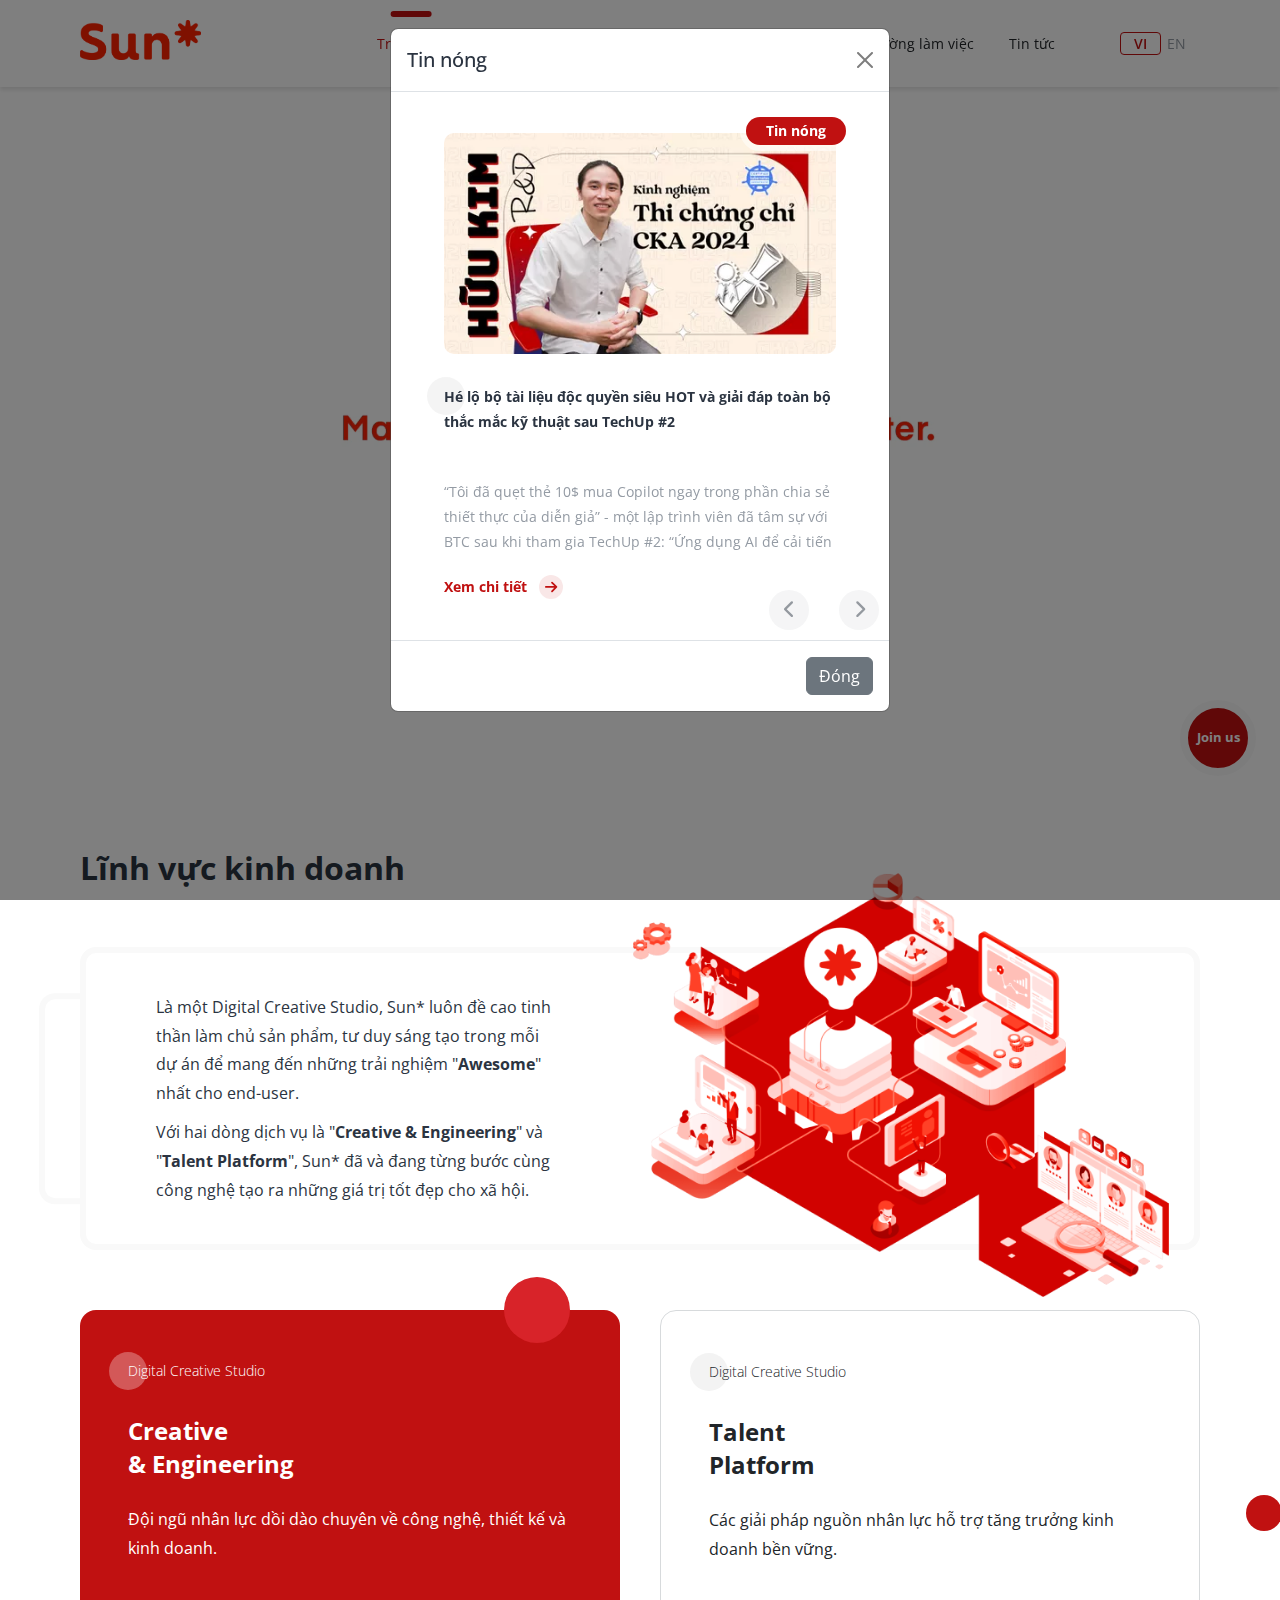
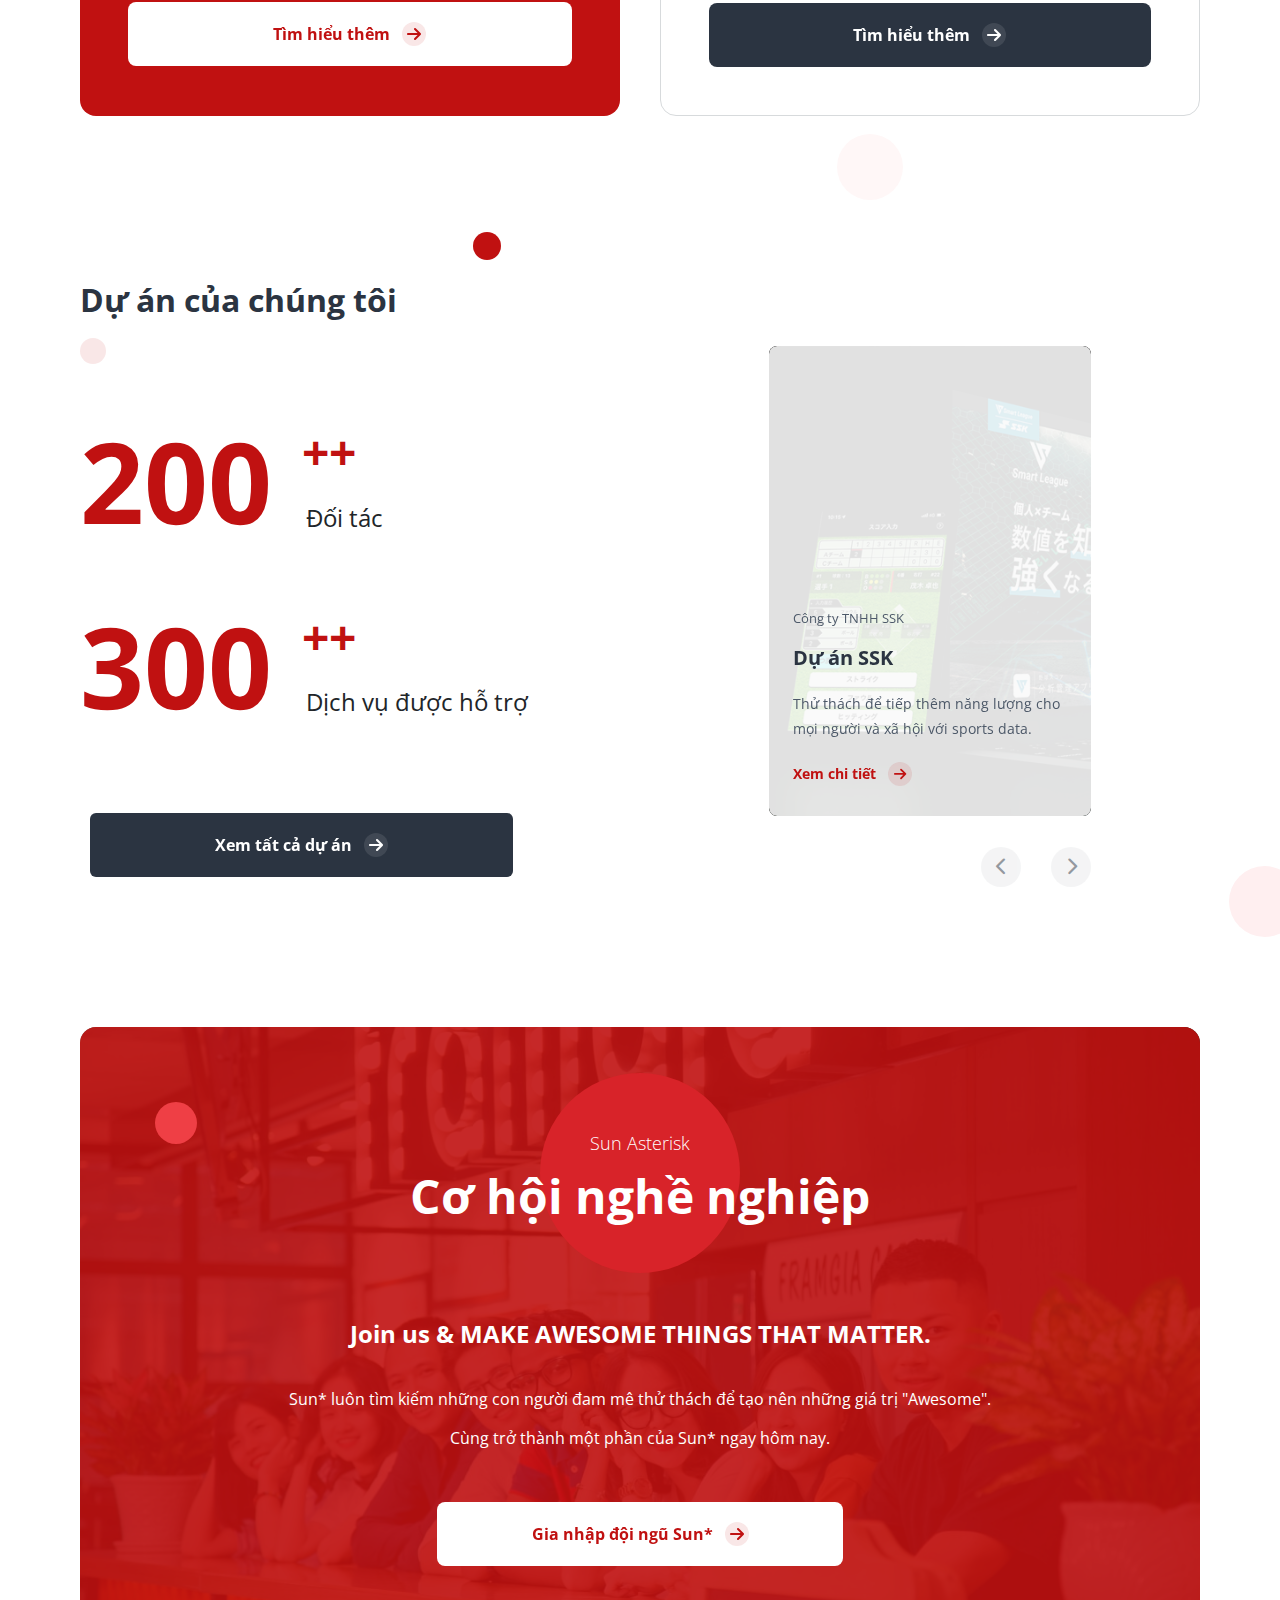
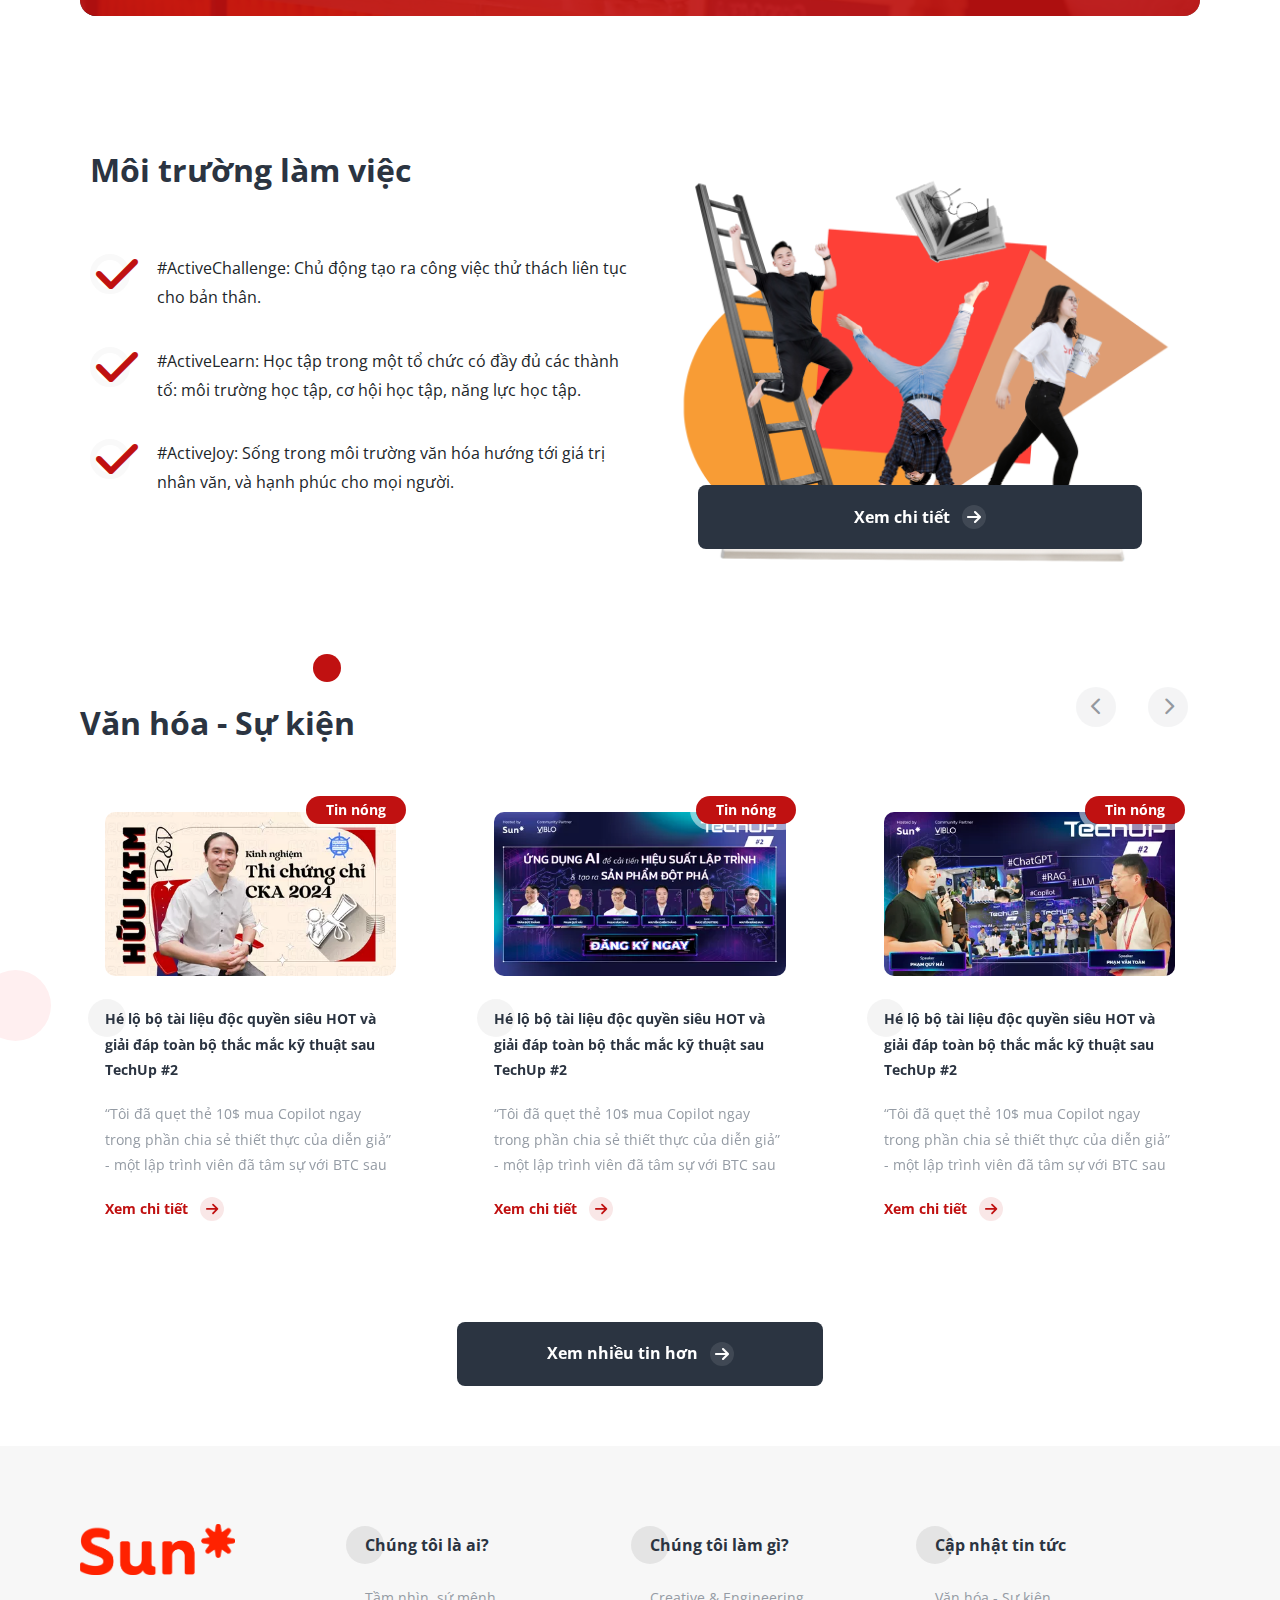
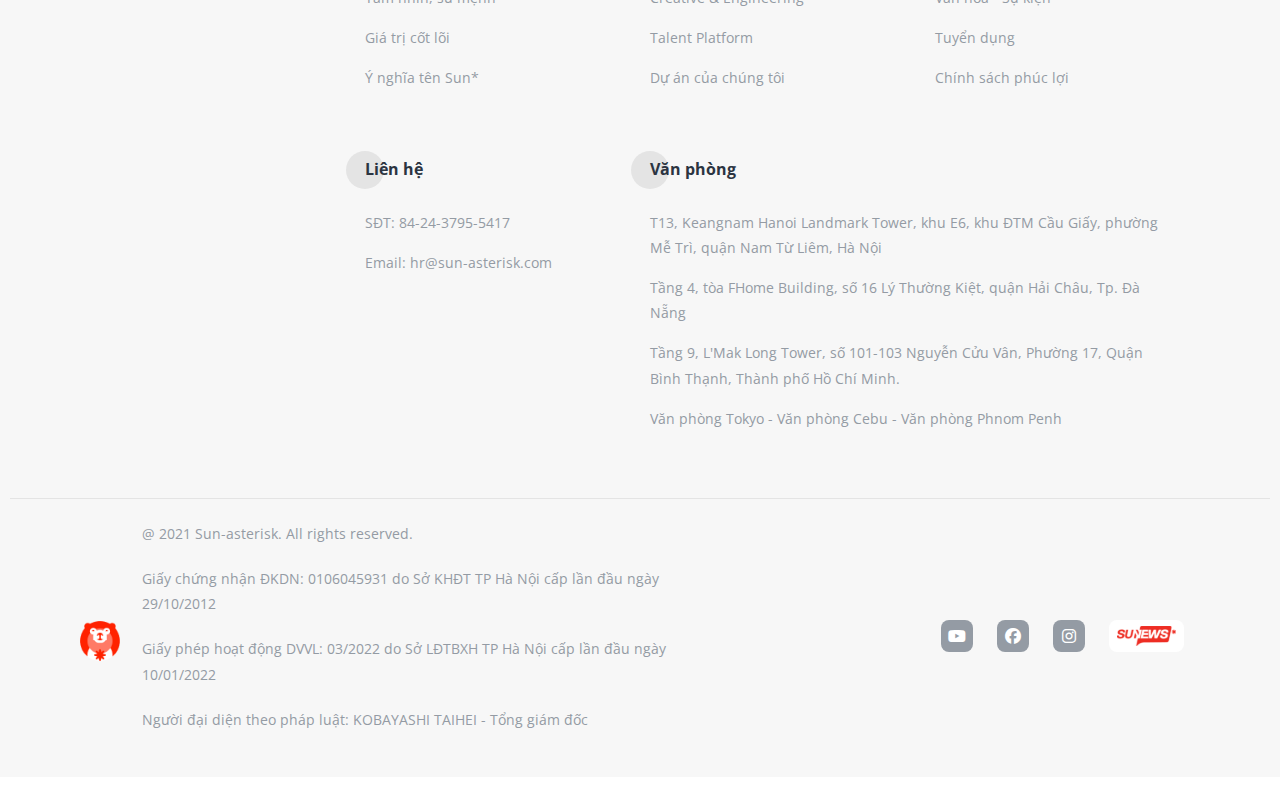
<file: src/pages/index.html>
<!DOCTYPE html>
<html lang="en">

<head>
  <meta charset="UTF-8">
  <meta name="viewport" content="width=device-width, initial-scale=1.0">
  <link rel="shortcut icon" href="../../assets/icons/favicon.ico">
  <title>Trang chủ - Sun* Inc. Tuyển Dụng</title>
  <link rel="stylesheet" href="../../assets/css/bootstrap.min.css">
  <link rel="stylesheet" href="../../assets/css/custom.css">
  <link rel="preconnect" href="https://fonts.googleapis.com">
  <link rel="preconnect" href="https://fonts.gstatic.com" crossorigin>
  <link href="https://fonts.googleapis.com/css2?family=Open+Sans:ital,wght@0,300..800;1,300..800&display=swap"
    rel="stylesheet">
  <link rel="stylesheet" href="https://cdnjs.cloudflare.com/ajax/libs/font-awesome/6.6.0/css/all.min.css">
  <script src="../../assets/js/bootstrap.bundle.min.js"></script>
</head>

<body>
  <div class="container-fluid position-relative p-0 overflow-hidden">
    <div class="modal modal-dialog-centered vh-97" id="modal" tabindex="-1" aria-labelledby="exampleModalLabel"
      aria-hidden="true">
      <div class="modal-dialog">
        <div class="modal-content">
          <div class="modal-header">
            <h1 class="modal-title fs-5" id="exampleModalLabel">Tin nóng</h1>
            <button type="button" class="btn-close" data-bs-dismiss="modal" aria-label="Close"></button>
          </div>
          <div class="modal-body position-relative">
            <div id="carousel-3" class="carousel slide" data-bs-ride="carousel">
              <div class="carousel-inner news-inner">
                <div class="carousel-item active">
                  <div class="news__items text-normal h-100 lh--1p8 overflow-hidden my-0 mx--12px p-4 rounded-3  ">
                    <div class="news__image position-relative">
                      <img style="max-width: 440px;" src="../../assets/images/news-slider-1.webp"
                        class=" h-auto d-block w-100 rounded--10px" alt="">
                      <div style="border: 6px solid rgba(255, 255, 255, 0.5);"
                        class="news_label position-absolute t--m22px r--m16px fs--14px rounded--34px">
                        <span class="d-block text-white bg-primary fw-bold rounded--34px lh-lg py-0 px--20px">
                          Tin nóng
                        </span>
                      </div>
                    </div>
                    <div class="news__content z-0 position-relative">
                      <h6
                        class=" position-relative news__title overflow-hidden fs--14px fw-bold mt--30px mb--20px h--75px ">
                        <a href="#">
                          Hé lộ bộ tài liệu độc quyền siêu HOT và giải đáp toàn bộ thắc mắc kỹ thuật
                          sau TechUp #2
                        </a>
                      </h6>
                      <div style="color: #949ba4;" data-bs-toggle="tooltip" data-bs-title="Tôi đã quẹt thẻ 10$ mua Copilot ngay trong phần chia sẻ thiết thực của diễn giả - một
                          lập trình viên đã tâm sự với BTC sau khi tham gia TechUp #2: 'Ứng dụng AI để cải tiến
                          hiệu suất lập trình và tạo ra sản phẩm đột phá' - sự kiện công nghệ 'hosted by Sun*'.
                          Cùng Sun* News tìm hiểu kiến thức và truy cập bộ tài liệu 'độc quyền' siêu HOT sau sự
                          kiện!" class="news__preview h--75px overflow-hidden mb--20px fs--14px">
                        “Tôi đã quẹt thẻ 10$ mua Copilot ngay trong phần chia sẻ thiết thực của diễn giả” - một
                        lập trình viên đã tâm sự với BTC sau khi tham gia TechUp #2: “Ứng dụng AI để cải tiến
                        hiệu suất lập trình và tạo ra sản phẩm đột phá” - sự kiện công nghệ “hosted by Sun*".
                        Cùng Sun* News tìm hiểu kiến thức và truy cập bộ tài liệu "độc quyền" siêu HOT sau sự
                        kiện!
                      </div>
                      <div class="news__btn-detail">
                        <a href="#" class="d-inline-block lh-1 fs--14px fw-bold button
                             position-relative h-auto z-1 rounded-3
                      d-flex  align-items-center text-primary
                      ">
                          <span class="button__content">
                            Xem chi tiết
                          </span>
                          <span style="background-color: rgba(192, 17, 17, 0.1);" class="button__icon w--24px h--24px ms--12px rounded-circle 
                        d-flex justify-content-center align-items-center">
                            <i class="fa-solid fa-arrow-right"></i>
                          </span>
                        </a>
                      </div>
                    </div>
                  </div>
                </div>
                <div class="carousel-item">
                  <div class="news__items text-normal h-100 lh--1p8 overflow-hidden my-0 mx--12px p-4 rounded-3  ">
                    <div class="news__image position-relative">
                      <img style="max-width: 440px;" src="../../assets/images/news-slider-2.webp"
                        class=" h-auto d-block w-100 rounded--10px" alt="">
                      <div style="border: 6px solid rgba(255, 255, 255, 0.5);"
                        class="news_label position-absolute t--m22px r--m16px fs--14px rounded--34px">
                        <span class="d-block text-white bg-primary fw-bold rounded--34px lh-lg py-0 px--20px">
                          Tin nóng
                        </span>
                      </div>
                    </div>
                    <div class="news__content z-0 position-relative">
                      <h6
                        class=" position-relative news__title overflow-hidden fs--14px fw-bold mt--30px mb--20px h--75px ">
                        <a href="#">
                          Hé lộ bộ tài liệu độc quyền siêu HOT và giải đáp toàn bộ thắc mắc kỹ thuật
                          sau TechUp #2
                        </a>
                      </h6>
                      <div style="color: #949ba4;" data-bs-toggle="tooltip" data-bs-title="Tôi đã quẹt thẻ 10$ mua Copilot ngay trong phần chia sẻ thiết thực của diễn giả - một
                          lập trình viên đã tâm sự với BTC sau khi tham gia TechUp #2: 'Ứng dụng AI để cải tiến
                          hiệu suất lập trình và tạo ra sản phẩm đột phá' - sự kiện công nghệ 'hosted by Sun*'.
                          Cùng Sun* News tìm hiểu kiến thức và truy cập bộ tài liệu 'độc quyền' siêu HOT sau sự
                          kiện!" class="news__preview h--75px overflow-hidden mb--20px fs--14px">
                        “Tôi đã quẹt thẻ 10$ mua Copilot ngay trong phần chia sẻ thiết thực của diễn giả” - một
                        lập trình viên đã tâm sự với BTC sau khi tham gia TechUp #2: “Ứng dụng AI để cải tiến
                        hiệu suất lập trình và tạo ra sản phẩm đột phá” - sự kiện công nghệ “hosted by Sun*".
                        Cùng Sun* News tìm hiểu kiến thức và truy cập bộ tài liệu "độc quyền" siêu HOT sau sự
                        kiện!
                      </div>
                      <div class="news__btn-detail">
                        <a href="#" class="d-inline-block lh-1 fs--14px fw-bold button
                             position-relative h-auto z-1 rounded-3
                      d-flex  align-items-center text-primary
                      ">
                          <span class="button__content">
                            Xem chi tiết
                          </span>
                          <span style="background-color: rgba(192, 17, 17, 0.1);" class="button__icon w--24px h--24px ms--12px rounded-circle 
                        d-flex justify-content-center align-items-center">
                            <i class="fa-solid fa-arrow-right"></i>
                          </span>
                        </a>
                      </div>
                    </div>
                  </div>
                </div>
                <div class="carousel-item">
                  <div class="news__items text-normal h-100 lh--1p8 overflow-hidden my-0 mx--12px p-4 rounded-3  ">
                    <div class="news__image position-relative">
                      <img style="max-width: 440px;" src="../../assets/images/news-slider-3.webp"
                        class=" h-auto d-block w-100 rounded--10px" alt="">
                      <div style="border: 6px solid rgba(255, 255, 255, 0.5);"
                        class="news_label position-absolute t--m22px r--m16px fs--14px rounded--34px">
                        <span class="d-block text-white bg-primary fw-bold rounded--34px lh-lg py-0 px--20px">
                          Tin nóng
                        </span>
                      </div>
                    </div>
                    <div class="news__content z-0 position-relative">
                      <h6
                        class=" position-relative news__title overflow-hidden fs--14px fw-bold mt--30px mb--20px h--75px ">
                        <a href="#">
                          Hé lộ bộ tài liệu độc quyền siêu HOT và giải đáp toàn bộ thắc mắc kỹ thuật
                          sau TechUp #2
                        </a>
                      </h6>
                      <div style="color: #949ba4;" data-bs-toggle="tooltip" data-bs-title="Tôi đã quẹt thẻ 10$ mua Copilot ngay trong phần chia sẻ thiết thực của diễn giả - một
                          lập trình viên đã tâm sự với BTC sau khi tham gia TechUp #2: 'Ứng dụng AI để cải tiến
                          hiệu suất lập trình và tạo ra sản phẩm đột phá' - sự kiện công nghệ 'hosted by Sun*'.
                          Cùng Sun* News tìm hiểu kiến thức và truy cập bộ tài liệu 'độc quyền' siêu HOT sau sự
                          kiện!" class="news__preview h--75px overflow-hidden mb--20px fs--14px">
                        “Tôi đã quẹt thẻ 10$ mua Copilot ngay trong phần chia sẻ thiết thực của diễn giả” - một
                        lập trình viên đã tâm sự với BTC sau khi tham gia TechUp #2: “Ứng dụng AI để cải tiến
                        hiệu suất lập trình và tạo ra sản phẩm đột phá” - sự kiện công nghệ “hosted by Sun*".
                        Cùng Sun* News tìm hiểu kiến thức và truy cập bộ tài liệu "độc quyền" siêu HOT sau sự
                        kiện!
                      </div>
                      <div class="news__btn-detail">
                        <a href="#" class="d-inline-block lh-1 fs--14px fw-bold button
                             position-relative h-auto z-1 rounded-3
                      d-flex  align-items-center text-primary
                      ">
                          <span class="button__content">
                            Xem chi tiết
                          </span>
                          <span style="background-color: rgba(192, 17, 17, 0.1);" class="button__icon w--24px h--24px ms--12px rounded-circle 
                        d-flex justify-content-center align-items-center">
                            <i class="fa-solid fa-arrow-right"></i>
                          </span>
                        </a>
                      </div>
                    </div>
                  </div>
                </div>
                <div class="carousel-item">
                  <div class="news__items text-normal h-100 lh--1p8 overflow-hidden my-0 mx--12px p-4 rounded-3  ">
                    <div class="news__image position-relative">
                      <img style="max-width: 440px;" src="../../assets/images/news-slider-4.webp"
                        class=" h-auto d-block w-100 rounded--10px" alt="">
                      <div style="border: 6px solid rgba(255, 255, 255, 0.5);"
                        class="news_label position-absolute t--m22px r--m16px fs--14px rounded--34px">
                        <span class="d-block text-white bg-primary fw-bold rounded--34px lh-lg py-0 px--20px">
                          Tin nóng
                        </span>
                      </div>
                    </div>
                    <div class="news__content z-0 position-relative">
                      <h6
                        class=" position-relative news__title overflow-hidden fs--14px fw-bold mt--30px mb--20px h--75px ">
                        <a href="#">
                          Hé lộ bộ tài liệu độc quyền siêu HOT và giải đáp toàn bộ thắc mắc kỹ thuật
                          sau TechUp #2
                        </a>
                      </h6>
                      <div style="color: #949ba4;" data-bs-toggle="tooltip" data-bs-title="Tôi đã quẹt thẻ 10$ mua Copilot ngay trong phần chia sẻ thiết thực của diễn giả - một
                          lập trình viên đã tâm sự với BTC sau khi tham gia TechUp #2: 'Ứng dụng AI để cải tiến
                          hiệu suất lập trình và tạo ra sản phẩm đột phá' - sự kiện công nghệ 'hosted by Sun*'.
                          Cùng Sun* News tìm hiểu kiến thức và truy cập bộ tài liệu 'độc quyền' siêu HOT sau sự
                          kiện!" class="news__preview h--75px overflow-hidden mb--20px fs--14px">
                        “Tôi đã quẹt thẻ 10$ mua Copilot ngay trong phần chia sẻ thiết thực của diễn giả” - một
                        lập trình viên đã tâm sự với BTC sau khi tham gia TechUp #2: “Ứng dụng AI để cải tiến
                        hiệu suất lập trình và tạo ra sản phẩm đột phá” - sự kiện công nghệ “hosted by Sun*".
                        Cùng Sun* News tìm hiểu kiến thức và truy cập bộ tài liệu "độc quyền" siêu HOT sau sự
                        kiện!
                      </div>
                      <div class="news__btn-detail">
                        <a href="#" class="d-inline-block lh-1 fs--14px fw-bold button
                             position-relative h-auto z-1 rounded-3
                      d-flex  align-items-center text-primary
                      ">
                          <span class="button__content">
                            Xem chi tiết
                          </span>
                          <span style="background-color: rgba(192, 17, 17, 0.1);" class="button__icon w--24px h--24px ms--12px rounded-circle 
                        d-flex justify-content-center align-items-center">
                            <i class="fa-solid fa-arrow-right"></i>
                          </span>
                        </a>
                      </div>
                    </div>
                  </div>
                </div>
                <div class="carousel-item">
                  <div class="news__items text-normal h-100 lh--1p8 overflow-hidden my-0 mx--12px p-4 rounded-3  ">
                    <div class="news__image position-relative">
                      <img style="max-width: 440px;" src="../../assets/images/news-slider-5.webp"
                        class=" h-auto d-block w-100 rounded--10px" alt="">
                      <div style="border: 6px solid rgba(255, 255, 255, 0.5);"
                        class="news_label position-absolute t--m22px r--m16px fs--14px rounded--34px">
                        <span class="d-block text-white bg-primary fw-bold rounded--34px lh-lg py-0 px--20px">
                          Tin nóng
                        </span>
                      </div>
                    </div>
                    <div class="news__content z-0 position-relative">
                      <h6
                        class=" position-relative news__title overflow-hidden fs--14px fw-bold mt--30px mb--20px h--75px ">
                        <a href="#">
                          Hé lộ bộ tài liệu độc quyền siêu HOT và giải đáp toàn bộ thắc mắc kỹ thuật
                          sau TechUp #2
                        </a>
                      </h6>
                      <div style="color: #949ba4;" data-bs-toggle="tooltip" data-bs-title="Tôi đã quẹt thẻ 10$ mua Copilot ngay trong phần chia sẻ thiết thực của diễn giả - một
                          lập trình viên đã tâm sự với BTC sau khi tham gia TechUp #2: 'Ứng dụng AI để cải tiến
                          hiệu suất lập trình và tạo ra sản phẩm đột phá' - sự kiện công nghệ 'hosted by Sun*'.
                          Cùng Sun* News tìm hiểu kiến thức và truy cập bộ tài liệu 'độc quyền' siêu HOT sau sự
                          kiện!" class="news__preview h--75px overflow-hidden mb--20px fs--14px">
                        “Tôi đã quẹt thẻ 10$ mua Copilot ngay trong phần chia sẻ thiết thực của diễn giả” - một
                        lập trình viên đã tâm sự với BTC sau khi tham gia TechUp #2: “Ứng dụng AI để cải tiến
                        hiệu suất lập trình và tạo ra sản phẩm đột phá” - sự kiện công nghệ “hosted by Sun*".
                        Cùng Sun* News tìm hiểu kiến thức và truy cập bộ tài liệu "độc quyền" siêu HOT sau sự
                        kiện!
                      </div>
                      <div class="news__btn-detail">
                        <a href="#" class="d-inline-block lh-1 fs--14px fw-bold button
                             position-relative h-auto z-1 rounded-3
                      d-flex  align-items-center text-primary
                      ">
                          <span class="button__content">
                            Xem chi tiết
                          </span>
                          <span style="background-color: rgba(192, 17, 17, 0.1);" class="button__icon w--24px h--24px ms--12px rounded-circle 
                        d-flex justify-content-center align-items-center">
                            <i class="fa-solid fa-arrow-right"></i>
                          </span>
                        </a>
                      </div>
                    </div>
                  </div>
                </div>
                <div class="carousel-item">
                  <div class="news__items text-normal h-100 lh--1p8 overflow-hidden my-0 mx--12px p-4 rounded-3  ">
                    <div class="news__image position-relative">
                      <img style="max-width: 440px;" src="../../assets/images/news-slider-6.webp"
                        class=" h-auto d-block w-100 rounded--10px" alt="">
                      <div style="border: 6px solid rgba(255, 255, 255, 0.5);"
                        class="news_label position-absolute t--m22px r--m16px fs--14px rounded--34px">
                        <span class="d-block text-white bg-primary fw-bold rounded--34px lh-lg py-0 px--20px">
                          Tin nóng
                        </span>
                      </div>
                    </div>
                    <div class="news__content z-0 position-relative">
                      <h6
                        class=" position-relative news__title overflow-hidden fs--14px fw-bold mt--30px mb--20px h--75px ">
                        <a href="#">
                          Hé lộ bộ tài liệu độc quyền siêu HOT và giải đáp toàn bộ thắc mắc kỹ thuật
                          sau TechUp #2
                        </a>
                      </h6>
                      <div style="color: #949ba4;" data-bs-toggle="tooltip" data-bs-title="Tôi đã quẹt thẻ 10$ mua Copilot ngay trong phần chia sẻ thiết thực của diễn giả - một
                          lập trình viên đã tâm sự với BTC sau khi tham gia TechUp #2: 'Ứng dụng AI để cải tiến
                          hiệu suất lập trình và tạo ra sản phẩm đột phá' - sự kiện công nghệ 'hosted by Sun*'.
                          Cùng Sun* News tìm hiểu kiến thức và truy cập bộ tài liệu 'độc quyền' siêu HOT sau sự
                          kiện!" class="news__preview h--75px overflow-hidden mb--20px fs--14px">
                        “Tôi đã quẹt thẻ 10$ mua Copilot ngay trong phần chia sẻ thiết thực của diễn giả” - một
                        lập trình viên đã tâm sự với BTC sau khi tham gia TechUp #2: “Ứng dụng AI để cải tiến
                        hiệu suất lập trình và tạo ra sản phẩm đột phá” - sự kiện công nghệ “hosted by Sun*".
                        Cùng Sun* News tìm hiểu kiến thức và truy cập bộ tài liệu "độc quyền" siêu HOT sau sự
                        kiện!
                      </div>
                      <div class="news__btn-detail">
                        <a href="#" class="d-inline-block lh-1 fs--14px fw-bold button
                             position-relative h-auto z-1 rounded-3
                      d-flex  align-items-center text-primary
                      ">
                          <span class="button__content">
                            Xem chi tiết
                          </span>
                          <span style="background-color: rgba(192, 17, 17, 0.1);" class="button__icon w--24px h--24px ms--12px rounded-circle 
                        d-flex justify-content-center align-items-center">
                            <i class="fa-solid fa-arrow-right"></i>
                          </span>
                        </a>
                      </div>
                    </div>
                  </div>
                </div>
                <div class="carousel-item">
                  <div class="news__items text-normal h-100 lh--1p8 overflow-hidden my-0 mx--12px p-4 rounded-3  ">
                    <div class="news__image position-relative">
                      <img style="max-width: 440px;" src="../../assets/images/news-slider-7.webp"
                        class=" h-auto d-block w-100 rounded--10px" alt="">
                      <div style="border: 6px solid rgba(255, 255, 255, 0.5);"
                        class="news_label position-absolute t--m22px r--m16px fs--14px rounded--34px">
                        <span class="d-block text-white bg-primary fw-bold rounded--34px lh-lg py-0 px--20px">
                          Tin nóng
                        </span>
                      </div>
                    </div>
                    <div class="news__content z-0 position-relative">
                      <h6
                        class=" position-relative news__title overflow-hidden fs--14px fw-bold mt--30px mb--20px h--75px ">
                        <a href="#">
                          Hé lộ bộ tài liệu độc quyền siêu HOT và giải đáp toàn bộ thắc mắc kỹ thuật
                          sau TechUp #2
                        </a>
                      </h6>
                      <div style="color: #949ba4;" data-bs-toggle="tooltip" data-bs-title="Tôi đã quẹt thẻ 10$ mua Copilot ngay trong phần chia sẻ thiết thực của diễn giả - một
                          lập trình viên đã tâm sự với BTC sau khi tham gia TechUp #2: 'Ứng dụng AI để cải tiến
                          hiệu suất lập trình và tạo ra sản phẩm đột phá' - sự kiện công nghệ 'hosted by Sun*'.
                          Cùng Sun* News tìm hiểu kiến thức và truy cập bộ tài liệu 'độc quyền' siêu HOT sau sự
                          kiện!" class="news__preview h--75px overflow-hidden mb--20px fs--14px">
                        “Tôi đã quẹt thẻ 10$ mua Copilot ngay trong phần chia sẻ thiết thực của diễn giả” - một
                        lập trình viên đã tâm sự với BTC sau khi tham gia TechUp #2: “Ứng dụng AI để cải tiến
                        hiệu suất lập trình và tạo ra sản phẩm đột phá” - sự kiện công nghệ “hosted by Sun*".
                        Cùng Sun* News tìm hiểu kiến thức và truy cập bộ tài liệu "độc quyền" siêu HOT sau sự
                        kiện!
                      </div>
                      <div class="news__btn-detail">
                        <a href="#" class="d-inline-block lh-1 fs--14px fw-bold button
                             position-relative h-auto z-1 rounded-3
                      d-flex  align-items-center text-primary
                      ">
                          <span class="button__content">
                            Xem chi tiết
                          </span>
                          <span style="background-color: rgba(192, 17, 17, 0.1);" class="button__icon w--24px h--24px ms--12px rounded-circle 
                        d-flex justify-content-center align-items-center">
                            <i class="fa-solid fa-arrow-right"></i>
                          </span>
                        </a>
                      </div>
                    </div>
                  </div>
                </div>
                <div class="carousel-item">
                  <div class="news__items text-normal h-100 lh--1p8 overflow-hidden my-0 mx--12px p-4 rounded-3  ">
                    <div class="news__image position-relative">
                      <img style="max-width: 440px;" src="../../assets/images/news-slider-8.webp"
                        class=" h-auto d-block w-100 rounded--10px" alt="">
                      <div style="border: 6px solid rgba(255, 255, 255, 0.5);"
                        class="news_label position-absolute t--m22px r--m16px fs--14px rounded--34px">
                        <span class="d-block text-white bg-primary fw-bold rounded--34px lh-lg py-0 px--20px">
                          Tin nóng
                        </span>
                      </div>
                    </div>
                    <div class="news__content z-0 position-relative">
                      <h6
                        class=" position-relative news__title overflow-hidden fs--14px fw-bold mt--30px mb--20px h--75px ">
                        <a href="#">
                          Hé lộ bộ tài liệu độc quyền siêu HOT và giải đáp toàn bộ thắc mắc kỹ thuật
                          sau TechUp #2
                        </a>
                      </h6>
                      <div style="color: #949ba4;" data-bs-toggle="tooltip" data-bs-title="Tôi đã quẹt thẻ 10$ mua Copilot ngay trong phần chia sẻ thiết thực của diễn giả - một
                          lập trình viên đã tâm sự với BTC sau khi tham gia TechUp #2: 'Ứng dụng AI để cải tiến
                          hiệu suất lập trình và tạo ra sản phẩm đột phá' - sự kiện công nghệ 'hosted by Sun*'.
                          Cùng Sun* News tìm hiểu kiến thức và truy cập bộ tài liệu 'độc quyền' siêu HOT sau sự
                          kiện!" class="news__preview h--75px overflow-hidden mb--20px fs--14px">
                        “Tôi đã quẹt thẻ 10$ mua Copilot ngay trong phần chia sẻ thiết thực của diễn giả” - một
                        lập trình viên đã tâm sự với BTC sau khi tham gia TechUp #2: “Ứng dụng AI để cải tiến
                        hiệu suất lập trình và tạo ra sản phẩm đột phá” - sự kiện công nghệ “hosted by Sun*".
                        Cùng Sun* News tìm hiểu kiến thức và truy cập bộ tài liệu "độc quyền" siêu HOT sau sự
                        kiện!
                      </div>
                      <div class="news__btn-detail">
                        <a href="#" class="d-inline-block lh-1 fs--14px fw-bold button
                             position-relative h-auto z-1 rounded-3
                      d-flex  align-items-center text-primary
                      ">
                          <span class="button__content">
                            Xem chi tiết
                          </span>
                          <span style="background-color: rgba(192, 17, 17, 0.1);" class="button__icon w--24px h--24px ms--12px rounded-circle 
                        d-flex justify-content-center align-items-center">
                            <i class="fa-solid fa-arrow-right"></i>
                          </span>
                        </a>
                      </div>
                    </div>
                  </div>
                </div>
                <div class="carousel-item">
                  <div class="news__items text-normal h-100 lh--1p8 overflow-hidden my-0 mx--12px p-4 rounded-3  ">
                    <div class="news__image position-relative">
                      <img style="max-width: 440px;" src="../../assets/images/news-slider-9.webp"
                        class=" h-auto d-block w-100 rounded--10px" alt="">
                      <div style="border: 6px solid rgba(255, 255, 255, 0.5);"
                        class="news_label position-absolute t--m22px r--m16px fs--14px rounded--34px">
                        <span class="d-block text-white bg-primary fw-bold rounded--34px lh-lg py-0 px--20px">
                          Tin nóng
                        </span>
                      </div>
                    </div>
                    <div class="news__content z-0 position-relative">
                      <h6
                        class=" position-relative news__title overflow-hidden fs--14px fw-bold mt--30px mb--20px h--75px ">
                        <a href="#">
                          Hé lộ bộ tài liệu độc quyền siêu HOT và giải đáp toàn bộ thắc mắc kỹ thuật
                          sau TechUp #2
                        </a>
                      </h6>
                      <div style="color: #949ba4;" data-bs-toggle="tooltip" data-bs-title="Tôi đã quẹt thẻ 10$ mua Copilot ngay trong phần chia sẻ thiết thực của diễn giả - một
                          lập trình viên đã tâm sự với BTC sau khi tham gia TechUp #2: 'Ứng dụng AI để cải tiến
                          hiệu suất lập trình và tạo ra sản phẩm đột phá' - sự kiện công nghệ 'hosted by Sun*'.
                          Cùng Sun* News tìm hiểu kiến thức và truy cập bộ tài liệu 'độc quyền' siêu HOT sau sự
                          kiện!" class="news__preview h--75px overflow-hidden mb--20px fs--14px">
                        “Tôi đã quẹt thẻ 10$ mua Copilot ngay trong phần chia sẻ thiết thực của diễn giả” - một
                        lập trình viên đã tâm sự với BTC sau khi tham gia TechUp #2: “Ứng dụng AI để cải tiến
                        hiệu suất lập trình và tạo ra sản phẩm đột phá” - sự kiện công nghệ “hosted by Sun*".
                        Cùng Sun* News tìm hiểu kiến thức và truy cập bộ tài liệu "độc quyền" siêu HOT sau sự
                        kiện!
                      </div>
                      <div class="news__btn-detail">
                        <a href="#" class="d-inline-block lh-1 fs--14px fw-bold button
                             position-relative h-auto z-1 rounded-3
                      d-flex  align-items-center text-primary
                      ">
                          <span class="button__content">
                            Xem chi tiết
                          </span>
                          <span style="background-color: rgba(192, 17, 17, 0.1);" class="button__icon w--24px h--24px ms--12px rounded-circle 
                        d-flex justify-content-center align-items-center">
                            <i class="fa-solid fa-arrow-right"></i>
                          </span>
                        </a>
                      </div>
                    </div>
                  </div>
                </div>
              </div>
              <a class="carousel-control-prev arrow" data-bs-target="#carousel-3" data-bs-slide="prev"><i
                  class="fa-solid fa-chevron-left"></i></a>
              <a class="carousel-control-next arrow" data-bs-target="#carousel-3" data-bs-slide="next"><i
                  class="fa-solid fa-chevron-right"></i></a>
            </div>
          </div>
          <div class="modal-footer">
            <button type="button" class="btn btn-secondary" data-bs-dismiss="modal">Đóng</button>
          </div>
        </div>
      </div>
    </div>

    <ul id="nav" class="collapse d-md-none vw-100 toggle-nav position-fixed l-0 r-0 t--80px z-3 bg-white">
      <li class="w-100 d-block fs--14px fw-normal text-start py--10px px--13px nav-item--active"><a class="text-white"
          href="#">Trang
          chủ</a></li>
      <li class="w-100 d-block fs--14px fw-normal text-start py--10px px--13px"><a href="#">Về chúng tôi</a></li>
      <li class="w-100 d-block fs--14px fw-normal text-start py--10px px--13px"><a href="#">Dự án</a></li>
      <li class="w-100 d-block fs--14px fw-normal text-start py--10px px--13px"><a href="#">Cơ hội nghề nghiệp</a></li>
      <li class="w-100 d-block fs--14px fw-normal text-start py--10px px--13px"><a href="#">Môi trường làm việc</a></li>
      <li class="w-100 d-block fs--14px fw-normal text-start py--10px px--13px"><a href="#">Tin tức</a></li>
    </ul>

    <header class="header fixed-top text-center bg-white shadow-c z-2 fs--14px">
      <div class=" mw--1140px mx-auto d-flex" style="height: 87.1875px;">
        <div class="w--35pct w-lg--14pct p--10px d-flex">
          <a href="index.html" class="py--10px">
            <img src="../../assets/images/logo-sun.png" alt="logo-sun" style="max-height: 40px;">
          </a>
        </div>
        <div class="w--40pct w-lg--72pct p--10px d-flex align-items-center justify-content-end">
          <ul class="nav d-none d-lg-flex">
            <li class="nav-item me--35px">
              <a class="nav-link position-relative p-0 nav-link--hover nav-link--active" href="#">Trang chủ</a>
            </li>
            <li class="nav-item me--35px">
              <a class="nav-link position-relative p-0 nav-link--hover" href="#">Về chúng tôi</a>
            </li>
            <li class="nav-item me--35px">
              <a class="nav-link position-relative p-0 nav-link--hover" href="#">Dự án</a>
            </li>
            <li class="nav-item me--35px">
              <a class="nav-link position-relative p-0 nav-link--hover" href="#">Cơ hội nghề nghiệp</a>
            </li>
            <li class="nav-item me--35px">
              <a class="nav-link position-relative p-0 nav-link--hover" href="#">Môi trường làm việc</a>
            </li>
            <li class="nav-item">
              <a class="nav-link position-relative p-0 nav-link--hover" href="#">Tin tức</a>
            </li>
          </ul>
          <div class="toggle-button d-lg-none">
            <a href="#nav" data-bs-toggle="collapse" style="color: inherit;" class="fs--22px">
              <i class="fa-solid fa-bars p-1 rounded-1"
                style=" transform: scaleX(1.2); background-color: rgba(0, 0, 0, .05);"></i>
            </a>
          </div>
        </div>
        <div class="w--25pct w-lg--12pct p--10px d-flex align-items-center justify-content-end">
          <ul class="nav">
            <li class="nav-item ">
              <a class="p-0 lang-item lang--active" href="index.html">VI</a>
            </li>
            <li class="nav-item">
              <a class="p-0 lang-item lang--normal" href="index_en.html">EN</a>
            </li>
          </ul>
        </div>
      </div>
    </header>

    <main style="top: 85px;" class="mw--1170px pb--50px position-relative px--15px mx-auto mb--60px">
      <video style="left: calc(-50vw + 50%);" class="vw-100 position-relative"
        src="../../assets/videos/homepage-sun-video.mp4" autoplay muted webkit-playsinline playsinline loop></video>
      <div class="position-relative mw--1140px p--10px">
        <h2 class="fw-bold mt--20px fs--24px fs-md--32px mb--10px pb--10px pb-md--25px lh-base">Lĩnh vực kinh doanh</h2>
      </div>
      <div class="position-relative mw--1140px mb--40px">
        <div class="p--10px">
          <div class="bussiness d-flex flex-wrap flex-md-nowrap position-relative rounded-4 bg-white"
            style="border: 6px solid #f9f9f9;">
            <div class="w-100 w-md--50pct fs--14px fs-md--16px p--25px pe-md-0 py-lg--40px ps-lg--70px lh--1p8"
              style="color: #2b3441;">
              Là một Digital Creative Studio, Sun* luôn đề cao tinh thần làm chủ sản phẩm, tư duy sáng tạo trong mỗi dự
              án
              để mang đến những trải nghiệm "<strong>Awesome</strong>" nhất cho end-user.
              <br>
              <p class="mb--10px"></p>
              Với hai dòng dịch vụ là "<strong>Creative & Engineering</strong>" và "<strong>Talent Platform</strong>",
              Sun*
              đã và đang từng bước cùng công nghệ tạo ra những giá trị tốt đẹp cho xã hội.
            </div>
            <div class="w-100 w-md--58pct m-0 p--15px p-lg--0 mt-lg--m80px me-lg--25px mb-lg--m70px ms-lg--70px">
              <img class="h-auto mw-100" src="../../assets/images/intro-business.png" alt="Lĩnh vực kinh doanh">
            </div>
          </div>
        </div>
      </div>
      <div class="position-relative mw--1140px mb--20px mb-md--120px">
        <div class="p--10px">
          <ul class="w-100 d-block d-md-flex">
            <li
              class="bussiness_item w-100 mb--25px mb-md-0 rounded-4 p--48px w-md--50pct me-md--20px bg-primary text-white position-relative">
              <div class="mt-0 mb--30px fs--14px position-relative fw-light z-0 circle-before"> Digital
                Creative Studio
              </div>
              <div class="fs-4 fw-bold lh--1p4 mb-4">
                Creative
                <br>
                & Engineering
              </div>
              <div class="mb--40px fs-6 lh--1p8">
                Đội ngũ nhân lực dồi dào chuyên về công nghệ, thiết kế và kinh doanh. </div>
              <a href="#" class="d-inline-block lh-1 py-0 px--20px fw-bold button
              text-center position-relative h--64px z-1 rounded-3
              d-flex justify-content-center align-items-center text-primary
              button--bg-white bg-white">
                <span class="button__content">
                  Tìm hiểu thêm
                </span>
                <span class="button__icon w--24px h--24px ms--12px rounded-circle 
                d-flex justify-content-center align-items-center">
                  <i class="fa-solid fa-arrow-right"></i>
                </span>
              </a>
            </li>
            <li style="border: 1px solid #d7dadc"
              class="bussiness_item w-100 rounded-4 p--48px w-md--50pct ms-md--20px  position-relative">
              <div class="mt-0 mb--30px fs--14px position-relative fw-light z-0 circle-before circle-before--bg-light">
                Digital
                Creative Studio
              </div>
              <div class="fs-4 fw-bold lh--1p4 mb-4">
                Talent
                <br>
                Platform
              </div>
              <div class="mb--40px fs-6 lh--1p8">
                Các giải pháp nguồn nhân lực hỗ trợ tăng trưởng kinh doanh bền vững. </div>
              <a href="#" class="d-inline-block lh-1 py-0 px--20px fw-bold button
              text-center position-relative h--64px z-1 rounded-3
              d-flex justify-content-center align-items-center text-white
              button--bg-dark">
                <span class="button__content">
                  Tìm hiểu thêm
                </span>
                <span class="button__icon w--24px h--24px ms--12px rounded-circle 
                d-flex justify-content-center align-items-center">
                  <i class="fa-solid fa-arrow-right"></i>
                </span>
              </a>
            </li>
          </ul>
        </div>
      </div>
      <div class="section-project position-relative mw--1140px mb--60px mb-md--120px">
        <div class="w-100 d-block d-md-flex flex-wrap flex-md-nowrap">
          <div class="w-100 w-md--50p982pct">
            <div class="p--10px ">
              <div class="d-flex w-100">
                <div class="mb--20px w-100">
                  <h2
                    class="fw-bold mt--20px w-100 fs--24px fs-md--32px position-relative mb--10px lh-base project-heading">
                    Dự án của chúng
                    tôi
                  </h2>
                </div>
              </div>
              <div class="d-flex">
                <div class="mb--20px">
                  <div class="mt--40px pb-0  mt-md--60px pb-md--30px">
                    <ul>
                      <li class="d-flex mb--20px mb-md--50px align-items-end">
                        <div class="d-flex align-items-start">
                          <div class="fw-bold text-primary fs--65px fs-md--112px lh--1p2">200</div>
                          <div
                            class="text-primary t--m10px t-md--m5px position-relative fw-bold fs--36px fs-md--48px ps--20px ps-md--30px">
                            ++
                          </div>
                        </div>
                        <div class="l--m40px t--m10px t-md--m10px l-md--m50px position-relative fs-6 fs-md--24px">Đối
                          tác</div>
                      </li>
                      <li class="d-flex align-items-end">
                        <div class="d-flex align-items-start">
                          <div class="fw-bold text-primary fs--65px fs-md--112px lh--1p2">300</div>
                          <div
                            class="text-primary t--m10px t-md--m5px position-relative fw-bold fs--36px fs-md--48px ps--20px ps-md--30px">
                            ++
                          </div>
                        </div>
                        <div class="l--m40px t--m10px t-md--m10px l-md--m50px position-relative fs-6 fs-md--24px">Dịch
                          vụ được hỗ
                          trợ</div>
                      </li>
                    </ul>
                  </div>
                </div>
              </div>
              <div class="d-flex">
                <div class="mt--20px">
                  <div class="p--10px">
                    <a style="width: fit-content;" href="#" class="lh-1 py-0 px--50px px-md--125px fw-bold button
                 position-relative h--64px z-1 rounded-2
                d-flex align-items-center text-white
                button--bg-dark">
                      <span class="button__content">
                        Xem tất cả dự án
                      </span>
                      <span class="button__icon w--24px h--24px ms--12px rounded-circle 
                  d-flex justify-content-center align-items-center">
                        <i class="fa-solid fa-arrow-right"></i>
                      </span>
                    </a>
                  </div>
                </div>
              </div>
            </div>
          </div>
          <div class="d-none d-md-block w-md--9p464pct">
            <div class="p--10px">
            </div>
          </div>
          <div class="w-100 w-md--30pct">
            <div class="p--10px w-100 h-md--100pct h--630px d-flex position-relative">
              <div id="carousel-1" class="w-100 carousel slide mt--60px mt-md--90px" data-bs-ride="carousel">
                <div class="carousel-inner">
                  <div class="carousel-item position-relative project-slider-item rounded-3 overflow-hidden active">
                    <img src="../../assets/images/image-slider.png" class="d-block w-100" alt="...">
                    <div style="left: 0; bottom: 5px;" class="position-absolute w-100 p-4">
                      <div style="color: #4d5969;" class="fs--13px">Công ty TNHH SSK</div>
                      <h6 class=" fs-5 fw-bold lh-base mt--10px mb--15px">
                        <a href="#" class="project-slider__title" style="color:#2b3441; ">Dự án SSK</a>
                      </h6>
                      <div style="color: #4d5969;" class="mb--20px fs--14px lh--1p8">Thử thách để tiếp thêm năng lượng
                        cho mọi
                        người và xã hội
                        với sports data.</div>
                      <a href="#" class="d-inline-block lh-1 fs--14px fw-bold button
                       position-relative h-auto z-1 rounded-3
                d-flex  align-items-center text-primary
                ">
                        <span class="button__content">
                          Xem chi tiết
                        </span>
                        <span style="background-color: rgba(192, 17, 17, 0.1);" class="button__icon w--24px h--24px ms--12px rounded-circle 
                  d-flex justify-content-center align-items-center">
                          <i class="fa-solid fa-arrow-right"></i>
                        </span>
                      </a>
                    </div>
                  </div>
                  <div class="carousel-item position-relative project-slider-item rounded-3 overflow-hidden">
                    <img src="../../assets/images/image-slider-2.png" class="d-block w-100" alt="...">
                    <div style="left: 0; bottom: 5px;" class="position-absolute w-100 p-4">
                      <div style="color: #4d5969;" class="fs--13px">Công ty TNHH SSK</div>
                      <h6 class=" fs-5 fw-bold lh-base mt--10px mb--15px">
                        <a href="#" class="project-slider__title" style="color:#2b3441; ">Dự án SSK</a>
                      </h6>
                      <div style="color: #4d5969;" class="mb--20px fs--14px lh--1p8">Thử thách để tiếp thêm năng lượng
                        cho mọi
                        người và xã hội
                        với sports data.</div>
                      <a href="#" class="d-inline-block lh-1 fs--14px fw-bold button
                       position-relative h-auto z-1 rounded-3
                d-flex  align-items-center text-primary
                ">
                        <span class="button__content">
                          Xem chi tiết
                        </span>
                        <span style="background-color: rgba(192, 17, 17, 0.1);" class="button__icon w--24px h--24px ms--12px rounded-circle 
                  d-flex justify-content-center align-items-center">
                          <i class="fa-solid fa-arrow-right"></i>
                        </span>
                      </a>
                    </div>
                  </div>
                  <div class="carousel-item position-relative project-slider-item rounded-3 overflow-hidden">
                    <img src="../../assets/images/image-slider-3.png" class="d-block w-100" alt="...">
                    <div style="left: 0; bottom: 5px;" class="position-absolute w-100 p-4">
                      <div style="color: #4d5969;" class="fs--13px">Công ty TNHH SSK</div>
                      <h6 class=" fs-5 fw-bold lh-base mt--10px mb--15px">
                        <a href="#" class="project-slider__title" style="color:#2b3441; ">Dự án SSK</a>
                      </h6>
                      <div style="color: #4d5969;" class="mb--20px fs--14px lh--1p8">Thử thách để tiếp thêm năng lượng
                        cho mọi
                        người và xã hội
                        với sports data.</div>
                      <a href="#" class="d-inline-block lh-1 fs--14px fw-bold button
                       position-relative h-auto z-1 rounded-3
                d-flex  align-items-center text-primary
                ">
                        <span class="button__content">
                          Xem chi tiết
                        </span>
                        <span style="background-color: rgba(192, 17, 17, 0.1);" class="button__icon w--24px h--24px ms--12px rounded-circle 
                  d-flex justify-content-center align-items-center">
                          <i class="fa-solid fa-arrow-right"></i>
                        </span>
                      </a>
                    </div>
                  </div>
                </div>
                <a class="carousel-control-prev arrow" data-bs-target="#carousel-1" data-bs-slide="prev"><i
                    class="fa-solid fa-chevron-left"></i></a>
                <a class="carousel-control-next arrow" data-bs-target="#carousel-1" data-bs-slide="next"><i
                    class="fa-solid fa-chevron-right"></i></a>
              </div>
            </div>
          </div>
          <div class="d-none d-md-block w-md--9p464pct">
            <div class="p--10px">
            </div>
          </div>
        </div>
      </div>
      <div class="position-relative mw--1140px-c mb--20px mb-md--80px">
        <div class="p--10px">
          <div class="w-100">
            <div class="career-intro__content text-center position-relative text-white rounded-4 py-0 px--5pct ">
              <div class="z-1 position-relative career-intro__sub-title fs-6 fs-md--18px fw-light pt--100px">Sun
                Asterisk</div>
              <div class="z-1 position-relative career-intro__title fs-2 fs-md--48px fw-bold lh-base mb--80px">Cơ hội
                nghề
                nghiệp</div>
              <div class="z-1 position-relative career-intro__description fs--18px fs-md--24px fw-bold mb--30px">Join us
                &
                MAKE
                AWESOME
                THINGS THAT
                MATTER.
              </div>
              <div class="z-1 position-relative career-intro__sub-description fs--14px fs-md--16px lh--1p8">
                Sun* luôn tìm kiếm những con người đam mê thử thách để tạo
                nên
                những giá trị "Awesome".
                <br>
                <p class="mb--10px"></p>
                Cùng trở thành một phần của Sun* ngay hôm nay.
              </div>
              <div style="width: 406px;" class="z-1 position-relative mt--50px pb--50px d-block mx-auto mw-100">
                <a href="#" class="d-inline-block lh-1 py-0 px--20px fw-bold button
              text-center position-relative h--64px z-1 rounded-3
              d-flex justify-content-center align-items-center text-primary
              button--bg-white bg-white">
                  <span class="button__content">
                    Gia nhập đội ngũ Sun*
                  </span>
                  <span class="button__icon w--24px h--24px ms--12px rounded-circle 
                d-flex justify-content-center align-items-center">
                    <i class="fa-solid fa-arrow-right"></i>
                  </span>
                </a>
              </div>
            </div>
          </div>
        </div>
      </div>
      <div class="position-relative mw--1140px mb--60px">
        <div class="p--10px">
          <div class="d-flex flex-wrap flex-md-nowrap">
            <div class="w-100 w-md--50pct d-flex">
              <div class="p--10px">
                <div class="mb--20px">
                  <div class="w-100 d-flex">
                    <h2 class="fw-bold mt--20px fs--24px fs-md--32px w-100 position-relative mb--10px lh-base">
                      Môi trường làm việc
                    </h2>
                  </div>
                </div>
                <div class="w-100 d-flex">
                  <div class="mt--30px">
                    <ul>
                      <li class="d-flex align-items-start mb--20px mb-md--25px">
                        <div style="border: 6px solid #f9f9f9;" class="w--40px h--40px rounded-circle me--27px">
                          <i class="fa-solid fa-check"></i>
                        </div>
                        <div class="fs--15px fs-md--16px mb--10px">
                          #ActiveChallenge: Chủ động tạo ra công việc thử thách
                          liên tục cho bản thân.
                        </div>
                      </li>
                      <li class="d-flex align-items-start mb--20px mb-md--25px">
                        <div style="border: 6px solid #f9f9f9;" class="w--40px h--40px rounded-circle me--27px">
                          <i class="fa-solid fa-check"></i>
                        </div>
                        <div class="fs--15px fs-md--16px mb--10px">
                          #ActiveLearn: Học tập trong một tổ chức có đầy đủ các thành tố: môi trường học tập, cơ hội học
                          tập, năng lực học tập.
                        </div>
                      </li>
                      <li class="d-flex align-items-start">
                        <div style="border: 6px solid #f9f9f9;" class="w--40px h--40px rounded-circle me--27px">
                          <i class="fa-solid fa-check"></i>
                        </div>
                        <div class="fs--15px fs-md--16px mb--10px">
                          #ActiveJoy: Sống trong môi trường văn hóa hướng tới giá trị nhân văn, và hạnh phúc cho mọi
                          người.
                        </div>
                      </li>
                    </ul>
                  </div>
                </div>
              </div>
            </div>
            <div class="w-100 w-md--50pct d-flex">
              <div class="p--10px">
                <div class="d-flex">
                  <div class="mt--30px position-relative">
                    <img class="mw-100 h-auto" src="../../assets/images/human-centered.png" alt="Sun* Inc. Tuyển Dụng">
                    <a href="#" class="lh-1 py-0 px--20px fw-bold button
              text-center position-absolute h--64px z-1 rounded-3
              d-flex justify-content-center align-items-center text-white
              l--10px r--10px b--20px l-md--48px r-md--48px b-md--40px 
              button--bg-dark">
                      <span class="button__content">
                        Xem chi tiết
                      </span>
                      <span class="button__icon w--24px h--24px ms--12px rounded-circle 
                d-flex justify-content-center align-items-center">
                        <i class="fa-solid fa-arrow-right"></i>
                      </span>
                    </a>
                  </div>
                </div>
              </div>
            </div>
          </div>
        </div>
      </div>
      <div class="section-news position-relative mw--1140px pb--25px">
        <div class="p--10px d-flex flex-wrap align-content-start w-100">
          <div class="mb--20px w-100">
            <div class="w-100">
              <h2
                class="heading-news fs--24px fs-md--32px  d-inline-block fw-bold mt--20px pb--10px position-relative mb--10px lh-base">
                Văn hóa - Sự kiện
              </h2>
            </div>
          </div>
          <div class="position-relative">
            <div class="mx--m12px d-none d-md-block">
              <div id="carousel-2" class="carousel slide" data-bs-ride="carousel">
                <div class="carousel-inner">
                  <div class="carousel-item active">
                    <div class="row">
                      <div class="col-4">
                        <div
                          class="news__items text-normal h-100 lh--1p8 overflow-hidden my-0 mx--12px p-4 rounded-3  ">
                          <div class="news__image position-relative">
                            <img src="../../assets/images/news-slider-1.webp"
                              class="mw-100 h-auto d-block w-100 rounded--10px" alt="">
                            <div style="border: 6px solid rgba(255, 255, 255, 0.5);"
                              class="news_label position-absolute t--m22px r--m16px fs--14px rounded--34px">
                              <span class="d-block text-white bg-primary fw-bold rounded--34px lh-lg py-0 px--20px">
                                Tin nóng
                              </span>
                            </div>
                          </div>
                          <div class="news__content z-0 position-relative">
                            <h6
                              class=" position-relative news__title overflow-hidden fs--14px fw-bold mt--30px mb--20px h--75px">
                              <a href="#">
                                Hé lộ bộ tài liệu độc quyền siêu HOT và giải đáp toàn bộ thắc mắc kỹ thuật
                                sau TechUp #2
                              </a>
                            </h6>
                            <div style="color: #949ba4;" data-bs-toggle="tooltip" data-bs-title="Tôi đã quẹt thẻ 10$ mua Copilot ngay trong phần chia sẻ thiết thực của diễn giả - một
                            lập trình viên đã tâm sự với BTC sau khi tham gia TechUp #2: 'Ứng dụng AI để cải tiến
                            hiệu suất lập trình và tạo ra sản phẩm đột phá' - sự kiện công nghệ 'hosted by Sun*'.
                            Cùng Sun* News tìm hiểu kiến thức và truy cập bộ tài liệu 'độc quyền' siêu HOT sau sự
                            kiện!" class="news__preview h--75px overflow-hidden mb--20px fs--14px">
                              “Tôi đã quẹt thẻ 10$ mua Copilot ngay trong phần chia sẻ thiết thực của diễn giả” - một
                              lập trình viên đã tâm sự với BTC sau khi tham gia TechUp #2: “Ứng dụng AI để cải tiến
                              hiệu suất lập trình và tạo ra sản phẩm đột phá” - sự kiện công nghệ “hosted by Sun*".
                              Cùng Sun* News tìm hiểu kiến thức và truy cập bộ tài liệu "độc quyền" siêu HOT sau sự
                              kiện!
                            </div>
                            <div class="news__btn-detail">
                              <a href="#" class="d-inline-block lh-1 fs--14px fw-bold button
                               position-relative h-auto z-1 rounded-3
                        d-flex  align-items-center text-primary
                        ">
                                <span class="button__content">
                                  Xem chi tiết
                                </span>
                                <span style="background-color: rgba(192, 17, 17, 0.1);" class="button__icon w--24px h--24px ms--12px rounded-circle 
                          d-flex justify-content-center align-items-center">
                                  <i class="fa-solid fa-arrow-right"></i>
                                </span>
                              </a>
                            </div>
                          </div>
                        </div>
                      </div>
                      <div class="col-4">
                        <div
                          class="news__items text-normal h-100 lh--1p8 overflow-hidden my-0 mx--12px p-4 rounded-3  ">
                          <div class="news__image position-relative">
                            <img src="../../assets/images/news-slider-2.webp"
                              class="mw-100 h-auto d-block w-100 rounded--10px" alt="">
                            <div style="border: 6px solid rgba(255, 255, 255, 0.5);"
                              class="news_label position-absolute t--m22px r--m16px fs--14px rounded--34px">
                              <span class="d-block text-white bg-primary fw-bold rounded--34px lh-lg py-0 px--20px">
                                Tin nóng
                              </span>
                            </div>
                          </div>
                          <div class="news__content z-0 position-relative">
                            <h6
                              class=" position-relative news__title overflow-hidden fs--14px fw-bold mt--30px mb--20px h--75px">
                              <a href="#">
                                Hé lộ bộ tài liệu độc quyền siêu HOT và giải đáp toàn bộ thắc mắc kỹ thuật
                                sau TechUp #2
                              </a>
                            </h6>
                            <div style="color: #949ba4;" data-bs-toggle="tooltip" data-bs-title="Tôi đã quẹt thẻ 10$ mua Copilot ngay trong phần chia sẻ thiết thực của diễn giả - một
                            lập trình viên đã tâm sự với BTC sau khi tham gia TechUp #2: 'Ứng dụng AI để cải tiến
                            hiệu suất lập trình và tạo ra sản phẩm đột phá' - sự kiện công nghệ 'hosted by Sun*'.
                            Cùng Sun* News tìm hiểu kiến thức và truy cập bộ tài liệu 'độc quyền' siêu HOT sau sự
                            kiện!" class="news__preview h--75px overflow-hidden mb--20px fs--14px">
                              “Tôi đã quẹt thẻ 10$ mua Copilot ngay trong phần chia sẻ thiết thực của diễn giả” - một
                              lập trình viên đã tâm sự với BTC sau khi tham gia TechUp #2: “Ứng dụng AI để cải tiến
                              hiệu suất lập trình và tạo ra sản phẩm đột phá” - sự kiện công nghệ “hosted by Sun*".
                              Cùng Sun* News tìm hiểu kiến thức và truy cập bộ tài liệu "độc quyền" siêu HOT sau sự
                              kiện!
                            </div>
                            <div class="news__btn-detail">
                              <a href="#" class="d-inline-block lh-1 fs--14px fw-bold button
                               position-relative h-auto z-1 rounded-3
                        d-flex  align-items-center text-primary
                        ">
                                <span class="button__content">
                                  Xem chi tiết
                                </span>
                                <span style="background-color: rgba(192, 17, 17, 0.1);" class="button__icon w--24px h--24px ms--12px rounded-circle 
                          d-flex justify-content-center align-items-center">
                                  <i class="fa-solid fa-arrow-right"></i>
                                </span>
                              </a>
                            </div>
                          </div>
                        </div>
                      </div>
                      <div class="col-4">
                        <div
                          class="news__items text-normal h-100 lh--1p8 overflow-hidden my-0 mx--12px p-4 rounded-3  ">
                          <div class="news__image position-relative">
                            <img src="../../assets/images/news-slider-3.webp"
                              class="mw-100 h-auto d-block w-100 rounded--10px" alt="">
                            <div style="border: 6px solid rgba(255, 255, 255, 0.5);"
                              class="news_label position-absolute t--m22px r--m16px fs--14px rounded--34px">
                              <span class="d-block text-white bg-primary fw-bold rounded--34px lh-lg py-0 px--20px">
                                Tin nóng
                              </span>
                            </div>
                          </div>
                          <div class="news__content z-0 position-relative">
                            <h6
                              class=" position-relative news__title overflow-hidden fs--14px fw-bold mt--30px mb--20px h--75px">
                              <a href="#">
                                Hé lộ bộ tài liệu độc quyền siêu HOT và giải đáp toàn bộ thắc mắc kỹ thuật
                                sau TechUp #2
                              </a>
                            </h6>
                            <div style="color: #949ba4;" data-bs-toggle="tooltip" data-bs-title="Tôi đã quẹt thẻ 10$ mua Copilot ngay trong phần chia sẻ thiết thực của diễn giả - một
                            lập trình viên đã tâm sự với BTC sau khi tham gia TechUp #2: 'Ứng dụng AI để cải tiến
                            hiệu suất lập trình và tạo ra sản phẩm đột phá' - sự kiện công nghệ 'hosted by Sun*'.
                            Cùng Sun* News tìm hiểu kiến thức và truy cập bộ tài liệu 'độc quyền' siêu HOT sau sự
                            kiện!" class="news__preview h--75px overflow-hidden mb--20px fs--14px">
                              “Tôi đã quẹt thẻ 10$ mua Copilot ngay trong phần chia sẻ thiết thực của diễn giả” - một
                              lập trình viên đã tâm sự với BTC sau khi tham gia TechUp #2: “Ứng dụng AI để cải tiến
                              hiệu suất lập trình và tạo ra sản phẩm đột phá” - sự kiện công nghệ “hosted by Sun*".
                              Cùng Sun* News tìm hiểu kiến thức và truy cập bộ tài liệu "độc quyền" siêu HOT sau sự
                              kiện!
                            </div>
                            <div class="news__btn-detail">
                              <a href="#" class="d-inline-block lh-1 fs--14px fw-bold button
                               position-relative h-auto z-1 rounded-3
                        d-flex  align-items-center text-primary
                        ">
                                <span class="button__content">
                                  Xem chi tiết
                                </span>
                                <span style="background-color: rgba(192, 17, 17, 0.1);" class="button__icon w--24px h--24px ms--12px rounded-circle 
                          d-flex justify-content-center align-items-center">
                                  <i class="fa-solid fa-arrow-right"></i>
                                </span>
                              </a>
                            </div>
                          </div>
                        </div>
                      </div>
                    </div>
                  </div>
                  <div class="carousel-item ">
                    <div class="row">
                      <div class="col-4">
                        <div
                          class="news__items text-normal h-100 lh--1p8 overflow-hidden my-0 mx--12px p-4 rounded-3  ">
                          <div class="news__image position-relative">
                            <img src="../../assets/images/news-slider-4.webp"
                              class="mw-100 h-auto d-block w-100 rounded--10px" alt="">
                            <div style="border: 6px solid rgba(255, 255, 255, 0.5);"
                              class="news_label position-absolute t--m22px r--m16px fs--14px rounded--34px">
                              <span class="d-block text-white bg-primary fw-bold rounded--34px lh-lg py-0 px--20px">
                                Tin nóng
                              </span>
                            </div>
                          </div>
                          <div class="news__content z-0 position-relative">
                            <h6
                              class=" position-relative news__title overflow-hidden fs--14px fw-bold mt--30px mb--20px h--75px">
                              <a href="#">
                                Hé lộ bộ tài liệu độc quyền siêu HOT và giải đáp toàn bộ thắc mắc kỹ thuật
                                sau TechUp #2
                              </a>
                            </h6>
                            <div style="color: #949ba4;" data-bs-toggle="tooltip" data-bs-title="Tôi đã quẹt thẻ 10$ mua Copilot ngay trong phần chia sẻ thiết thực của diễn giả - một
                            lập trình viên đã tâm sự với BTC sau khi tham gia TechUp #2: 'Ứng dụng AI để cải tiến
                            hiệu suất lập trình và tạo ra sản phẩm đột phá' - sự kiện công nghệ 'hosted by Sun*'.
                            Cùng Sun* News tìm hiểu kiến thức và truy cập bộ tài liệu 'độc quyền' siêu HOT sau sự
                            kiện!" class="news__preview h--75px overflow-hidden mb--20px fs--14px">
                              “Tôi đã quẹt thẻ 10$ mua Copilot ngay trong phần chia sẻ thiết thực của diễn giả” - một
                              lập trình viên đã tâm sự với BTC sau khi tham gia TechUp #2: “Ứng dụng AI để cải tiến
                              hiệu suất lập trình và tạo ra sản phẩm đột phá” - sự kiện công nghệ “hosted by Sun*".
                              Cùng Sun* News tìm hiểu kiến thức và truy cập bộ tài liệu "độc quyền" siêu HOT sau sự
                              kiện!
                            </div>
                            <div class="news__btn-detail">
                              <a href="#" class="d-inline-block lh-1 fs--14px fw-bold button
                               position-relative h-auto z-1 rounded-3
                        d-flex  align-items-center text-primary
                        ">
                                <span class="button__content">
                                  Xem chi tiết
                                </span>
                                <span style="background-color: rgba(192, 17, 17, 0.1);" class="button__icon w--24px h--24px ms--12px rounded-circle 
                          d-flex justify-content-center align-items-center">
                                  <i class="fa-solid fa-arrow-right"></i>
                                </span>
                              </a>
                            </div>
                          </div>
                        </div>
                      </div>
                      <div class="col-4">
                        <div
                          class="news__items text-normal h-100 lh--1p8 overflow-hidden my-0 mx--12px p-4 rounded-3  ">
                          <div class="news__image position-relative">
                            <img src="../../assets/images/news-slider-5.webp"
                              class="mw-100 h-auto d-block w-100 rounded--10px" alt="">
                            <div style="border: 6px solid rgba(255, 255, 255, 0.5);"
                              class="news_label position-absolute t--m22px r--m16px fs--14px rounded--34px">
                              <span class="d-block text-white bg-primary fw-bold rounded--34px lh-lg py-0 px--20px">
                                Tin nóng
                              </span>
                            </div>
                          </div>
                          <div class="news__content z-0 position-relative">
                            <h6
                              class=" position-relative news__title overflow-hidden fs--14px fw-bold mt--30px mb--20px h--75px">
                              <a href="#">
                                Hé lộ bộ tài liệu độc quyền siêu HOT và giải đáp toàn bộ thắc mắc kỹ thuật
                                sau TechUp #2
                              </a>
                            </h6>
                            <div style="color: #949ba4;" data-bs-toggle="tooltip" data-bs-title="Tôi đã quẹt thẻ 10$ mua Copilot ngay trong phần chia sẻ thiết thực của diễn giả - một
                            lập trình viên đã tâm sự với BTC sau khi tham gia TechUp #2: 'Ứng dụng AI để cải tiến
                            hiệu suất lập trình và tạo ra sản phẩm đột phá' - sự kiện công nghệ 'hosted by Sun*'.
                            Cùng Sun* News tìm hiểu kiến thức và truy cập bộ tài liệu 'độc quyền' siêu HOT sau sự
                            kiện!" class="news__preview h--75px overflow-hidden mb--20px fs--14px">
                              “Tôi đã quẹt thẻ 10$ mua Copilot ngay trong phần chia sẻ thiết thực của diễn giả” - một
                              lập trình viên đã tâm sự với BTC sau khi tham gia TechUp #2: “Ứng dụng AI để cải tiến
                              hiệu suất lập trình và tạo ra sản phẩm đột phá” - sự kiện công nghệ “hosted by Sun*".
                              Cùng Sun* News tìm hiểu kiến thức và truy cập bộ tài liệu "độc quyền" siêu HOT sau sự
                              kiện!
                            </div>
                            <div class="news__btn-detail">
                              <a href="#" class="d-inline-block lh-1 fs--14px fw-bold button
                               position-relative h-auto z-1 rounded-3
                        d-flex  align-items-center text-primary
                        ">
                                <span class="button__content">
                                  Xem chi tiết
                                </span>
                                <span style="background-color: rgba(192, 17, 17, 0.1);" class="button__icon w--24px h--24px ms--12px rounded-circle 
                          d-flex justify-content-center align-items-center">
                                  <i class="fa-solid fa-arrow-right"></i>
                                </span>
                              </a>
                            </div>
                          </div>
                        </div>
                      </div>
                      <div class="col-4">
                        <div
                          class="news__items text-normal h-100 lh--1p8 overflow-hidden my-0 mx--12px p-4 rounded-3  ">
                          <div class="news__image position-relative">
                            <img src="../../assets/images/news-slider-6.webp"
                              class="mw-100 h-auto d-block w-100 rounded--10px" alt="">
                            <div style="border: 6px solid rgba(255, 255, 255, 0.5);"
                              class="news_label position-absolute t--m22px r--m16px fs--14px rounded--34px">
                              <span class="d-block text-white bg-primary fw-bold rounded--34px lh-lg py-0 px--20px">
                                Tin nóng
                              </span>
                            </div>
                          </div>
                          <div class="news__content z-0 position-relative">
                            <h6
                              class=" position-relative news__title overflow-hidden fs--14px fw-bold mt--30px mb--20px h--75px">
                              <a href="#">
                                Hé lộ bộ tài liệu độc quyền siêu HOT và giải đáp toàn bộ thắc mắc kỹ thuật
                                sau TechUp #2
                              </a>
                            </h6>
                            <div style="color: #949ba4;" data-bs-toggle="tooltip" data-bs-title="Tôi đã quẹt thẻ 10$ mua Copilot ngay trong phần chia sẻ thiết thực của diễn giả - một
                            lập trình viên đã tâm sự với BTC sau khi tham gia TechUp #2: 'Ứng dụng AI để cải tiến
                            hiệu suất lập trình và tạo ra sản phẩm đột phá' - sự kiện công nghệ 'hosted by Sun*'.
                            Cùng Sun* News tìm hiểu kiến thức và truy cập bộ tài liệu 'độc quyền' siêu HOT sau sự
                            kiện!" class="news__preview h--75px overflow-hidden mb--20px fs--14px">
                              “Tôi đã quẹt thẻ 10$ mua Copilot ngay trong phần chia sẻ thiết thực của diễn giả” - một
                              lập trình viên đã tâm sự với BTC sau khi tham gia TechUp #2: “Ứng dụng AI để cải tiến
                              hiệu suất lập trình và tạo ra sản phẩm đột phá” - sự kiện công nghệ “hosted by Sun*".
                              Cùng Sun* News tìm hiểu kiến thức và truy cập bộ tài liệu "độc quyền" siêu HOT sau sự
                              kiện!
                            </div>
                            <div class="news__btn-detail">
                              <a href="#" class="d-inline-block lh-1 fs--14px fw-bold button
                               position-relative h-auto z-1 rounded-3
                        d-flex  align-items-center text-primary
                        ">
                                <span class="button__content">
                                  Xem chi tiết
                                </span>
                                <span style="background-color: rgba(192, 17, 17, 0.1);" class="button__icon w--24px h--24px ms--12px rounded-circle 
                          d-flex justify-content-center align-items-center">
                                  <i class="fa-solid fa-arrow-right"></i>
                                </span>
                              </a>
                            </div>
                          </div>
                        </div>
                      </div>
                    </div>
                  </div>
                  <div class="carousel-item ">
                    <div class="row">
                      <div class="col-4">
                        <div
                          class="news__items text-normal h-100 lh--1p8 overflow-hidden my-0 mx--12px p-4 rounded-3  ">
                          <div class="news__image position-relative">
                            <img src="../../assets/images/news-slider-7.webp"
                              class="mw-100 h-auto d-block w-100 rounded--10px" alt="">
                            <div style="border: 6px solid rgba(255, 255, 255, 0.5);"
                              class="news_label position-absolute t--m22px r--m16px fs--14px rounded--34px">
                              <span class="d-block text-white bg-primary fw-bold rounded--34px lh-lg py-0 px--20px">
                                Tin nóng
                              </span>
                            </div>
                          </div>
                          <div class="news__content z-0 position-relative">
                            <h6
                              class=" position-relative news__title overflow-hidden fs--14px fw-bold mt--30px mb--20px h--75px">
                              <a href="#">
                                Hé lộ bộ tài liệu độc quyền siêu HOT và giải đáp toàn bộ thắc mắc kỹ thuật
                                sau TechUp #2
                              </a>
                            </h6>
                            <div style="color: #949ba4;" data-bs-toggle="tooltip" data-bs-title="Tôi đã quẹt thẻ 10$ mua Copilot ngay trong phần chia sẻ thiết thực của diễn giả - một
                            lập trình viên đã tâm sự với BTC sau khi tham gia TechUp #2: 'Ứng dụng AI để cải tiến
                            hiệu suất lập trình và tạo ra sản phẩm đột phá' - sự kiện công nghệ 'hosted by Sun*'.
                            Cùng Sun* News tìm hiểu kiến thức và truy cập bộ tài liệu 'độc quyền' siêu HOT sau sự
                            kiện!" class="news__preview h--75px overflow-hidden mb--20px fs--14px">
                              “Tôi đã quẹt thẻ 10$ mua Copilot ngay trong phần chia sẻ thiết thực của diễn giả” - một
                              lập trình viên đã tâm sự với BTC sau khi tham gia TechUp #2: “Ứng dụng AI để cải tiến
                              hiệu suất lập trình và tạo ra sản phẩm đột phá” - sự kiện công nghệ “hosted by Sun*".
                              Cùng Sun* News tìm hiểu kiến thức và truy cập bộ tài liệu "độc quyền" siêu HOT sau sự
                              kiện!
                            </div>
                            <div class="news__btn-detail">
                              <a href="#" class="d-inline-block lh-1 fs--14px fw-bold button
                               position-relative h-auto z-1 rounded-3
                        d-flex  align-items-center text-primary
                        ">
                                <span class="button__content">
                                  Xem chi tiết
                                </span>
                                <span style="background-color: rgba(192, 17, 17, 0.1);" class="button__icon w--24px h--24px ms--12px rounded-circle 
                          d-flex justify-content-center align-items-center">
                                  <i class="fa-solid fa-arrow-right"></i>
                                </span>
                              </a>
                            </div>
                          </div>
                        </div>
                      </div>
                      <div class="col-4">
                        <div
                          class="news__items text-normal h-100 lh--1p8 overflow-hidden my-0 mx--12px p-4 rounded-3  ">
                          <div class="news__image position-relative">
                            <img src="../../assets/images/news-slider-8.webp"
                              class="mw-100 h-auto d-block w-100 rounded--10px" alt="">
                            <div style="border: 6px solid rgba(255, 255, 255, 0.5);"
                              class="news_label position-absolute t--m22px r--m16px fs--14px rounded--34px">
                              <span class="d-block text-white bg-primary fw-bold rounded--34px lh-lg py-0 px--20px">
                                Tin nóng
                              </span>
                            </div>
                          </div>
                          <div class="news__content z-0 position-relative">
                            <h6
                              class=" position-relative news__title overflow-hidden fs--14px fw-bold mt--30px mb--20px h--75px">
                              <a href="#">
                                Hé lộ bộ tài liệu độc quyền siêu HOT và giải đáp toàn bộ thắc mắc kỹ thuật
                                sau TechUp #2
                              </a>
                            </h6>
                            <div style="color: #949ba4;" data-bs-toggle="tooltip" data-bs-title="Tôi đã quẹt thẻ 10$ mua Copilot ngay trong phần chia sẻ thiết thực của diễn giả - một
                            lập trình viên đã tâm sự với BTC sau khi tham gia TechUp #2: 'Ứng dụng AI để cải tiến
                            hiệu suất lập trình và tạo ra sản phẩm đột phá' - sự kiện công nghệ 'hosted by Sun*'.
                            Cùng Sun* News tìm hiểu kiến thức và truy cập bộ tài liệu 'độc quyền' siêu HOT sau sự
                            kiện!" class="news__preview h--75px overflow-hidden mb--20px fs--14px">
                              “Tôi đã quẹt thẻ 10$ mua Copilot ngay trong phần chia sẻ thiết thực của diễn giả” - một
                              lập trình viên đã tâm sự với BTC sau khi tham gia TechUp #2: “Ứng dụng AI để cải tiến
                              hiệu suất lập trình và tạo ra sản phẩm đột phá” - sự kiện công nghệ “hosted by Sun*".
                              Cùng Sun* News tìm hiểu kiến thức và truy cập bộ tài liệu "độc quyền" siêu HOT sau sự
                              kiện!
                            </div>
                            <div class="news__btn-detail">
                              <a href="#" class="d-inline-block lh-1 fs--14px fw-bold button
                               position-relative h-auto z-1 rounded-3
                        d-flex  align-items-center text-primary
                        ">
                                <span class="button__content">
                                  Xem chi tiết
                                </span>
                                <span style="background-color: rgba(192, 17, 17, 0.1);" class="button__icon w--24px h--24px ms--12px rounded-circle 
                          d-flex justify-content-center align-items-center">
                                  <i class="fa-solid fa-arrow-right"></i>
                                </span>
                              </a>
                            </div>
                          </div>
                        </div>
                      </div>
                      <div class="col-4">
                        <div
                          class="news__items text-normal h-100 lh--1p8 overflow-hidden my-0 mx--12px p-4 rounded-3  ">
                          <div class="news__image position-relative">
                            <img src="../../assets/images/news-slider-9.webp"
                              class="mw-100 h-auto d-block w-100 rounded--10px" alt="">
                            <div style="border: 6px solid rgba(255, 255, 255, 0.5);"
                              class="news_label position-absolute t--m22px r--m16px fs--14px rounded--34px">
                              <span class="d-block text-white bg-primary fw-bold rounded--34px lh-lg py-0 px--20px">
                                Tin nóng
                              </span>
                            </div>
                          </div>
                          <div class="news__content z-0 position-relative">
                            <h6
                              class=" position-relative news__title overflow-hidden fs--14px fw-bold mt--30px mb--20px h--75px">
                              <a href="#">
                                Hé lộ bộ tài liệu độc quyền siêu HOT và giải đáp toàn bộ thắc mắc kỹ thuật
                                sau TechUp #2
                              </a>
                            </h6>
                            <div style="color: #949ba4;" data-bs-toggle="tooltip" data-bs-title="Tôi đã quẹt thẻ 10$ mua Copilot ngay trong phần chia sẻ thiết thực của diễn giả - một
                            lập trình viên đã tâm sự với BTC sau khi tham gia TechUp #2: 'Ứng dụng AI để cải tiến
                            hiệu suất lập trình và tạo ra sản phẩm đột phá' - sự kiện công nghệ 'hosted by Sun*'.
                            Cùng Sun* News tìm hiểu kiến thức và truy cập bộ tài liệu 'độc quyền' siêu HOT sau sự
                            kiện!" class="news__preview h--75px overflow-hidden mb--20px fs--14px">
                              “Tôi đã quẹt thẻ 10$ mua Copilot ngay trong phần chia sẻ thiết thực của diễn giả” - một
                              lập trình viên đã tâm sự với BTC sau khi tham gia TechUp #2: “Ứng dụng AI để cải tiến
                              hiệu suất lập trình và tạo ra sản phẩm đột phá” - sự kiện công nghệ “hosted by Sun*".
                              Cùng Sun* News tìm hiểu kiến thức và truy cập bộ tài liệu "độc quyền" siêu HOT sau sự
                              kiện!
                            </div>
                            <div class="news__btn-detail">
                              <a href="#" class="d-inline-block lh-1 fs--14px fw-bold button
                               position-relative h-auto z-1 rounded-3
                        d-flex  align-items-center text-primary
                        ">
                                <span class="button__content">
                                  Xem chi tiết
                                </span>
                                <span style="background-color: rgba(192, 17, 17, 0.1);" class="button__icon w--24px h--24px ms--12px rounded-circle 
                          d-flex justify-content-center align-items-center">
                                  <i class="fa-solid fa-arrow-right"></i>
                                </span>
                              </a>
                            </div>
                          </div>
                        </div>
                      </div>
                    </div>
                  </div>
                </div>
                <a class="carousel-control-prev arrow r--84px t--m100px" data-bs-target="#carousel-2"
                  data-bs-slide="prev"><i class="fa-solid fa-chevron-left"></i></a>
                <a class="carousel-control-next arrow r--12px t--m100px" data-bs-target="#carousel-2"
                  data-bs-slide="next"><i class="fa-solid fa-chevron-right"></i></a>
              </div>
              <div class="text-center mt--75px">
                <a href="#" style="width: 366px;" class="d-inline-block mx-auto lh-1 py-0 px--20px fw-bold button
                      text-center position-relative h--64px z-1 rounded-3
                      d-flex justify-content-center align-items-center text-white
                      button--bg-dark mw-100">
                  <span class="button__content">
                    Xem nhiều tin hơn
                  </span>
                  <span class="button__icon w--24px h--24px ms--12px rounded-circle 
                        d-flex justify-content-center align-items-center">
                    <i class="fa-solid fa-arrow-right"></i>
                  </span>
                </a>
              </div>
            </div>
            <div class="mobile mx--m12px d-md-none w-100">
              <div id="carousel-3" class="carousel slide" data-bs-ride="carousel">
                <div class="carousel-inner news-inner">
                  <div class="carousel-item active">
                    <div class="news__items text-normal h-100 lh--1p8 overflow-hidden my-0 mx--12px p-4 rounded-3  ">
                      <div class="news__image position-relative">
                        <img style="max-width: 440px;" src="../../assets/images/news-slider-1.webp"
                          class=" h-auto d-block w-100 rounded--10px" alt="">
                        <div style="border: 6px solid rgba(255, 255, 255, 0.5);"
                          class="news_label position-absolute t--m22px r--m16px fs--14px rounded--34px">
                          <span class="d-block text-white bg-primary fw-bold rounded--34px lh-lg py-0 px--20px">
                            Tin nóng
                          </span>
                        </div>
                      </div>
                      <div class="news__content z-0 position-relative">
                        <h6
                          class=" position-relative news__title overflow-hidden fs--14px fw-bold mt--30px mb--20px h--75px ">
                          <a href="#">
                            Hé lộ bộ tài liệu độc quyền siêu HOT và giải đáp toàn bộ thắc mắc kỹ thuật
                            sau TechUp #2
                          </a>
                        </h6>
                        <div style="color: #949ba4;" data-bs-toggle="tooltip" data-bs-title="Tôi đã quẹt thẻ 10$ mua Copilot ngay trong phần chia sẻ thiết thực của diễn giả - một
                            lập trình viên đã tâm sự với BTC sau khi tham gia TechUp #2: 'Ứng dụng AI để cải tiến
                            hiệu suất lập trình và tạo ra sản phẩm đột phá' - sự kiện công nghệ 'hosted by Sun*'.
                            Cùng Sun* News tìm hiểu kiến thức và truy cập bộ tài liệu 'độc quyền' siêu HOT sau sự
                            kiện!" class="news__preview h--75px overflow-hidden mb--20px fs--14px">
                          “Tôi đã quẹt thẻ 10$ mua Copilot ngay trong phần chia sẻ thiết thực của diễn giả” - một
                          lập trình viên đã tâm sự với BTC sau khi tham gia TechUp #2: “Ứng dụng AI để cải tiến
                          hiệu suất lập trình và tạo ra sản phẩm đột phá” - sự kiện công nghệ “hosted by Sun*".
                          Cùng Sun* News tìm hiểu kiến thức và truy cập bộ tài liệu "độc quyền" siêu HOT sau sự
                          kiện!
                        </div>
                        <div class="news__btn-detail">
                          <a href="#" class="d-inline-block lh-1 fs--14px fw-bold button
                               position-relative h-auto z-1 rounded-3
                        d-flex  align-items-center text-primary
                        ">
                            <span class="button__content">
                              Xem chi tiết
                            </span>
                            <span style="background-color: rgba(192, 17, 17, 0.1);" class="button__icon w--24px h--24px ms--12px rounded-circle 
                          d-flex justify-content-center align-items-center">
                              <i class="fa-solid fa-arrow-right"></i>
                            </span>
                          </a>
                        </div>
                      </div>
                    </div>
                  </div>
                  <div class="carousel-item">
                    <div class="news__items text-normal h-100 lh--1p8 overflow-hidden my-0 mx--12px p-4 rounded-3  ">
                      <div class="news__image position-relative">
                        <img style="max-width: 440px;" src="../../assets/images/news-slider-2.webp"
                          class=" h-auto d-block w-100 rounded--10px" alt="">
                        <div style="border: 6px solid rgba(255, 255, 255, 0.5);"
                          class="news_label position-absolute t--m22px r--m16px fs--14px rounded--34px">
                          <span class="d-block text-white bg-primary fw-bold rounded--34px lh-lg py-0 px--20px">
                            Tin nóng
                          </span>
                        </div>
                      </div>
                      <div class="news__content z-0 position-relative">
                        <h6
                          class=" position-relative news__title overflow-hidden fs--14px fw-bold mt--30px mb--20px h--75px ">
                          <a href="#">
                            Hé lộ bộ tài liệu độc quyền siêu HOT và giải đáp toàn bộ thắc mắc kỹ thuật
                            sau TechUp #2
                          </a>
                        </h6>
                        <div style="color: #949ba4;" data-bs-toggle="tooltip" data-bs-title="Tôi đã quẹt thẻ 10$ mua Copilot ngay trong phần chia sẻ thiết thực của diễn giả - một
                            lập trình viên đã tâm sự với BTC sau khi tham gia TechUp #2: 'Ứng dụng AI để cải tiến
                            hiệu suất lập trình và tạo ra sản phẩm đột phá' - sự kiện công nghệ 'hosted by Sun*'.
                            Cùng Sun* News tìm hiểu kiến thức và truy cập bộ tài liệu 'độc quyền' siêu HOT sau sự
                            kiện!" class="news__preview h--75px overflow-hidden mb--20px fs--14px">
                          “Tôi đã quẹt thẻ 10$ mua Copilot ngay trong phần chia sẻ thiết thực của diễn giả” - một
                          lập trình viên đã tâm sự với BTC sau khi tham gia TechUp #2: “Ứng dụng AI để cải tiến
                          hiệu suất lập trình và tạo ra sản phẩm đột phá” - sự kiện công nghệ “hosted by Sun*".
                          Cùng Sun* News tìm hiểu kiến thức và truy cập bộ tài liệu "độc quyền" siêu HOT sau sự
                          kiện!
                        </div>
                        <div class="news__btn-detail">
                          <a href="#" class="d-inline-block lh-1 fs--14px fw-bold button
                               position-relative h-auto z-1 rounded-3
                        d-flex  align-items-center text-primary
                        ">
                            <span class="button__content">
                              Xem chi tiết
                            </span>
                            <span style="background-color: rgba(192, 17, 17, 0.1);" class="button__icon w--24px h--24px ms--12px rounded-circle 
                          d-flex justify-content-center align-items-center">
                              <i class="fa-solid fa-arrow-right"></i>
                            </span>
                          </a>
                        </div>
                      </div>
                    </div>
                  </div>
                  <div class="carousel-item">
                    <div class="news__items text-normal h-100 lh--1p8 overflow-hidden my-0 mx--12px p-4 rounded-3  ">
                      <div class="news__image position-relative">
                        <img style="max-width: 440px;" src="../../assets/images/news-slider-3.webp"
                          class=" h-auto d-block w-100 rounded--10px" alt="">
                        <div style="border: 6px solid rgba(255, 255, 255, 0.5);"
                          class="news_label position-absolute t--m22px r--m16px fs--14px rounded--34px">
                          <span class="d-block text-white bg-primary fw-bold rounded--34px lh-lg py-0 px--20px">
                            Tin nóng
                          </span>
                        </div>
                      </div>
                      <div class="news__content z-0 position-relative">
                        <h6
                          class=" position-relative news__title overflow-hidden fs--14px fw-bold mt--30px mb--20px h--75px ">
                          <a href="#">
                            Hé lộ bộ tài liệu độc quyền siêu HOT và giải đáp toàn bộ thắc mắc kỹ thuật
                            sau TechUp #2
                          </a>
                        </h6>
                        <div style="color: #949ba4;" data-bs-toggle="tooltip" data-bs-title="Tôi đã quẹt thẻ 10$ mua Copilot ngay trong phần chia sẻ thiết thực của diễn giả - một
                            lập trình viên đã tâm sự với BTC sau khi tham gia TechUp #2: 'Ứng dụng AI để cải tiến
                            hiệu suất lập trình và tạo ra sản phẩm đột phá' - sự kiện công nghệ 'hosted by Sun*'.
                            Cùng Sun* News tìm hiểu kiến thức và truy cập bộ tài liệu 'độc quyền' siêu HOT sau sự
                            kiện!" class="news__preview h--75px overflow-hidden mb--20px fs--14px">
                          “Tôi đã quẹt thẻ 10$ mua Copilot ngay trong phần chia sẻ thiết thực của diễn giả” - một
                          lập trình viên đã tâm sự với BTC sau khi tham gia TechUp #2: “Ứng dụng AI để cải tiến
                          hiệu suất lập trình và tạo ra sản phẩm đột phá” - sự kiện công nghệ “hosted by Sun*".
                          Cùng Sun* News tìm hiểu kiến thức và truy cập bộ tài liệu "độc quyền" siêu HOT sau sự
                          kiện!
                        </div>
                        <div class="news__btn-detail">
                          <a href="#" class="d-inline-block lh-1 fs--14px fw-bold button
                               position-relative h-auto z-1 rounded-3
                        d-flex  align-items-center text-primary
                        ">
                            <span class="button__content">
                              Xem chi tiết
                            </span>
                            <span style="background-color: rgba(192, 17, 17, 0.1);" class="button__icon w--24px h--24px ms--12px rounded-circle 
                          d-flex justify-content-center align-items-center">
                              <i class="fa-solid fa-arrow-right"></i>
                            </span>
                          </a>
                        </div>
                      </div>
                    </div>
                  </div>
                  <div class="carousel-item">
                    <div class="news__items text-normal h-100 lh--1p8 overflow-hidden my-0 mx--12px p-4 rounded-3  ">
                      <div class="news__image position-relative">
                        <img style="max-width: 440px;" src="../../assets/images/news-slider-4.webp"
                          class=" h-auto d-block w-100 rounded--10px" alt="">
                        <div style="border: 6px solid rgba(255, 255, 255, 0.5);"
                          class="news_label position-absolute t--m22px r--m16px fs--14px rounded--34px">
                          <span class="d-block text-white bg-primary fw-bold rounded--34px lh-lg py-0 px--20px">
                            Tin nóng
                          </span>
                        </div>
                      </div>
                      <div class="news__content z-0 position-relative">
                        <h6
                          class=" position-relative news__title overflow-hidden fs--14px fw-bold mt--30px mb--20px h--75px ">
                          <a href="#">
                            Hé lộ bộ tài liệu độc quyền siêu HOT và giải đáp toàn bộ thắc mắc kỹ thuật
                            sau TechUp #2
                          </a>
                        </h6>
                        <div style="color: #949ba4;" data-bs-toggle="tooltip" data-bs-title="Tôi đã quẹt thẻ 10$ mua Copilot ngay trong phần chia sẻ thiết thực của diễn giả - một
                            lập trình viên đã tâm sự với BTC sau khi tham gia TechUp #2: 'Ứng dụng AI để cải tiến
                            hiệu suất lập trình và tạo ra sản phẩm đột phá' - sự kiện công nghệ 'hosted by Sun*'.
                            Cùng Sun* News tìm hiểu kiến thức và truy cập bộ tài liệu 'độc quyền' siêu HOT sau sự
                            kiện!" class="news__preview h--75px overflow-hidden mb--20px fs--14px">
                          “Tôi đã quẹt thẻ 10$ mua Copilot ngay trong phần chia sẻ thiết thực của diễn giả” - một
                          lập trình viên đã tâm sự với BTC sau khi tham gia TechUp #2: “Ứng dụng AI để cải tiến
                          hiệu suất lập trình và tạo ra sản phẩm đột phá” - sự kiện công nghệ “hosted by Sun*".
                          Cùng Sun* News tìm hiểu kiến thức và truy cập bộ tài liệu "độc quyền" siêu HOT sau sự
                          kiện!
                        </div>
                        <div class="news__btn-detail">
                          <a href="#" class="d-inline-block lh-1 fs--14px fw-bold button
                               position-relative h-auto z-1 rounded-3
                        d-flex  align-items-center text-primary
                        ">
                            <span class="button__content">
                              Xem chi tiết
                            </span>
                            <span style="background-color: rgba(192, 17, 17, 0.1);" class="button__icon w--24px h--24px ms--12px rounded-circle 
                          d-flex justify-content-center align-items-center">
                              <i class="fa-solid fa-arrow-right"></i>
                            </span>
                          </a>
                        </div>
                      </div>
                    </div>
                  </div>
                  <div class="carousel-item">
                    <div class="news__items text-normal h-100 lh--1p8 overflow-hidden my-0 mx--12px p-4 rounded-3  ">
                      <div class="news__image position-relative">
                        <img style="max-width: 440px;" src="../../assets/images/news-slider-5.webp"
                          class=" h-auto d-block w-100 rounded--10px" alt="">
                        <div style="border: 6px solid rgba(255, 255, 255, 0.5);"
                          class="news_label position-absolute t--m22px r--m16px fs--14px rounded--34px">
                          <span class="d-block text-white bg-primary fw-bold rounded--34px lh-lg py-0 px--20px">
                            Tin nóng
                          </span>
                        </div>
                      </div>
                      <div class="news__content z-0 position-relative">
                        <h6
                          class=" position-relative news__title overflow-hidden fs--14px fw-bold mt--30px mb--20px h--75px ">
                          <a href="#">
                            Hé lộ bộ tài liệu độc quyền siêu HOT và giải đáp toàn bộ thắc mắc kỹ thuật
                            sau TechUp #2
                          </a>
                        </h6>
                        <div style="color: #949ba4;" data-bs-toggle="tooltip" data-bs-title="Tôi đã quẹt thẻ 10$ mua Copilot ngay trong phần chia sẻ thiết thực của diễn giả - một
                            lập trình viên đã tâm sự với BTC sau khi tham gia TechUp #2: 'Ứng dụng AI để cải tiến
                            hiệu suất lập trình và tạo ra sản phẩm đột phá' - sự kiện công nghệ 'hosted by Sun*'.
                            Cùng Sun* News tìm hiểu kiến thức và truy cập bộ tài liệu 'độc quyền' siêu HOT sau sự
                            kiện!" class="news__preview h--75px overflow-hidden mb--20px fs--14px">
                          “Tôi đã quẹt thẻ 10$ mua Copilot ngay trong phần chia sẻ thiết thực của diễn giả” - một
                          lập trình viên đã tâm sự với BTC sau khi tham gia TechUp #2: “Ứng dụng AI để cải tiến
                          hiệu suất lập trình và tạo ra sản phẩm đột phá” - sự kiện công nghệ “hosted by Sun*".
                          Cùng Sun* News tìm hiểu kiến thức và truy cập bộ tài liệu "độc quyền" siêu HOT sau sự
                          kiện!
                        </div>
                        <div class="news__btn-detail">
                          <a href="#" class="d-inline-block lh-1 fs--14px fw-bold button
                               position-relative h-auto z-1 rounded-3
                        d-flex  align-items-center text-primary
                        ">
                            <span class="button__content">
                              Xem chi tiết
                            </span>
                            <span style="background-color: rgba(192, 17, 17, 0.1);" class="button__icon w--24px h--24px ms--12px rounded-circle 
                          d-flex justify-content-center align-items-center">
                              <i class="fa-solid fa-arrow-right"></i>
                            </span>
                          </a>
                        </div>
                      </div>
                    </div>
                  </div>
                  <div class="carousel-item">
                    <div class="news__items text-normal h-100 lh--1p8 overflow-hidden my-0 mx--12px p-4 rounded-3  ">
                      <div class="news__image position-relative">
                        <img style="max-width: 440px;" src="../../assets/images/news-slider-6.webp"
                          class=" h-auto d-block w-100 rounded--10px" alt="">
                        <div style="border: 6px solid rgba(255, 255, 255, 0.5);"
                          class="news_label position-absolute t--m22px r--m16px fs--14px rounded--34px">
                          <span class="d-block text-white bg-primary fw-bold rounded--34px lh-lg py-0 px--20px">
                            Tin nóng
                          </span>
                        </div>
                      </div>
                      <div class="news__content z-0 position-relative">
                        <h6
                          class=" position-relative news__title overflow-hidden fs--14px fw-bold mt--30px mb--20px h--75px ">
                          <a href="#">
                            Hé lộ bộ tài liệu độc quyền siêu HOT và giải đáp toàn bộ thắc mắc kỹ thuật
                            sau TechUp #2
                          </a>
                        </h6>
                        <div style="color: #949ba4;" data-bs-toggle="tooltip" data-bs-title="Tôi đã quẹt thẻ 10$ mua Copilot ngay trong phần chia sẻ thiết thực của diễn giả - một
                            lập trình viên đã tâm sự với BTC sau khi tham gia TechUp #2: 'Ứng dụng AI để cải tiến
                            hiệu suất lập trình và tạo ra sản phẩm đột phá' - sự kiện công nghệ 'hosted by Sun*'.
                            Cùng Sun* News tìm hiểu kiến thức và truy cập bộ tài liệu 'độc quyền' siêu HOT sau sự
                            kiện!" class="news__preview h--75px overflow-hidden mb--20px fs--14px">
                          “Tôi đã quẹt thẻ 10$ mua Copilot ngay trong phần chia sẻ thiết thực của diễn giả” - một
                          lập trình viên đã tâm sự với BTC sau khi tham gia TechUp #2: “Ứng dụng AI để cải tiến
                          hiệu suất lập trình và tạo ra sản phẩm đột phá” - sự kiện công nghệ “hosted by Sun*".
                          Cùng Sun* News tìm hiểu kiến thức và truy cập bộ tài liệu "độc quyền" siêu HOT sau sự
                          kiện!
                        </div>
                        <div class="news__btn-detail">
                          <a href="#" class="d-inline-block lh-1 fs--14px fw-bold button
                               position-relative h-auto z-1 rounded-3
                        d-flex  align-items-center text-primary
                        ">
                            <span class="button__content">
                              Xem chi tiết
                            </span>
                            <span style="background-color: rgba(192, 17, 17, 0.1);" class="button__icon w--24px h--24px ms--12px rounded-circle 
                          d-flex justify-content-center align-items-center">
                              <i class="fa-solid fa-arrow-right"></i>
                            </span>
                          </a>
                        </div>
                      </div>
                    </div>
                  </div>
                  <div class="carousel-item">
                    <div class="news__items text-normal h-100 lh--1p8 overflow-hidden my-0 mx--12px p-4 rounded-3  ">
                      <div class="news__image position-relative">
                        <img style="max-width: 440px;" src="../../assets/images/news-slider-7.webp"
                          class=" h-auto d-block w-100 rounded--10px" alt="">
                        <div style="border: 6px solid rgba(255, 255, 255, 0.5);"
                          class="news_label position-absolute t--m22px r--m16px fs--14px rounded--34px">
                          <span class="d-block text-white bg-primary fw-bold rounded--34px lh-lg py-0 px--20px">
                            Tin nóng
                          </span>
                        </div>
                      </div>
                      <div class="news__content z-0 position-relative">
                        <h6
                          class=" position-relative news__title overflow-hidden fs--14px fw-bold mt--30px mb--20px h--75px ">
                          <a href="#">
                            Hé lộ bộ tài liệu độc quyền siêu HOT và giải đáp toàn bộ thắc mắc kỹ thuật
                            sau TechUp #2
                          </a>
                        </h6>
                        <div style="color: #949ba4;" data-bs-toggle="tooltip" data-bs-title="Tôi đã quẹt thẻ 10$ mua Copilot ngay trong phần chia sẻ thiết thực của diễn giả - một
                            lập trình viên đã tâm sự với BTC sau khi tham gia TechUp #2: 'Ứng dụng AI để cải tiến
                            hiệu suất lập trình và tạo ra sản phẩm đột phá' - sự kiện công nghệ 'hosted by Sun*'.
                            Cùng Sun* News tìm hiểu kiến thức và truy cập bộ tài liệu 'độc quyền' siêu HOT sau sự
                            kiện!" class="news__preview h--75px overflow-hidden mb--20px fs--14px">
                          “Tôi đã quẹt thẻ 10$ mua Copilot ngay trong phần chia sẻ thiết thực của diễn giả” - một
                          lập trình viên đã tâm sự với BTC sau khi tham gia TechUp #2: “Ứng dụng AI để cải tiến
                          hiệu suất lập trình và tạo ra sản phẩm đột phá” - sự kiện công nghệ “hosted by Sun*".
                          Cùng Sun* News tìm hiểu kiến thức và truy cập bộ tài liệu "độc quyền" siêu HOT sau sự
                          kiện!
                        </div>
                        <div class="news__btn-detail">
                          <a href="#" class="d-inline-block lh-1 fs--14px fw-bold button
                               position-relative h-auto z-1 rounded-3
                        d-flex  align-items-center text-primary
                        ">
                            <span class="button__content">
                              Xem chi tiết
                            </span>
                            <span style="background-color: rgba(192, 17, 17, 0.1);" class="button__icon w--24px h--24px ms--12px rounded-circle 
                          d-flex justify-content-center align-items-center">
                              <i class="fa-solid fa-arrow-right"></i>
                            </span>
                          </a>
                        </div>
                      </div>
                    </div>
                  </div>
                  <div class="carousel-item">
                    <div class="news__items text-normal h-100 lh--1p8 overflow-hidden my-0 mx--12px p-4 rounded-3  ">
                      <div class="news__image position-relative">
                        <img style="max-width: 440px;" src="../../assets/images/news-slider-8.webp"
                          class=" h-auto d-block w-100 rounded--10px" alt="">
                        <div style="border: 6px solid rgba(255, 255, 255, 0.5);"
                          class="news_label position-absolute t--m22px r--m16px fs--14px rounded--34px">
                          <span class="d-block text-white bg-primary fw-bold rounded--34px lh-lg py-0 px--20px">
                            Tin nóng
                          </span>
                        </div>
                      </div>
                      <div class="news__content z-0 position-relative">
                        <h6
                          class=" position-relative news__title overflow-hidden fs--14px fw-bold mt--30px mb--20px h--75px ">
                          <a href="#">
                            Hé lộ bộ tài liệu độc quyền siêu HOT và giải đáp toàn bộ thắc mắc kỹ thuật
                            sau TechUp #2
                          </a>
                        </h6>
                        <div style="color: #949ba4;" data-bs-toggle="tooltip" data-bs-title="Tôi đã quẹt thẻ 10$ mua Copilot ngay trong phần chia sẻ thiết thực của diễn giả - một
                            lập trình viên đã tâm sự với BTC sau khi tham gia TechUp #2: 'Ứng dụng AI để cải tiến
                            hiệu suất lập trình và tạo ra sản phẩm đột phá' - sự kiện công nghệ 'hosted by Sun*'.
                            Cùng Sun* News tìm hiểu kiến thức và truy cập bộ tài liệu 'độc quyền' siêu HOT sau sự
                            kiện!" class="news__preview h--75px overflow-hidden mb--20px fs--14px">
                          “Tôi đã quẹt thẻ 10$ mua Copilot ngay trong phần chia sẻ thiết thực của diễn giả” - một
                          lập trình viên đã tâm sự với BTC sau khi tham gia TechUp #2: “Ứng dụng AI để cải tiến
                          hiệu suất lập trình và tạo ra sản phẩm đột phá” - sự kiện công nghệ “hosted by Sun*".
                          Cùng Sun* News tìm hiểu kiến thức và truy cập bộ tài liệu "độc quyền" siêu HOT sau sự
                          kiện!
                        </div>
                        <div class="news__btn-detail">
                          <a href="#" class="d-inline-block lh-1 fs--14px fw-bold button
                               position-relative h-auto z-1 rounded-3
                        d-flex  align-items-center text-primary
                        ">
                            <span class="button__content">
                              Xem chi tiết
                            </span>
                            <span style="background-color: rgba(192, 17, 17, 0.1);" class="button__icon w--24px h--24px ms--12px rounded-circle 
                          d-flex justify-content-center align-items-center">
                              <i class="fa-solid fa-arrow-right"></i>
                            </span>
                          </a>
                        </div>
                      </div>
                    </div>
                  </div>
                  <div class="carousel-item">
                    <div class="news__items text-normal h-100 lh--1p8 overflow-hidden my-0 mx--12px p-4 rounded-3  ">
                      <div class="news__image position-relative">
                        <img style="max-width: 440px;" src="../../assets/images/news-slider-9.webp"
                          class=" h-auto d-block w-100 rounded--10px" alt="">
                        <div style="border: 6px solid rgba(255, 255, 255, 0.5);"
                          class="news_label position-absolute t--m22px r--m16px fs--14px rounded--34px">
                          <span class="d-block text-white bg-primary fw-bold rounded--34px lh-lg py-0 px--20px">
                            Tin nóng
                          </span>
                        </div>
                      </div>
                      <div class="news__content z-0 position-relative">
                        <h6
                          class=" position-relative news__title overflow-hidden fs--14px fw-bold mt--30px mb--20px h--75px ">
                          <a href="#">
                            Hé lộ bộ tài liệu độc quyền siêu HOT và giải đáp toàn bộ thắc mắc kỹ thuật
                            sau TechUp #2
                          </a>
                        </h6>
                        <div style="color: #949ba4;" data-bs-toggle="tooltip" data-bs-title="Tôi đã quẹt thẻ 10$ mua Copilot ngay trong phần chia sẻ thiết thực của diễn giả - một
                            lập trình viên đã tâm sự với BTC sau khi tham gia TechUp #2: 'Ứng dụng AI để cải tiến
                            hiệu suất lập trình và tạo ra sản phẩm đột phá' - sự kiện công nghệ 'hosted by Sun*'.
                            Cùng Sun* News tìm hiểu kiến thức và truy cập bộ tài liệu 'độc quyền' siêu HOT sau sự
                            kiện!" class="news__preview h--75px overflow-hidden mb--20px fs--14px">
                          “Tôi đã quẹt thẻ 10$ mua Copilot ngay trong phần chia sẻ thiết thực của diễn giả” - một
                          lập trình viên đã tâm sự với BTC sau khi tham gia TechUp #2: “Ứng dụng AI để cải tiến
                          hiệu suất lập trình và tạo ra sản phẩm đột phá” - sự kiện công nghệ “hosted by Sun*".
                          Cùng Sun* News tìm hiểu kiến thức và truy cập bộ tài liệu "độc quyền" siêu HOT sau sự
                          kiện!
                        </div>
                        <div class="news__btn-detail">
                          <a href="#" class="d-inline-block lh-1 fs--14px fw-bold button
                               position-relative h-auto z-1 rounded-3
                        d-flex  align-items-center text-primary
                        ">
                            <span class="button__content">
                              Xem chi tiết
                            </span>
                            <span style="background-color: rgba(192, 17, 17, 0.1);" class="button__icon w--24px h--24px ms--12px rounded-circle 
                          d-flex justify-content-center align-items-center">
                              <i class="fa-solid fa-arrow-right"></i>
                            </span>
                          </a>
                        </div>
                      </div>
                    </div>
                  </div>
                </div>
                <a class="carousel-control-prev arrow r--84px t--m100px d-none d-md-block" data-bs-target="#carousel-3"
                  data-bs-slide="prev"><i class="fa-solid fa-chevron-left"></i></a>
                <a class="carousel-control-next arrow r--12px t--m100px d-none d-md-block" data-bs-target="#carousel-3"
                  data-bs-slide="next"><i class="fa-solid fa-chevron-right"></i></a>
              </div>
              <div class="text-center mt--75px">
                <a href="#" style="width: 366px;" class="d-inline-block mx-auto lh-1 py-0 px--20px fw-bold button
                      text-center position-relative h--64px z-1 rounded-3
                      d-flex justify-content-center align-items-center text-white
                      button--bg-dark mw-100">
                  <span class="button__content">
                    Xem nhiều tin hơn
                  </span>
                  <span class="button__icon w--24px h--24px ms--12px rounded-circle 
                        d-flex justify-content-center align-items-center">
                    <i class="fa-solid fa-arrow-right"></i>
                  </span>
                </a>
              </div>
            </div>
          </div>
        </div>
      </div>
    </main>

    <footer style="background-color:#f7f7f7; color: #949ba4;" class="w-100 lh--1p8">
      <div class="footer-wrapper">
        <section class="pt--60px">
          <div class="footer-row-container mw--1140px d-flex mx-auto position-relative">
            <div class="footer-row row w-100">
              <div class="footer-column col-12 col-md-3 d-flex position-relative">
                <div class="footer-column-wrap w-100 d-flex position-relative">
                  <div class="element-wrapper p--10px">
                    <div class="element-wrapper--mt-8 mt--8px">
                      <a href="index.html">
                        <img src="../../assets/images/logo-sun.png" style="max-height: 51px;"
                          alt="Sun* Inc. Tuyển Dụng - | Digital Creative Studio">
                      </a>
                    </div>
                  </div>
                </div>
              </div>
              <div class="footer-column col-12 col-md-3 d-flex position-relative">
                <div class="footer-column-wrap w-100 d-flex position-relative">
                  <div class="element-wrapper p--10px">
                    <div class="footer__heading w-100 d-flex mb--20px">
                      <div class="footer__heading-container w-100">
                        <h2 style="color: #2b3441;"
                          class="heading-title position-relative mt--20px mb--10px fs-6 fw-bold z-0 heading-title--style-1">
                          Chúng tôi là ai?
                        </h2>
                      </div>
                    </div>
                    <div class="footer__link w-100 position-relative ">
                      <div class="footer__link-container">
                        <ul>
                          <li style="color: #949ba4;" class="mb--15px fs--14px "><a href="#">Tầm nhìn, sứ mệnh</a></li>
                          <li style="color: #949ba4;" class="mb--15px fs--14px "><a href="#">Giá trị cốt lõi</a></li>
                          <li style="color: #949ba4;" class=" fs--14px "><a href="#">Ý nghĩa tên Sun*</a></li>
                        </ul>
                      </div>
                    </div>
                  </div>
                </div>
              </div>
              <div class="footer-column col-12 col-md-3 d-flex position-relative">
                <div class="footer-column-wrap w-100 d-flex position-relative">
                  <div class="element-wrapper p--10px">
                    <div class="footer__heading w-100 d-flex mb--20px">
                      <div class="footer__heading-container w-100">
                        <h2 style="color: #2b3441;"
                          class="heading-title position-relative mt--20px mb--10px fs-6 fw-bold z-0 heading-title--style-1">
                          Chúng tôi làm gì?
                        </h2>
                      </div>
                    </div>
                    <div class="footer__link w-100 position-relative ">
                      <div class="footer__link-container">
                        <ul>
                          <li style="color: #949ba4;" class="mb--15px fs--14px "><a href="#">Creative & Engineering</a>
                          </li>
                          <li style="color: #949ba4;" class="mb--15px fs--14px "><a href="#">Talent Platform</a></li>
                          <li style="color: #949ba4;" class=" fs--14px "><a href="#">Dự án của chúng tôi</a></li>
                        </ul>
                      </div>
                    </div>
                  </div>
                </div>
              </div>
              <div class="footer-column col-12 col-md-3 d-flex position-relative">
                <div class="footer-column-wrap w-100 d-flex position-relative">
                  <div class="element-wrapper p--10px">
                    <div class="footer__heading w-100 d-flex mb--20px">
                      <div class="footer__heading-container w-100">
                        <h2 style="color: #2b3441;"
                          class="heading-title position-relative mt--20px mb--10px fs-6 fw-bold z-0 heading-title--style-1">
                          Cập nhật tin tức
                        </h2>
                      </div>
                    </div>
                    <div class="footer__link w-100 position-relative ">
                      <div class="footer__link-container">
                        <ul>
                          <li style="color: #949ba4;" class="mb--15px fs--14px "><a href="#">Văn hóa - Sự kiện</a></li>
                          <li style="color: #949ba4;" class="mb--15px fs--14px "><a href="#">Tuyển dụng</a></li>
                          <li style="color: #949ba4;" class=" fs--14px "><a href="#">Chính sách phúc lợi</a></li>
                        </ul>
                      </div>
                    </div>
                  </div>
                </div>
              </div>
            </div>
          </div>
        </section>
        <section class="pt--30px">
          <div class="footer-row-container mw--1140px d-flex mx-auto position-relative">
            <div class="footer-row row w-100">
              <div class="footer-column col-md-3">
                <div class="footer-column-wrap">
                </div>
              </div>
              <div class="footer-column col-12 col-md-3">
                <div class="footer-column-wrap w-100 d-flex position-relative">
                  <div class="element-wrapper p--10px">
                    <div class="footer__heading w-100 d-flex mb--20px">
                      <div class="footer__heading-container w-100">
                        <h2 style="color: #2b3441;"
                          class="heading-title position-relative mt--20px mb--10px fs-6 fw-bold z-0 heading-title--style-1">
                          Liên hệ</h2>
                      </div>
                    </div>
                    <div class="footer__link w-100 position-relative">
                      <div class="footer__link-container">
                        <ul>
                          <li style="color: #949ba4;" class="mb--15px fs--14px"><a href="#">SĐT: 84-24-3795-5417</a>
                          </li>
                          <li style="color: #949ba4;" class=" fs--14px "><a href="#">Email: hr@sun-asterisk.com</a></li>
                        </ul>
                      </div>
                    </div>
                  </div>
                </div>
              </div>
              <div class="footer-column footer-column-50 col-12 col-md-6">
                <div class="footer-column-wrap w-100 d-flex position-relative">
                  <div class="element-wrapper p--10px">
                    <div class="footer__heading w-100 d-flex mb--20px">
                      <div class="footer__heading-container w-100">
                        <h2 style="color: #2b3441;"
                          class="heading-title position-relative mt--20px mb--10px fs-6 fw-bold z-0 heading-title--style-1">
                          Văn phòng</h2>
                      </div>
                    </div>
                    <div class="footer__link w-100 position-relative">
                      <div class="footer__contact footer__link-container">
                        <ul>
                          <li class="d-flex mb--15px fs--14px">
                            <div class="contact__icon"></div>
                            <div class="contact__content">
                              <div class="contact__title"></div>
                              <div class="contact__desc">T13, Keangnam Hanoi Landmark Tower, khu E6, khu ĐTM Cầu Giấy,
                                phường Mễ Trì, quận Nam Từ Liêm, Hà Nội</div>
                            </div>
                          </li>
                          <li class="d-flex mb--15px fs--14px">
                            <div class="contact__icon"></div>
                            <div class="contact__content">
                              <div class="contact__title"></div>
                              <div class="contact__desc">Tầng 4, tòa FHome Building, số 16 Lý Thường Kiệt, quận Hải
                                Châu, Tp. Đà Nẵng</div>
                            </div>
                          </li>
                          <li class="d-flex mb--15px fs--14px">
                            <div class="contact__icon"></div>
                            <div class="contact__content">
                              <div class="contact__title"></div>
                              <div class="contact__desc">Tầng 9, L'Mak Long Tower, số 101-103 Nguyễn Cửu Vân, Phường 17,
                                Quận Bình Thạnh, Thành phố Hồ Chí Minh.</div>
                            </div>
                          </li>
                          <li class="d-flex mb--15px fs--14px">
                            <div class="contact__icon"></div>
                            <div class="contact__content">
                              <div class="contact__title"></div>
                              <div class="contact__desc">Văn phòng Tokyo - Văn phòng Cebu - Văn phòng Phnom Penh</div>
                            </div>
                          </li>
                        </ul>
                      </div>
                    </div>
                  </div>
                </div>
              </div>
            </div>
          </div>
        </section>
        <section class="pt--30px">
          <div class="footer-column-wrap w-100 position-relative">
            <div class="element-wrapper p--10px">
              <div class="footer-devider w-100 py--2px">
                <span style=" border-top: 1px solid #e4e4e4; direction: ltr;"
                  class="footer-separator w-100 d-flex m-0 "></span>
              </div>
            </div>
          </div>
        </section>
        <section class="pb--15px">
          <div class="footer-row-container mw--1140px d-flex mx-auto position-relative">
            <div class="footer-row w-100 d-flex flex-wrap">
              <div class="footer-column d-flex w--18pct w-md--5p439pct">
                <div class="element-wrapper p--10px align-content-center align-items-center">
                  <div class="logo-container position-relative w-100">
                    <div class="logo-wrapper mb--m10px">
                      <div class="logo-bear w-100">
                        <a href="index.html">
                          <img src="../../assets/images/bear-footer.png"
                            alt="Sun* Inc. Tuyển Dụng - | Digital Creative Studio" style="max-height: 40px;">
                        </a>
                      </div>
                    </div>
                  </div>
                </div>
              </div>
              <div class="footer-column mb-0 fs--14px w--82pct w-md--49p337pct footer-column-50">
                <div class="element-wrapper p--10px">
                  <div class="footer__heading w-100 mb--20px">
                    <div class="footer__heading-wrapper">
                      <div class="footer-text-last">
                        @ 2021 Sun-asterisk. All rights reserved.
                      </div>
                    </div>
                  </div>
                  <div class="footer__heading w-100 mb--20px">
                    <div class="footer__heading-wrapper">
                      <div class="footer-text-last">
                        Giấy chứng nhận ĐKDN: 0106045931 do Sở KHĐT TP Hà Nội cấp lần đầu ngày 29/10/2012
                      </div>
                    </div>
                  </div>
                  <div class="footer__heading w-100 mb--20px">
                    <div class="footer__heading-wrapper">
                      <div class="footer-text-last">
                        Giấy phép hoạt động DVVL: 03/2022 do Sở LĐTBXH TP Hà Nội cấp lần đầu ngày 10/01/2022
                      </div>
                    </div>
                  </div>
                  <div class="footer__heading w-100 mb--20px">
                    <div class="footer__heading-wrapper">
                      <div class="footer-text-last">
                        Người đại diện theo pháp luật: KOBAYASHI TAIHEI - Tổng giám đốc
                      </div>
                    </div>
                  </div>
                </div>
              </div>
              <div class="footer-column w-100 w-md--44p888pct footer-column-44">
                <div class="element-wrapper h-100 p--10px align-content-center align-items-center">
                  <div class="social-container w-100 position-relative h-100">
                    <div
                      class="social-wrapper d-flex justify-content-start justify-content-md-end align-items-center h-100">
                      <div class="">
                        <ul class="m-0 p-0 d-flex flex-wrap">
                          <li class="d-flex my-0 mx--12px">
                            <a href="https://youtube.com">
                              <div style="background-color: #949ba4;"
                                class="social-icon rounded-3 d-flex align-items-center justify-content-center w--32px h--32px text-white">
                                <i class="fa-brands fa-youtube"></i>
                              </div>
                              <div class="social-title"></div>
                            </a>
                          </li>
                          <li class="d-flex my-0 mx--12px">
                            <a href="https://facebook.com">
                              <div style="background-color: #949ba4;"
                                class="social-icon rounded-3 d-flex align-items-center justify-content-center w--32px h--32px text-white">
                                <i class="fa-brands fa-facebook"></i>
                              </div>
                              <div class="social-title"></div>
                            </a>
                          </li>
                          <li class="d-flex my-0 mx--12px">
                            <a href="https://instagram.com">
                              <div style="background-color: #949ba4;"
                                class="social-icon rounded-3 d-flex align-items-center justify-content-center w--32px h--32px text-white">
                                <i class="fa-brands fa-instagram"></i>
                              </div>
                              <div class="social-title"></div>
                            </a>
                          </li>
                          <li class="d-flex my-0 mx--12px">
                            <a href="https://instagram.com">
                              <div style="background-color: #fff;"
                                class="social-icon rounded-3 d-flex align-items-center h--32px w-auto px-2 justify-content-center text-white">
                                <svg xmlns="http://www.w3.org/2000/svg" xmlns:xlink="http://www.w3.org/1999/xlink"
                                  width="59" height="20" viewBox="0 0 59 20" fill="none">
                                  <rect width="59" height="20" fill="url(#pattern0)"></rect>
                                  <defs>
                                    <pattern id="pattern0" patternContentUnits="objectBoundingBox" width="1" height="1">
                                      <use xlink:href="#image0"
                                        transform="translate(0 -0.0171735) scale(0.00178891 0.00527728)"></use>
                                    </pattern>
                                    <image id="image0" width="559" height="196"
                                      xlink:href="[data-uri]">
                                    </image>
                                  </defs>
                                </svg>
                              </div>
                              <div class="social-title"></div>
                            </a>
                          </li>
                        </ul>
                      </div>
                    </div>
                  </div>
                </div>
              </div>
            </div>
          </div>
        </section>
        <section class="bg-white">
          <div class="footer-row-container mw--1140px d-flex mx-auto position-relative">
            <div class="footer-row w-100 d-flex flex-wrap">
              <div class="footer-row-wrapper">
                <div class="element-container w-100 position-relative">
                  <div class="element-wrapper p--10px">
                    <div class="footer-button-container w-100 position-relative">
                      <div class="footer-button-wrapper w-100 position-relative">
                        <div class="button-wrap position-fixed z-3 r--24px b--124px">
                          <a href="#" style="border: 8px solid #f9f9f9;"
                            class="footer-button d-flex align-items-center justify-content-center text-white d-inline-block lh--60px w--76px h--76px fs--13px bg-primary rounded-circle fw-bold text-center p-0">
                            <span class="button-content-wrapper d-flex justify-content-center">
                              <span class="button-text flex-grow-1 d-inline-block order-5">Join us</span>
                            </span>
                          </a>
                        </div>
                      </div>
                    </div>
                  </div>
                </div>
              </div>
            </div>
          </div>
        </section>
      </div>
    </footer>
  </div>

  <script>
    const tooltipTriggerList = document.querySelectorAll('[data-bs-toggle="tooltip"]')
    const tooltipList = [...tooltipTriggerList].map(tooltipTriggerEl => new bootstrap.Tooltip(tooltipTriggerEl))
    window.onload = function () {
      var myModal = new bootstrap.Modal(document.getElementById('modal'));
      myModal.show();
    };
  </script>
</body>

</html>
</file>
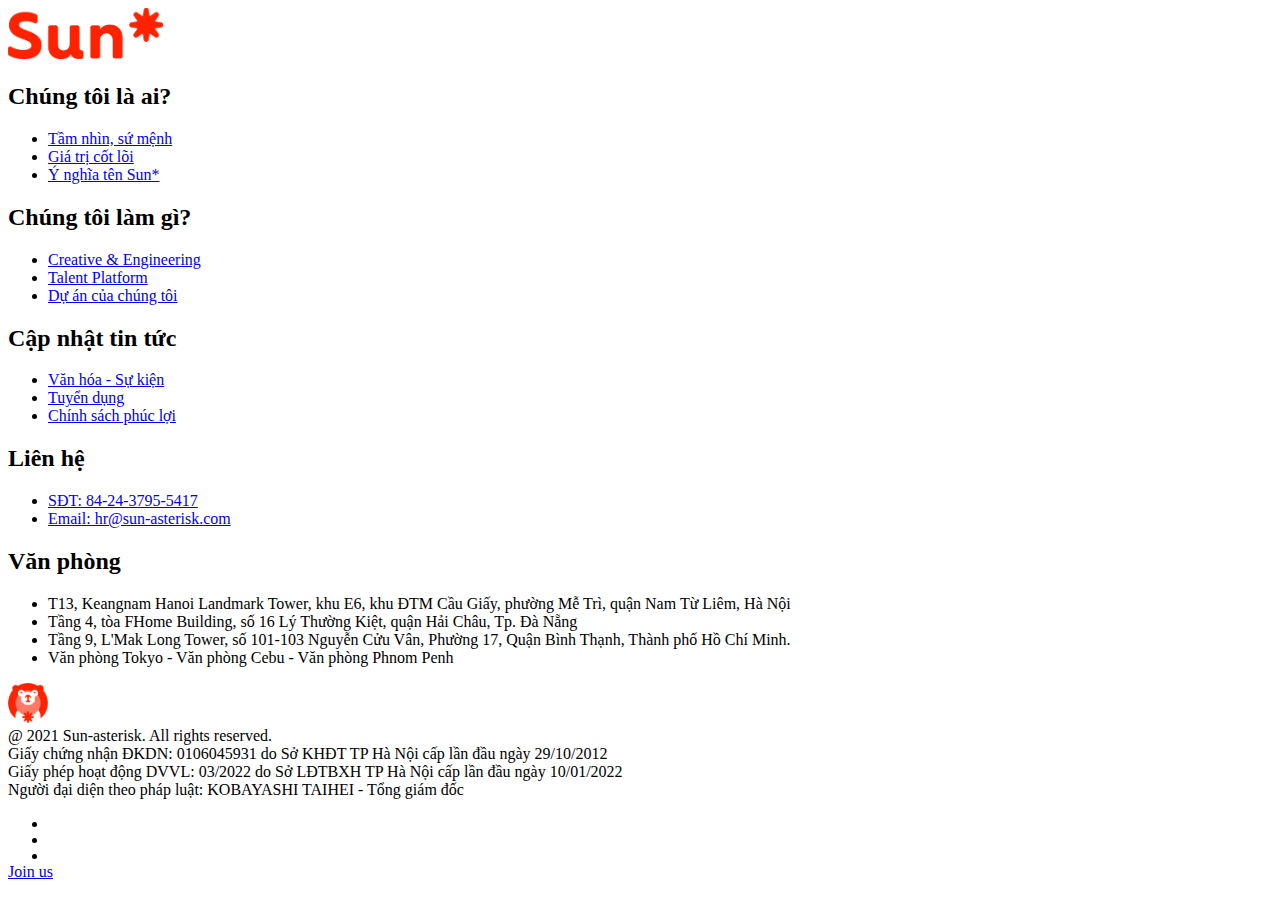
<file: src/layouts/footer.html>
<!DOCTYPE html>
<html lang="en">

<head>
  <meta charset="UTF-8">
  <meta name="viewport" content="width=device-width, initial-scale=1.0">
  <title>Document</title>
</head>

<body>
  <footer class="footer">
    <div class="footer-wrapper">
      <section class="footer-row--pt-60">
        <div class="footer-row-container">
          <div class="footer-row">
            <div class="footer-column">
              <div class="footer-column-wrap">
                <div class="element-wrapper">
                  <div class="element-wrapper--mt-8">
                    <a href="index.html">
                      <img src="../../assets/images/logo-sun.png" style="max-height: 51px;"
                        alt="Sun* Inc. Tuyển Dụng - | Digital Creative Studio">
                    </a>
                  </div>
                </div>
              </div>
            </div>
            <div class="footer-column">
              <div class="footer-column-wrap">
                <div class="element-wrapper">
                  <div class="footer__heading">
                    <div class="footer__heading-container">
                      <h2 class="heading-title heading-title--style-1">Chúng tôi là ai?</h2>
                    </div>
                  </div>
                  <div class="footer__link">
                    <div class="footer__link-container">
                      <ul>
                        <li><a href="#">Tầm nhìn, sứ mệnh</a></li>
                        <li><a href="#">Giá trị cốt lõi</a></li>
                        <li><a href="#">Ý nghĩa tên Sun*</a></li>
                      </ul>
                    </div>
                  </div>
                </div>
              </div>
            </div>
            <div class="footer-column">
              <div class="footer-column-wrap">
                <div class="element-wrapper">
                  <div class="footer__heading">
                    <div class="footer__heading-container">
                      <h2 class="heading-title heading-title--style-1">Chúng tôi làm gì?</h2>
                    </div>
                  </div>
                  <div class="footer__link">
                    <div class="footer__link-container">
                      <ul>
                        <li><a href="#">Creative & Engineering</a></li>
                        <li><a href="#">Talent Platform</a></li>
                        <li><a href="#">Dự án của chúng tôi</a></li>
                      </ul>
                    </div>
                  </div>
                </div>
              </div>
            </div>
            <div class="footer-column">
              <div class="footer-column-wrap">
                <div class="element-wrapper">
                  <div class="footer__heading">
                    <div class="footer__heading-container">
                      <h2 class="heading-title heading-title--style-1">Cập nhật tin tức</h2>
                    </div>
                  </div>
                  <div class="footer__link">
                    <div class="footer__link-container">
                      <ul>
                        <li><a href="#">Văn hóa - Sự kiện</a></li>
                        <li><a href="#">Tuyển dụng</a></li>
                        <li><a href="#">Chính sách phúc lợi</a></li>
                      </ul>
                    </div>
                  </div>
                </div>
              </div>
            </div>
          </div>
        </div>
      </section>
      <section class="footer-row--pt-30">
        <div class="footer-row-container">
          <div class="footer-row">
            <div class="footer-column">
              <div class="footer-column-wrap">
              </div>
            </div>
            <div class="footer-column">
              <div class="footer-column-wrap">
                <div class="element-wrapper">
                  <div class="footer__heading">
                    <div class="footer__heading-container">
                      <h2 class="heading-title heading-title--style-1">Liên hệ</h2>
                    </div>
                  </div>
                  <div class="footer__link">
                    <div class="footer__link-container">
                      <ul>
                        <li><a href="#">SĐT: 84-24-3795-5417</a></li>
                        <li><a href="#">Email: hr@sun-asterisk.com</a></li>
                      </ul>
                    </div>
                  </div>
                </div>
              </div>
            </div>
            <div class="footer-column footer-column-50">
              <div class="footer-column-wrap">
                <div class="element-wrapper">
                  <div class="footer__heading">
                    <div class="footer__heading-container">
                      <h2 class="heading-title heading-title--style-1">Văn phòng</h2>
                    </div>
                  </div>
                  <div class="footer__link">
                    <div class="footer__contact footer__link-container">
                      <ul>
                        <li>
                          <div class="contact__icon"></div>
                          <div class="contact__content">
                            <div class="contact__title"></div>
                            <div class="contact__desc">T13, Keangnam Hanoi Landmark Tower, khu E6, khu ĐTM Cầu Giấy,
                              phường Mễ Trì, quận Nam Từ Liêm, Hà Nội</div>
                          </div>
                        </li>
                        <li>
                          <div class="contact__icon"></div>
                          <div class="contact__content">
                            <div class="contact__title"></div>
                            <div class="contact__desc">Tầng 4, tòa FHome Building, số 16 Lý Thường Kiệt, quận Hải
                              Châu, Tp. Đà Nẵng
                            </div>
                          </div>
                        </li>
                        <li>
                          <div class="contact__icon"></div>
                          <div class="contact__content">
                            <div class="contact__title"></div>
                            <div class="contact__desc">Tầng 9, L'Mak Long Tower, số 101-103 Nguyễn Cửu Vân, Phường 17,
                              Quận Bình Thạnh, Thành phố Hồ Chí Minh.</div>
                          </div>
                        </li>
                        <li>
                          <div class="contact__icon"></div>
                          <div class="contact__content">
                            <div class="contact__title"></div>
                            <div class="contact__desc">Văn phòng Tokyo - Văn phòng Cebu - Văn phòng Phnom Penh</div>
                          </div>
                        </li>
                      </ul>
                    </div>
                  </div>
                </div>
              </div>
            </div>
          </div>
        </div>
      </section>
      <section class="footer-row--pt-30">
        <div class="footer-column-wrap">
          <div class="element-wrapper">
            <div class="footer-devider">
              <span class="footer-separator"></span>
            </div>
          </div>
        </div>
      </section>
      <section class="footer-row--pb-15">
        <div class="footer-row-container">
          <div class="footer-row">
            <div class="footer-column">
              <div class="element-wrapper">
                <div class="logo-container">
                  <div class="logo-wrapper">
                    <div class="logo-bear">
                      <a href="index.html">
                        <img src="../../assets/images/bear-footer.png"
                          alt="Sun* Inc. Tuyển Dụng - | Digital Creative Studio" style="max-height: 40px;">
                      </a>
                    </div>
                  </div>
                </div>
              </div>
            </div>
            <div class="footer-column footer-column-50">
              <div class="element-wrapper">
                <div class="footer__heading">
                  <div class="footer__heading-wrapper">
                    <div class="footer-text-last">
                      @ 2021 Sun-asterisk. All rights reserved.
                    </div>
                  </div>
                </div>
                <div class="footer__heading">
                  <div class="footer__heading-wrapper">
                    <div class="footer-text-last">
                      Giấy chứng nhận ĐKDN: 0106045931 do Sở KHĐT TP Hà Nội cấp lần đầu ngày 29/10/2012
                    </div>
                  </div>
                </div>
                <div class="footer__heading">
                  <div class="footer__heading-wrapper">
                    <div class="footer-text-last">
                      Giấy phép hoạt động DVVL: 03/2022 do Sở LĐTBXH TP Hà Nội cấp lần đầu ngày 10/01/2022
                    </div>
                  </div>
                </div>
                <div class="footer__heading">
                  <div class="footer__heading-wrapper">
                    <div class="footer-text-last">
                      Người đại diện theo pháp luật: KOBAYASHI TAIHEI - Tổng giám đốc
                    </div>
                  </div>
                </div>
              </div>
            </div>
            <div class="footer-column footer-column-44">
              <div class="element-wrapper">
                <div class="social-container">
                  <div class="social-wrapper">
                    <div class="">
                      <ul>
                        <li>
                          <a href="https://youtube.com">
                            <div class="social-icon">
                              <i class="fa-brands fa-youtube"></i>
                            </div>
                            <div class="social-title"></div>
                          </a>
                        </li>
                        <li>
                          <a href="https://facebook.com">
                            <div class="social-icon">
                              <i class="fa-brands fa-facebook"></i>
                            </div>
                            <div class="social-title"></div>
                          </a>
                        </li>
                        <li>
                          <a href="https://instagram.com">
                            <div class="social-icon">
                              <i class="fa-brands fa-instagram"></i>
                            </div>
                            <div class="social-title"></div>
                          </a>
                        </li>
                      </ul>
                    </div>
                  </div>
                </div>
              </div>
            </div>
          </div>
        </div>
      </section>
      <section class="footer-row--p-0">
        <div class="footer-row-container">
          <div class="footer-row">
            <div class="footer-row-wrapper">
              <div class="element-container">
                <div class="element-wrapper">
                  <div class="footer-button-container">
                    <div class="footer-button-wrapper">
                      <div class="button-wrap">
                        <a href="#" class="footer-button">
                          <span class="button-content-wrapper">
                            <span class="button-text">Join us</span>
                          </span>
                        </a>
                      </div>
                    </div>
                  </div>
                </div>
              </div>
            </div>
          </div>
        </div>
      </section>
    </div>
  </footer>
</body>

</html>
</file>
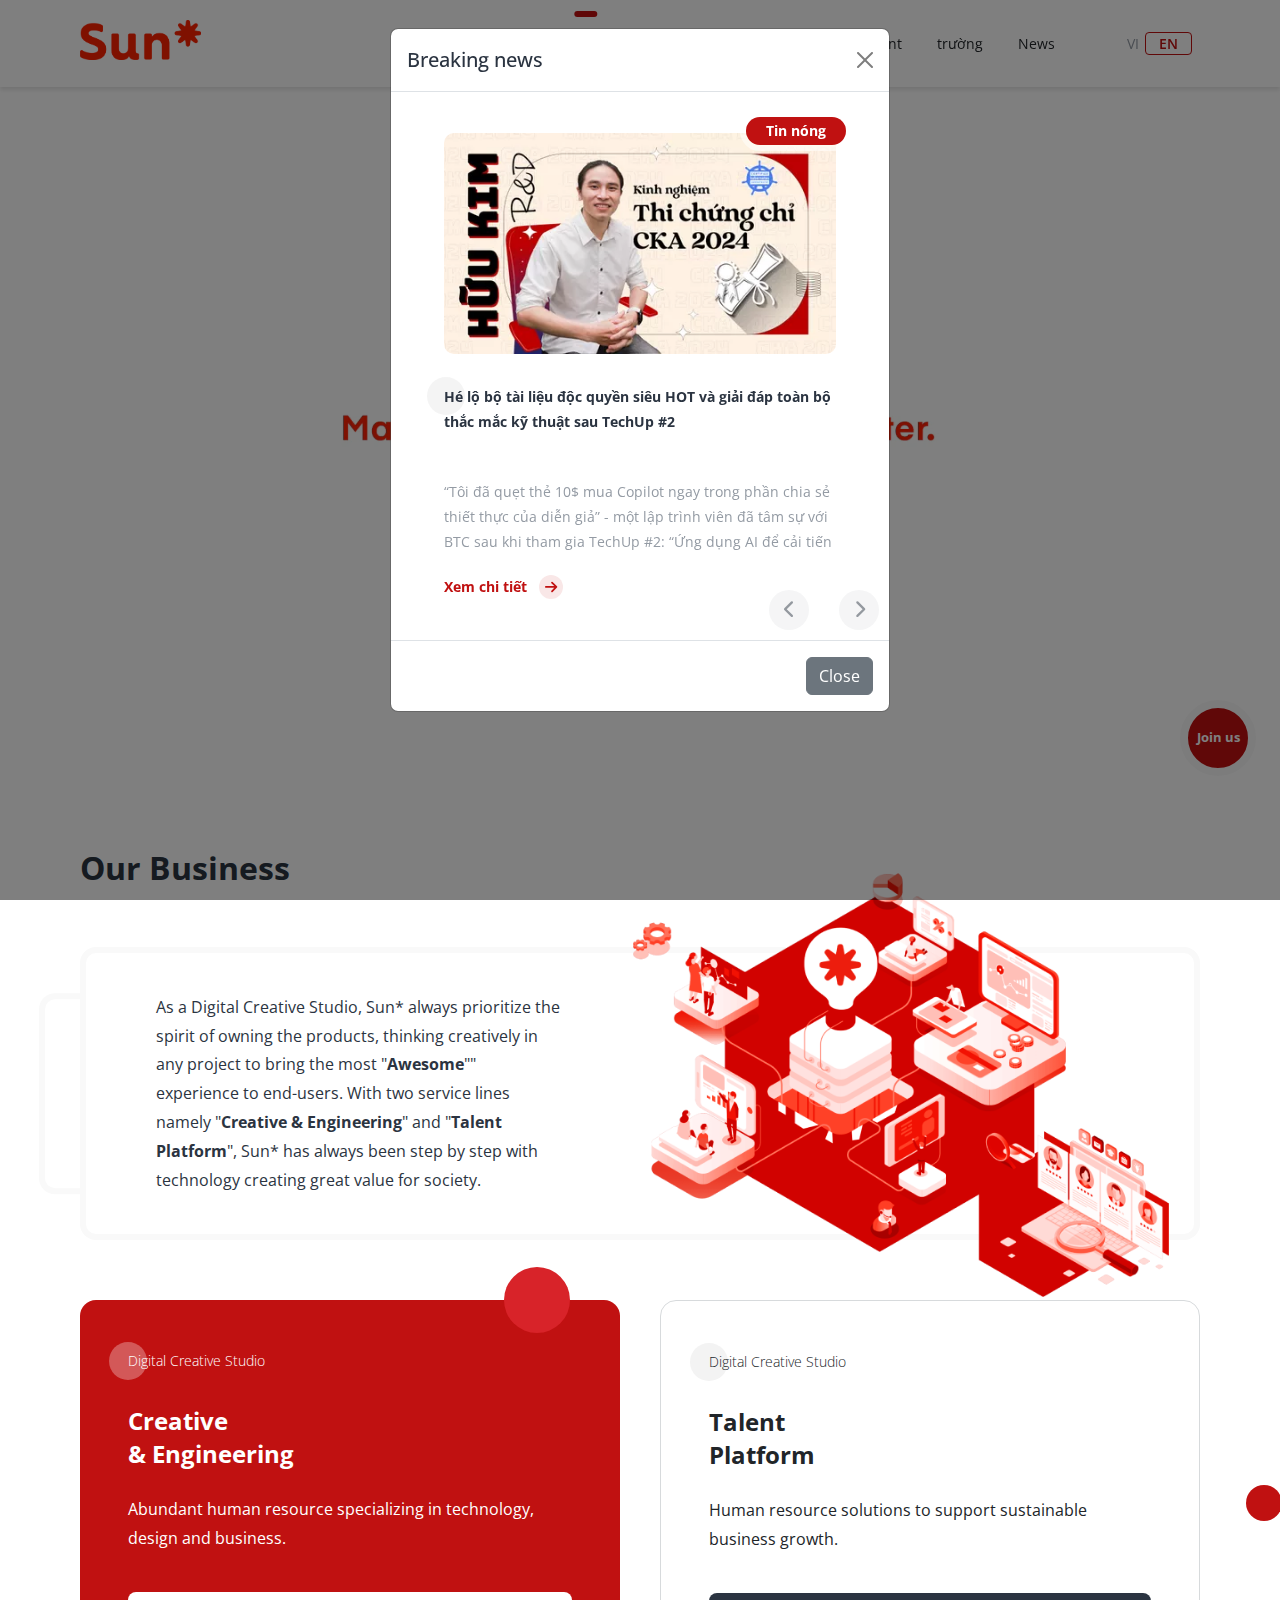
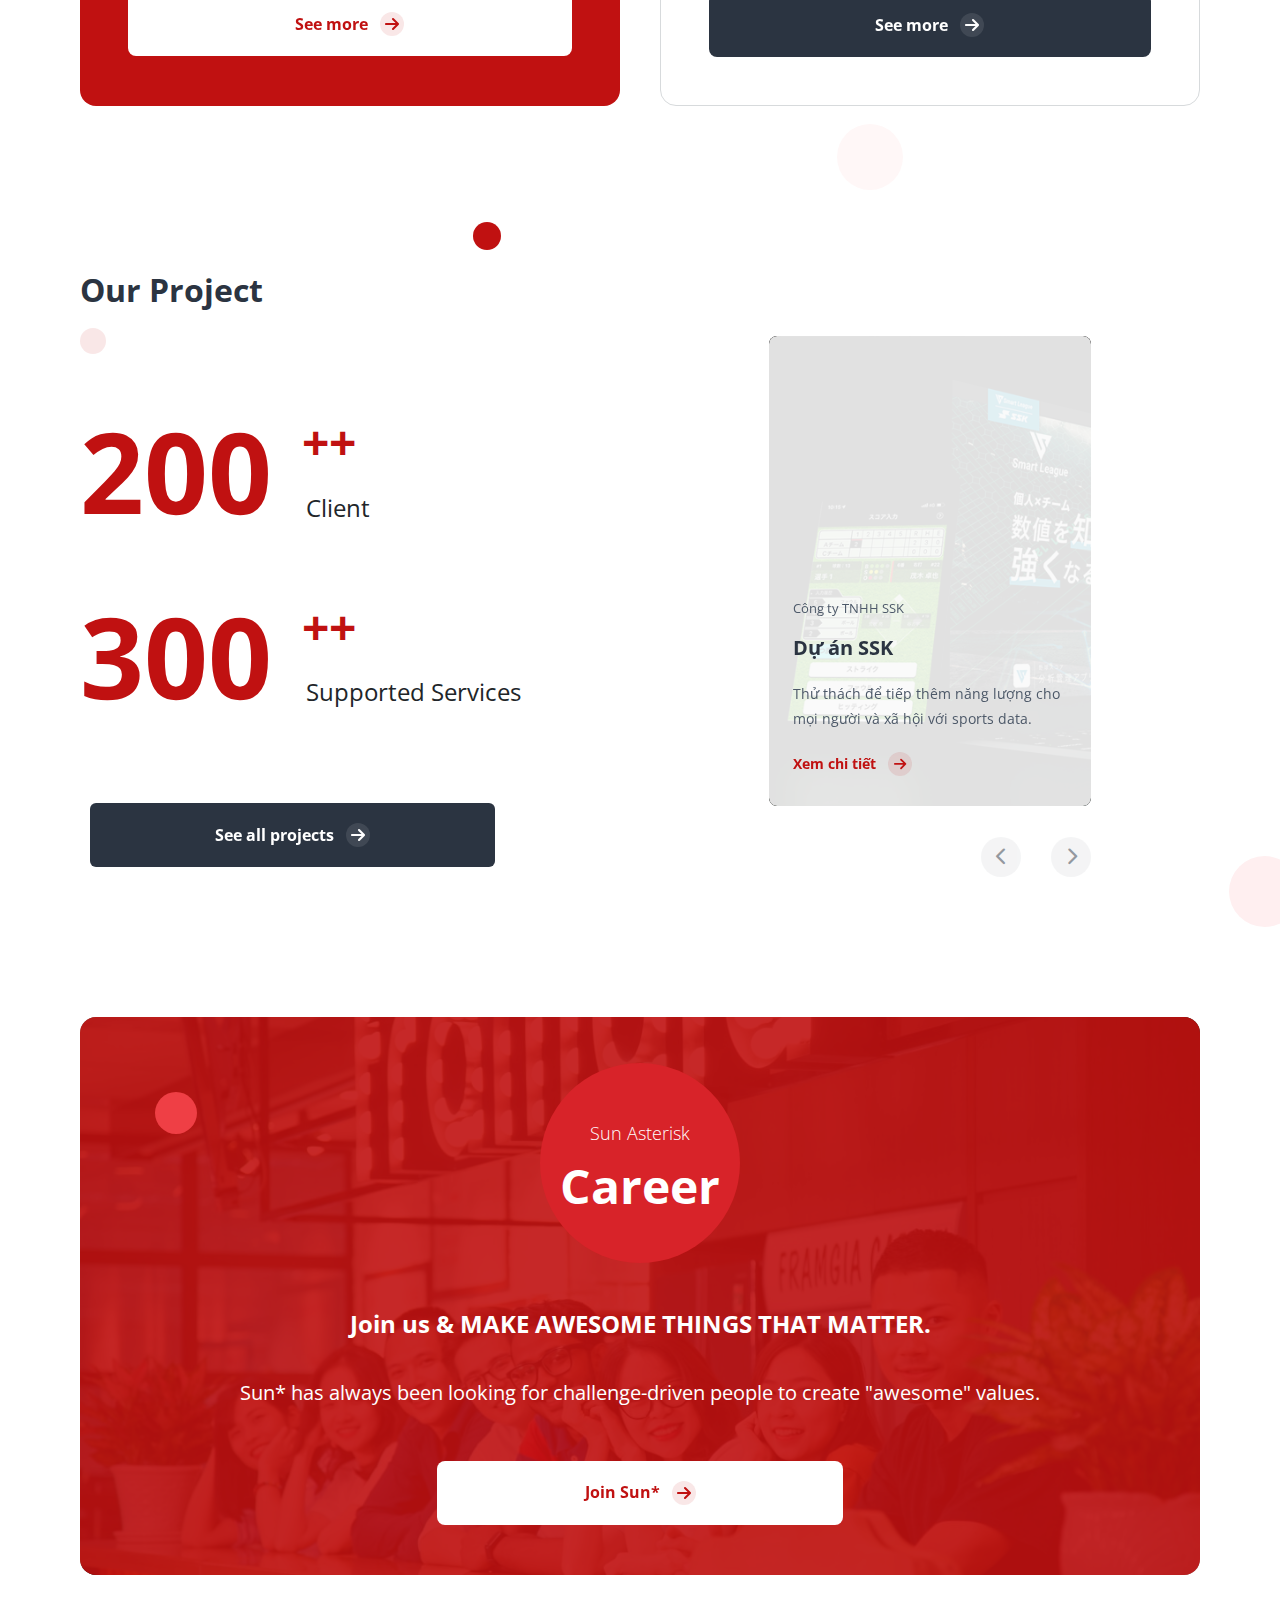
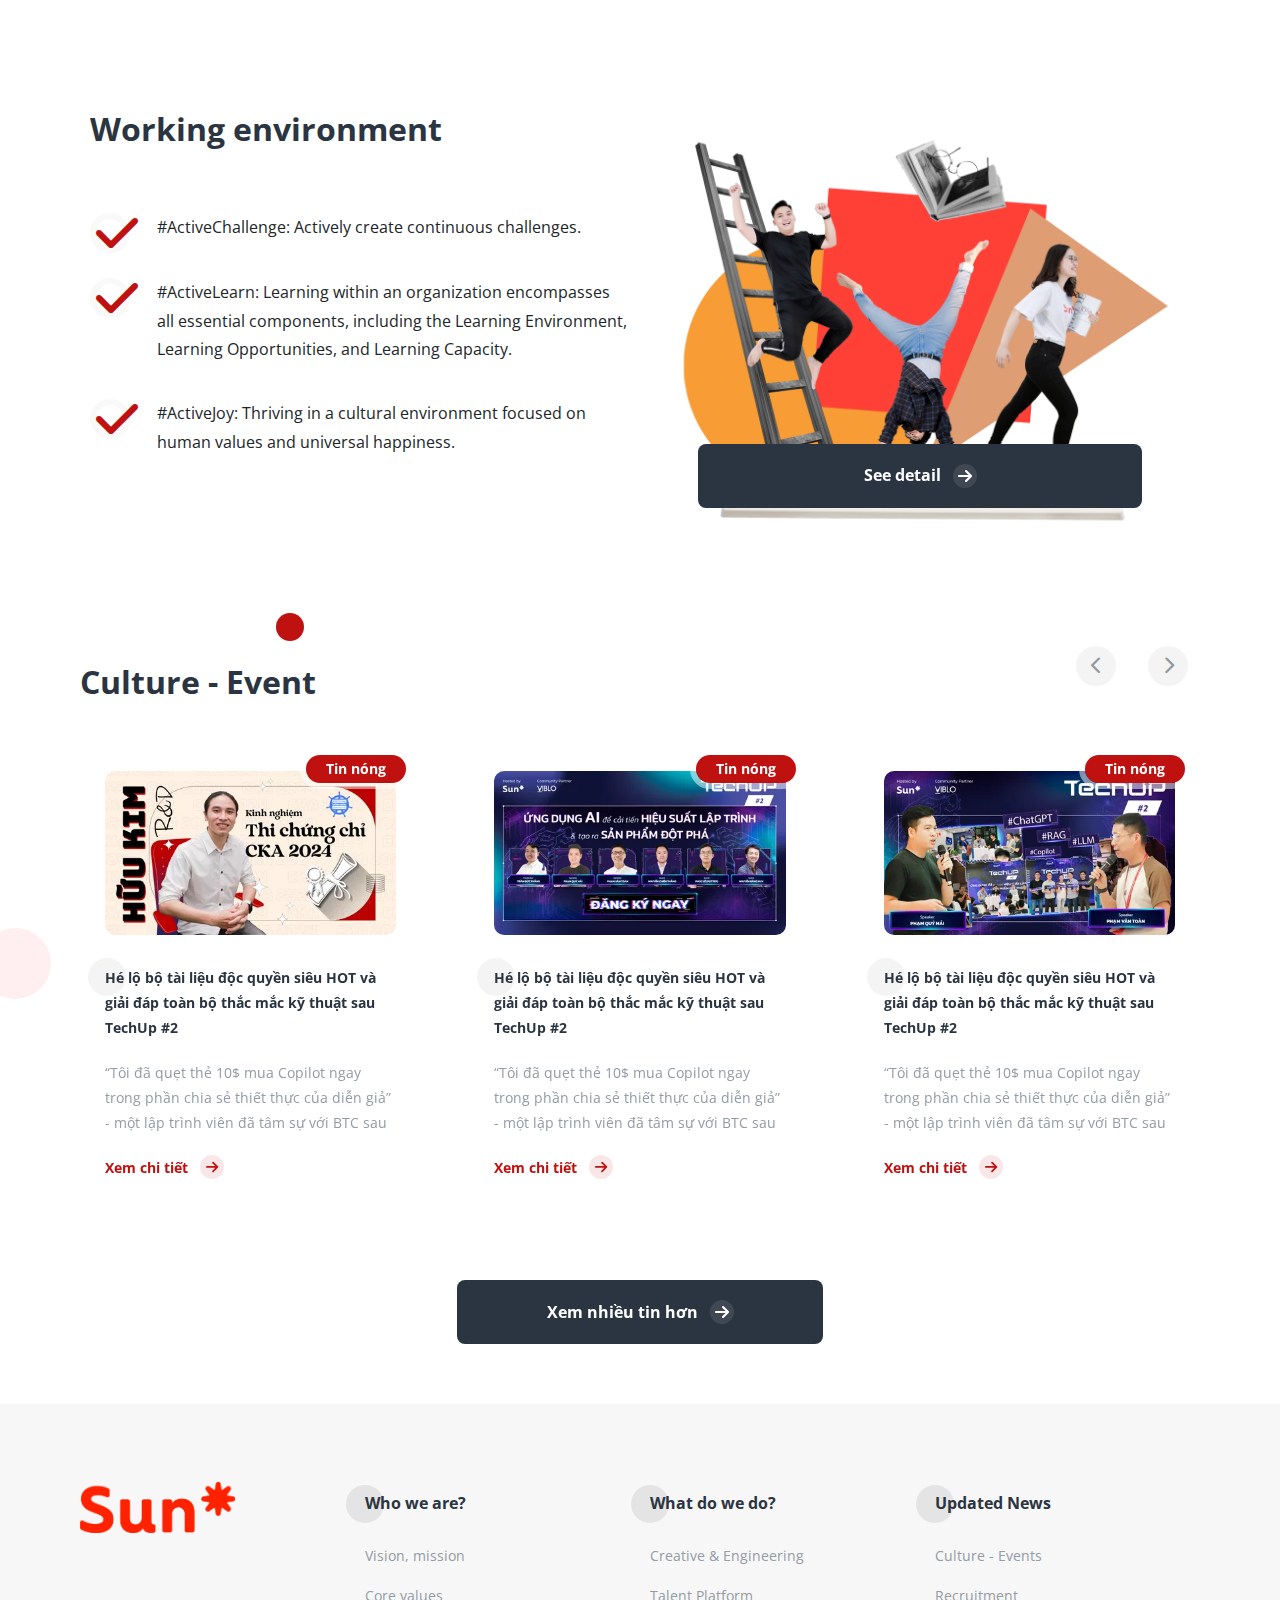
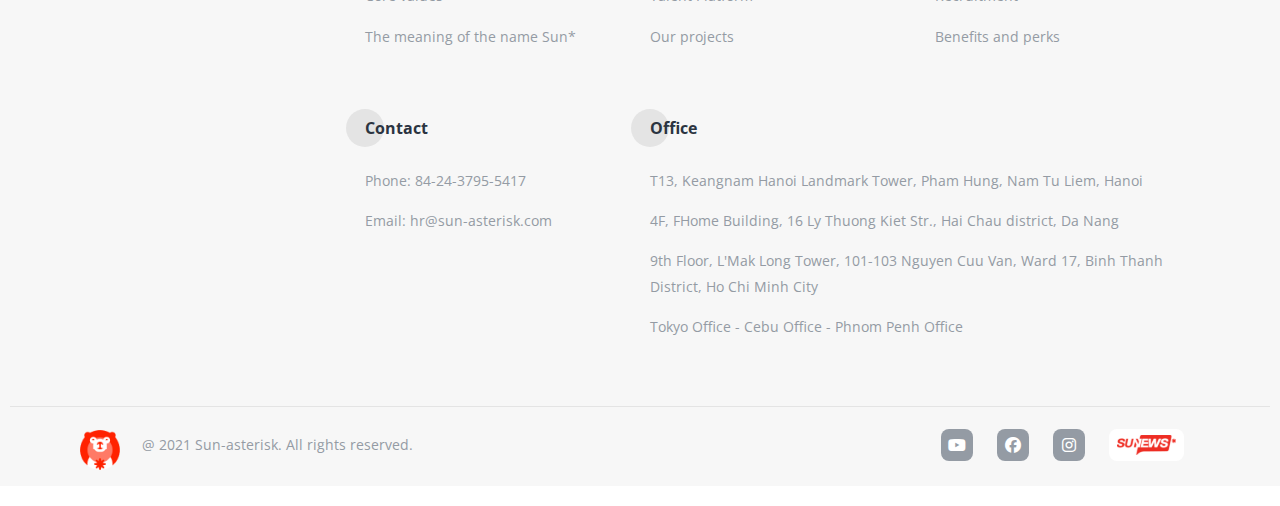
<file: src/pages/index_en.html>
<!DOCTYPE html>
<html lang="en">

<head>
  <meta charset="UTF-8">
  <meta name="viewport" content="width=device-width, initial-scale=1.0">
  <link rel="shortcut icon" href="../../assets/icons/favicon.ico">
  <title>Home - English - Sun* Inc. Recruitment</title>
  <link rel="stylesheet" href="../../assets/css/bootstrap.min.css">
  <link rel="stylesheet" href="../../assets/css/custom.css">
  <link rel="preconnect" href="https://fonts.googleapis.com">
  <link rel="preconnect" href="https://fonts.gstatic.com" crossorigin>
  <link href="https://fonts.googleapis.com/css2?family=Open+Sans:ital,wght@0,300..800;1,300..800&display=swap"
    rel="stylesheet">
  <link rel="stylesheet" href="https://cdnjs.cloudflare.com/ajax/libs/font-awesome/6.6.0/css/all.min.css">
  <script src="../../assets/js/bootstrap.bundle.min.js"></script>
</head>

<body>
  <div class="container-fluid position-relative p-0 overflow-hidden">
    <div class="modal modal-dialog-centered vh-97" id="modal" tabindex="-1" aria-labelledby="exampleModalLabel"
      aria-hidden="true">
      <div class="modal-dialog">
        <div class="modal-content">
          <div class="modal-header">
            <h1 class="modal-title fs-5" id="exampleModalLabel">Breaking news</h1>
            <button type="button" class="btn-close" data-bs-dismiss="modal" aria-label="Close"></button>
          </div>
          <div class="modal-body position-relative">
            <div id="carousel-3" class="carousel slide" data-bs-ride="carousel">
              <div class="carousel-inner news-inner">
                <div class="carousel-item active">
                  <div class="news__items text-normal h-100 lh--1p8 overflow-hidden my-0 mx--12px p-4 rounded-3  ">
                    <div class="news__image position-relative">
                      <img style="max-width: 440px;" src="../../assets/images/news-slider-1.webp"
                        class=" h-auto d-block w-100 rounded--10px" alt="">
                      <div style="border: 6px solid rgba(255, 255, 255, 0.5);"
                        class="news_label position-absolute t--m22px r--m16px fs--14px rounded--34px">
                        <span class="d-block text-white bg-primary fw-bold rounded--34px lh-lg py-0 px--20px">
                          Tin nóng
                        </span>
                      </div>
                    </div>
                    <div class="news__content z-0 position-relative">
                      <h6
                        class=" position-relative news__title overflow-hidden fs--14px fw-bold mt--30px mb--20px h--75px ">
                        <a href="#">
                          Hé lộ bộ tài liệu độc quyền siêu HOT và giải đáp toàn bộ thắc mắc kỹ thuật
                          sau TechUp #2
                        </a>
                      </h6>
                      <div style="color: #949ba4;" data-bs-toggle="tooltip" data-bs-title="Tôi đã quẹt thẻ 10$ mua Copilot ngay trong phần chia sẻ thiết thực của diễn giả - một
                          lập trình viên đã tâm sự với BTC sau khi tham gia TechUp #2: 'Ứng dụng AI để cải tiến
                          hiệu suất lập trình và tạo ra sản phẩm đột phá' - sự kiện công nghệ 'hosted by Sun*'.
                          Cùng Sun* News tìm hiểu kiến thức và truy cập bộ tài liệu 'độc quyền' siêu HOT sau sự
                          kiện!" class="news__preview h--75px overflow-hidden mb--20px fs--14px">
                        “Tôi đã quẹt thẻ 10$ mua Copilot ngay trong phần chia sẻ thiết thực của diễn giả” - một
                        lập trình viên đã tâm sự với BTC sau khi tham gia TechUp #2: “Ứng dụng AI để cải tiến
                        hiệu suất lập trình và tạo ra sản phẩm đột phá” - sự kiện công nghệ “hosted by Sun*".
                        Cùng Sun* News tìm hiểu kiến thức và truy cập bộ tài liệu "độc quyền" siêu HOT sau sự
                        kiện!
                      </div>
                      <div class="news__btn-detail">
                        <a href="#" class="d-inline-block lh-1 fs--14px fw-bold button
                             position-relative h-auto z-1 rounded-3
                      d-flex  align-items-center text-primary
                      ">
                          <span class="button__content">
                            Xem chi tiết
                          </span>
                          <span style="background-color: rgba(192, 17, 17, 0.1);" class="button__icon w--24px h--24px ms--12px rounded-circle 
                        d-flex justify-content-center align-items-center">
                            <i class="fa-solid fa-arrow-right"></i>
                          </span>
                        </a>
                      </div>
                    </div>
                  </div>
                </div>
                <div class="carousel-item">
                  <div class="news__items text-normal h-100 lh--1p8 overflow-hidden my-0 mx--12px p-4 rounded-3  ">
                    <div class="news__image position-relative">
                      <img style="max-width: 440px;" src="../../assets/images/news-slider-2.webp"
                        class=" h-auto d-block w-100 rounded--10px" alt="">
                      <div style="border: 6px solid rgba(255, 255, 255, 0.5);"
                        class="news_label position-absolute t--m22px r--m16px fs--14px rounded--34px">
                        <span class="d-block text-white bg-primary fw-bold rounded--34px lh-lg py-0 px--20px">
                          Tin nóng
                        </span>
                      </div>
                    </div>
                    <div class="news__content z-0 position-relative">
                      <h6
                        class=" position-relative news__title overflow-hidden fs--14px fw-bold mt--30px mb--20px h--75px ">
                        <a href="#">
                          Hé lộ bộ tài liệu độc quyền siêu HOT và giải đáp toàn bộ thắc mắc kỹ thuật
                          sau TechUp #2
                        </a>
                      </h6>
                      <div style="color: #949ba4;" data-bs-toggle="tooltip" data-bs-title="Tôi đã quẹt thẻ 10$ mua Copilot ngay trong phần chia sẻ thiết thực của diễn giả - một
                          lập trình viên đã tâm sự với BTC sau khi tham gia TechUp #2: 'Ứng dụng AI để cải tiến
                          hiệu suất lập trình và tạo ra sản phẩm đột phá' - sự kiện công nghệ 'hosted by Sun*'.
                          Cùng Sun* News tìm hiểu kiến thức và truy cập bộ tài liệu 'độc quyền' siêu HOT sau sự
                          kiện!" class="news__preview h--75px overflow-hidden mb--20px fs--14px">
                        “Tôi đã quẹt thẻ 10$ mua Copilot ngay trong phần chia sẻ thiết thực của diễn giả” - một
                        lập trình viên đã tâm sự với BTC sau khi tham gia TechUp #2: “Ứng dụng AI để cải tiến
                        hiệu suất lập trình và tạo ra sản phẩm đột phá” - sự kiện công nghệ “hosted by Sun*".
                        Cùng Sun* News tìm hiểu kiến thức và truy cập bộ tài liệu "độc quyền" siêu HOT sau sự
                        kiện!
                      </div>
                      <div class="news__btn-detail">
                        <a href="#" class="d-inline-block lh-1 fs--14px fw-bold button
                             position-relative h-auto z-1 rounded-3
                      d-flex  align-items-center text-primary
                      ">
                          <span class="button__content">
                            Xem chi tiết
                          </span>
                          <span style="background-color: rgba(192, 17, 17, 0.1);" class="button__icon w--24px h--24px ms--12px rounded-circle 
                        d-flex justify-content-center align-items-center">
                            <i class="fa-solid fa-arrow-right"></i>
                          </span>
                        </a>
                      </div>
                    </div>
                  </div>
                </div>
                <div class="carousel-item">
                  <div class="news__items text-normal h-100 lh--1p8 overflow-hidden my-0 mx--12px p-4 rounded-3  ">
                    <div class="news__image position-relative">
                      <img style="max-width: 440px;" src="../../assets/images/news-slider-3.webp"
                        class=" h-auto d-block w-100 rounded--10px" alt="">
                      <div style="border: 6px solid rgba(255, 255, 255, 0.5);"
                        class="news_label position-absolute t--m22px r--m16px fs--14px rounded--34px">
                        <span class="d-block text-white bg-primary fw-bold rounded--34px lh-lg py-0 px--20px">
                          Tin nóng
                        </span>
                      </div>
                    </div>
                    <div class="news__content z-0 position-relative">
                      <h6
                        class=" position-relative news__title overflow-hidden fs--14px fw-bold mt--30px mb--20px h--75px ">
                        <a href="#">
                          Hé lộ bộ tài liệu độc quyền siêu HOT và giải đáp toàn bộ thắc mắc kỹ thuật
                          sau TechUp #2
                        </a>
                      </h6>
                      <div style="color: #949ba4;" data-bs-toggle="tooltip" data-bs-title="Tôi đã quẹt thẻ 10$ mua Copilot ngay trong phần chia sẻ thiết thực của diễn giả - một
                          lập trình viên đã tâm sự với BTC sau khi tham gia TechUp #2: 'Ứng dụng AI để cải tiến
                          hiệu suất lập trình và tạo ra sản phẩm đột phá' - sự kiện công nghệ 'hosted by Sun*'.
                          Cùng Sun* News tìm hiểu kiến thức và truy cập bộ tài liệu 'độc quyền' siêu HOT sau sự
                          kiện!" class="news__preview h--75px overflow-hidden mb--20px fs--14px">
                        “Tôi đã quẹt thẻ 10$ mua Copilot ngay trong phần chia sẻ thiết thực của diễn giả” - một
                        lập trình viên đã tâm sự với BTC sau khi tham gia TechUp #2: “Ứng dụng AI để cải tiến
                        hiệu suất lập trình và tạo ra sản phẩm đột phá” - sự kiện công nghệ “hosted by Sun*".
                        Cùng Sun* News tìm hiểu kiến thức và truy cập bộ tài liệu "độc quyền" siêu HOT sau sự
                        kiện!
                      </div>
                      <div class="news__btn-detail">
                        <a href="#" class="d-inline-block lh-1 fs--14px fw-bold button
                             position-relative h-auto z-1 rounded-3
                      d-flex  align-items-center text-primary
                      ">
                          <span class="button__content">
                            Xem chi tiết
                          </span>
                          <span style="background-color: rgba(192, 17, 17, 0.1);" class="button__icon w--24px h--24px ms--12px rounded-circle 
                        d-flex justify-content-center align-items-center">
                            <i class="fa-solid fa-arrow-right"></i>
                          </span>
                        </a>
                      </div>
                    </div>
                  </div>
                </div>
                <div class="carousel-item">
                  <div class="news__items text-normal h-100 lh--1p8 overflow-hidden my-0 mx--12px p-4 rounded-3  ">
                    <div class="news__image position-relative">
                      <img style="max-width: 440px;" src="../../assets/images/news-slider-4.webp"
                        class=" h-auto d-block w-100 rounded--10px" alt="">
                      <div style="border: 6px solid rgba(255, 255, 255, 0.5);"
                        class="news_label position-absolute t--m22px r--m16px fs--14px rounded--34px">
                        <span class="d-block text-white bg-primary fw-bold rounded--34px lh-lg py-0 px--20px">
                          Tin nóng
                        </span>
                      </div>
                    </div>
                    <div class="news__content z-0 position-relative">
                      <h6
                        class=" position-relative news__title overflow-hidden fs--14px fw-bold mt--30px mb--20px h--75px ">
                        <a href="#">
                          Hé lộ bộ tài liệu độc quyền siêu HOT và giải đáp toàn bộ thắc mắc kỹ thuật
                          sau TechUp #2
                        </a>
                      </h6>
                      <div style="color: #949ba4;" data-bs-toggle="tooltip" data-bs-title="Tôi đã quẹt thẻ 10$ mua Copilot ngay trong phần chia sẻ thiết thực của diễn giả - một
                          lập trình viên đã tâm sự với BTC sau khi tham gia TechUp #2: 'Ứng dụng AI để cải tiến
                          hiệu suất lập trình và tạo ra sản phẩm đột phá' - sự kiện công nghệ 'hosted by Sun*'.
                          Cùng Sun* News tìm hiểu kiến thức và truy cập bộ tài liệu 'độc quyền' siêu HOT sau sự
                          kiện!" class="news__preview h--75px overflow-hidden mb--20px fs--14px">
                        “Tôi đã quẹt thẻ 10$ mua Copilot ngay trong phần chia sẻ thiết thực của diễn giả” - một
                        lập trình viên đã tâm sự với BTC sau khi tham gia TechUp #2: “Ứng dụng AI để cải tiến
                        hiệu suất lập trình và tạo ra sản phẩm đột phá” - sự kiện công nghệ “hosted by Sun*".
                        Cùng Sun* News tìm hiểu kiến thức và truy cập bộ tài liệu "độc quyền" siêu HOT sau sự
                        kiện!
                      </div>
                      <div class="news__btn-detail">
                        <a href="#" class="d-inline-block lh-1 fs--14px fw-bold button
                             position-relative h-auto z-1 rounded-3
                      d-flex  align-items-center text-primary
                      ">
                          <span class="button__content">
                            Xem chi tiết
                          </span>
                          <span style="background-color: rgba(192, 17, 17, 0.1);" class="button__icon w--24px h--24px ms--12px rounded-circle 
                        d-flex justify-content-center align-items-center">
                            <i class="fa-solid fa-arrow-right"></i>
                          </span>
                        </a>
                      </div>
                    </div>
                  </div>
                </div>
                <div class="carousel-item">
                  <div class="news__items text-normal h-100 lh--1p8 overflow-hidden my-0 mx--12px p-4 rounded-3  ">
                    <div class="news__image position-relative">
                      <img style="max-width: 440px;" src="../../assets/images/news-slider-5.webp"
                        class=" h-auto d-block w-100 rounded--10px" alt="">
                      <div style="border: 6px solid rgba(255, 255, 255, 0.5);"
                        class="news_label position-absolute t--m22px r--m16px fs--14px rounded--34px">
                        <span class="d-block text-white bg-primary fw-bold rounded--34px lh-lg py-0 px--20px">
                          Tin nóng
                        </span>
                      </div>
                    </div>
                    <div class="news__content z-0 position-relative">
                      <h6
                        class=" position-relative news__title overflow-hidden fs--14px fw-bold mt--30px mb--20px h--75px ">
                        <a href="#">
                          Hé lộ bộ tài liệu độc quyền siêu HOT và giải đáp toàn bộ thắc mắc kỹ thuật
                          sau TechUp #2
                        </a>
                      </h6>
                      <div style="color: #949ba4;" data-bs-toggle="tooltip" data-bs-title="Tôi đã quẹt thẻ 10$ mua Copilot ngay trong phần chia sẻ thiết thực của diễn giả - một
                          lập trình viên đã tâm sự với BTC sau khi tham gia TechUp #2: 'Ứng dụng AI để cải tiến
                          hiệu suất lập trình và tạo ra sản phẩm đột phá' - sự kiện công nghệ 'hosted by Sun*'.
                          Cùng Sun* News tìm hiểu kiến thức và truy cập bộ tài liệu 'độc quyền' siêu HOT sau sự
                          kiện!" class="news__preview h--75px overflow-hidden mb--20px fs--14px">
                        “Tôi đã quẹt thẻ 10$ mua Copilot ngay trong phần chia sẻ thiết thực của diễn giả” - một
                        lập trình viên đã tâm sự với BTC sau khi tham gia TechUp #2: “Ứng dụng AI để cải tiến
                        hiệu suất lập trình và tạo ra sản phẩm đột phá” - sự kiện công nghệ “hosted by Sun*".
                        Cùng Sun* News tìm hiểu kiến thức và truy cập bộ tài liệu "độc quyền" siêu HOT sau sự
                        kiện!
                      </div>
                      <div class="news__btn-detail">
                        <a href="#" class="d-inline-block lh-1 fs--14px fw-bold button
                             position-relative h-auto z-1 rounded-3
                      d-flex  align-items-center text-primary
                      ">
                          <span class="button__content">
                            Xem chi tiết
                          </span>
                          <span style="background-color: rgba(192, 17, 17, 0.1);" class="button__icon w--24px h--24px ms--12px rounded-circle 
                        d-flex justify-content-center align-items-center">
                            <i class="fa-solid fa-arrow-right"></i>
                          </span>
                        </a>
                      </div>
                    </div>
                  </div>
                </div>
                <div class="carousel-item">
                  <div class="news__items text-normal h-100 lh--1p8 overflow-hidden my-0 mx--12px p-4 rounded-3  ">
                    <div class="news__image position-relative">
                      <img style="max-width: 440px;" src="../../assets/images/news-slider-6.webp"
                        class=" h-auto d-block w-100 rounded--10px" alt="">
                      <div style="border: 6px solid rgba(255, 255, 255, 0.5);"
                        class="news_label position-absolute t--m22px r--m16px fs--14px rounded--34px">
                        <span class="d-block text-white bg-primary fw-bold rounded--34px lh-lg py-0 px--20px">
                          Tin nóng
                        </span>
                      </div>
                    </div>
                    <div class="news__content z-0 position-relative">
                      <h6
                        class=" position-relative news__title overflow-hidden fs--14px fw-bold mt--30px mb--20px h--75px ">
                        <a href="#">
                          Hé lộ bộ tài liệu độc quyền siêu HOT và giải đáp toàn bộ thắc mắc kỹ thuật
                          sau TechUp #2
                        </a>
                      </h6>
                      <div style="color: #949ba4;" data-bs-toggle="tooltip" data-bs-title="Tôi đã quẹt thẻ 10$ mua Copilot ngay trong phần chia sẻ thiết thực của diễn giả - một
                          lập trình viên đã tâm sự với BTC sau khi tham gia TechUp #2: 'Ứng dụng AI để cải tiến
                          hiệu suất lập trình và tạo ra sản phẩm đột phá' - sự kiện công nghệ 'hosted by Sun*'.
                          Cùng Sun* News tìm hiểu kiến thức và truy cập bộ tài liệu 'độc quyền' siêu HOT sau sự
                          kiện!" class="news__preview h--75px overflow-hidden mb--20px fs--14px">
                        “Tôi đã quẹt thẻ 10$ mua Copilot ngay trong phần chia sẻ thiết thực của diễn giả” - một
                        lập trình viên đã tâm sự với BTC sau khi tham gia TechUp #2: “Ứng dụng AI để cải tiến
                        hiệu suất lập trình và tạo ra sản phẩm đột phá” - sự kiện công nghệ “hosted by Sun*".
                        Cùng Sun* News tìm hiểu kiến thức và truy cập bộ tài liệu "độc quyền" siêu HOT sau sự
                        kiện!
                      </div>
                      <div class="news__btn-detail">
                        <a href="#" class="d-inline-block lh-1 fs--14px fw-bold button
                             position-relative h-auto z-1 rounded-3
                      d-flex  align-items-center text-primary
                      ">
                          <span class="button__content">
                            Xem chi tiết
                          </span>
                          <span style="background-color: rgba(192, 17, 17, 0.1);" class="button__icon w--24px h--24px ms--12px rounded-circle 
                        d-flex justify-content-center align-items-center">
                            <i class="fa-solid fa-arrow-right"></i>
                          </span>
                        </a>
                      </div>
                    </div>
                  </div>
                </div>
                <div class="carousel-item">
                  <div class="news__items text-normal h-100 lh--1p8 overflow-hidden my-0 mx--12px p-4 rounded-3  ">
                    <div class="news__image position-relative">
                      <img style="max-width: 440px;" src="../../assets/images/news-slider-7.webp"
                        class=" h-auto d-block w-100 rounded--10px" alt="">
                      <div style="border: 6px solid rgba(255, 255, 255, 0.5);"
                        class="news_label position-absolute t--m22px r--m16px fs--14px rounded--34px">
                        <span class="d-block text-white bg-primary fw-bold rounded--34px lh-lg py-0 px--20px">
                          Tin nóng
                        </span>
                      </div>
                    </div>
                    <div class="news__content z-0 position-relative">
                      <h6
                        class=" position-relative news__title overflow-hidden fs--14px fw-bold mt--30px mb--20px h--75px ">
                        <a href="#">
                          Hé lộ bộ tài liệu độc quyền siêu HOT và giải đáp toàn bộ thắc mắc kỹ thuật
                          sau TechUp #2
                        </a>
                      </h6>
                      <div style="color: #949ba4;" data-bs-toggle="tooltip" data-bs-title="Tôi đã quẹt thẻ 10$ mua Copilot ngay trong phần chia sẻ thiết thực của diễn giả - một
                          lập trình viên đã tâm sự với BTC sau khi tham gia TechUp #2: 'Ứng dụng AI để cải tiến
                          hiệu suất lập trình và tạo ra sản phẩm đột phá' - sự kiện công nghệ 'hosted by Sun*'.
                          Cùng Sun* News tìm hiểu kiến thức và truy cập bộ tài liệu 'độc quyền' siêu HOT sau sự
                          kiện!" class="news__preview h--75px overflow-hidden mb--20px fs--14px">
                        “Tôi đã quẹt thẻ 10$ mua Copilot ngay trong phần chia sẻ thiết thực của diễn giả” - một
                        lập trình viên đã tâm sự với BTC sau khi tham gia TechUp #2: “Ứng dụng AI để cải tiến
                        hiệu suất lập trình và tạo ra sản phẩm đột phá” - sự kiện công nghệ “hosted by Sun*".
                        Cùng Sun* News tìm hiểu kiến thức và truy cập bộ tài liệu "độc quyền" siêu HOT sau sự
                        kiện!
                      </div>
                      <div class="news__btn-detail">
                        <a href="#" class="d-inline-block lh-1 fs--14px fw-bold button
                             position-relative h-auto z-1 rounded-3
                      d-flex  align-items-center text-primary
                      ">
                          <span class="button__content">
                            Xem chi tiết
                          </span>
                          <span style="background-color: rgba(192, 17, 17, 0.1);" class="button__icon w--24px h--24px ms--12px rounded-circle 
                        d-flex justify-content-center align-items-center">
                            <i class="fa-solid fa-arrow-right"></i>
                          </span>
                        </a>
                      </div>
                    </div>
                  </div>
                </div>
                <div class="carousel-item">
                  <div class="news__items text-normal h-100 lh--1p8 overflow-hidden my-0 mx--12px p-4 rounded-3  ">
                    <div class="news__image position-relative">
                      <img style="max-width: 440px;" src="../../assets/images/news-slider-8.webp"
                        class=" h-auto d-block w-100 rounded--10px" alt="">
                      <div style="border: 6px solid rgba(255, 255, 255, 0.5);"
                        class="news_label position-absolute t--m22px r--m16px fs--14px rounded--34px">
                        <span class="d-block text-white bg-primary fw-bold rounded--34px lh-lg py-0 px--20px">
                          Tin nóng
                        </span>
                      </div>
                    </div>
                    <div class="news__content z-0 position-relative">
                      <h6
                        class=" position-relative news__title overflow-hidden fs--14px fw-bold mt--30px mb--20px h--75px ">
                        <a href="#">
                          Hé lộ bộ tài liệu độc quyền siêu HOT và giải đáp toàn bộ thắc mắc kỹ thuật
                          sau TechUp #2
                        </a>
                      </h6>
                      <div style="color: #949ba4;" data-bs-toggle="tooltip" data-bs-title="Tôi đã quẹt thẻ 10$ mua Copilot ngay trong phần chia sẻ thiết thực của diễn giả - một
                          lập trình viên đã tâm sự với BTC sau khi tham gia TechUp #2: 'Ứng dụng AI để cải tiến
                          hiệu suất lập trình và tạo ra sản phẩm đột phá' - sự kiện công nghệ 'hosted by Sun*'.
                          Cùng Sun* News tìm hiểu kiến thức và truy cập bộ tài liệu 'độc quyền' siêu HOT sau sự
                          kiện!" class="news__preview h--75px overflow-hidden mb--20px fs--14px">
                        “Tôi đã quẹt thẻ 10$ mua Copilot ngay trong phần chia sẻ thiết thực của diễn giả” - một
                        lập trình viên đã tâm sự với BTC sau khi tham gia TechUp #2: “Ứng dụng AI để cải tiến
                        hiệu suất lập trình và tạo ra sản phẩm đột phá” - sự kiện công nghệ “hosted by Sun*".
                        Cùng Sun* News tìm hiểu kiến thức và truy cập bộ tài liệu "độc quyền" siêu HOT sau sự
                        kiện!
                      </div>
                      <div class="news__btn-detail">
                        <a href="#" class="d-inline-block lh-1 fs--14px fw-bold button
                             position-relative h-auto z-1 rounded-3
                      d-flex  align-items-center text-primary
                      ">
                          <span class="button__content">
                            Xem chi tiết
                          </span>
                          <span style="background-color: rgba(192, 17, 17, 0.1);" class="button__icon w--24px h--24px ms--12px rounded-circle 
                        d-flex justify-content-center align-items-center">
                            <i class="fa-solid fa-arrow-right"></i>
                          </span>
                        </a>
                      </div>
                    </div>
                  </div>
                </div>
                <div class="carousel-item">
                  <div class="news__items text-normal h-100 lh--1p8 overflow-hidden my-0 mx--12px p-4 rounded-3  ">
                    <div class="news__image position-relative">
                      <img style="max-width: 440px;" src="../../assets/images/news-slider-9.webp"
                        class=" h-auto d-block w-100 rounded--10px" alt="">
                      <div style="border: 6px solid rgba(255, 255, 255, 0.5);"
                        class="news_label position-absolute t--m22px r--m16px fs--14px rounded--34px">
                        <span class="d-block text-white bg-primary fw-bold rounded--34px lh-lg py-0 px--20px">
                          Tin nóng
                        </span>
                      </div>
                    </div>
                    <div class="news__content z-0 position-relative">
                      <h6
                        class=" position-relative news__title overflow-hidden fs--14px fw-bold mt--30px mb--20px h--75px ">
                        <a href="#">
                          Hé lộ bộ tài liệu độc quyền siêu HOT và giải đáp toàn bộ thắc mắc kỹ thuật
                          sau TechUp #2
                        </a>
                      </h6>
                      <div style="color: #949ba4;" data-bs-toggle="tooltip" data-bs-title="Tôi đã quẹt thẻ 10$ mua Copilot ngay trong phần chia sẻ thiết thực của diễn giả - một
                          lập trình viên đã tâm sự với BTC sau khi tham gia TechUp #2: 'Ứng dụng AI để cải tiến
                          hiệu suất lập trình và tạo ra sản phẩm đột phá' - sự kiện công nghệ 'hosted by Sun*'.
                          Cùng Sun* News tìm hiểu kiến thức và truy cập bộ tài liệu 'độc quyền' siêu HOT sau sự
                          kiện!" class="news__preview h--75px overflow-hidden mb--20px fs--14px">
                        “Tôi đã quẹt thẻ 10$ mua Copilot ngay trong phần chia sẻ thiết thực của diễn giả” - một
                        lập trình viên đã tâm sự với BTC sau khi tham gia TechUp #2: “Ứng dụng AI để cải tiến
                        hiệu suất lập trình và tạo ra sản phẩm đột phá” - sự kiện công nghệ “hosted by Sun*".
                        Cùng Sun* News tìm hiểu kiến thức và truy cập bộ tài liệu "độc quyền" siêu HOT sau sự
                        kiện!
                      </div>
                      <div class="news__btn-detail">
                        <a href="#" class="d-inline-block lh-1 fs--14px fw-bold button
                             position-relative h-auto z-1 rounded-3
                      d-flex  align-items-center text-primary
                      ">
                          <span class="button__content">
                            Xem chi tiết
                          </span>
                          <span style="background-color: rgba(192, 17, 17, 0.1);" class="button__icon w--24px h--24px ms--12px rounded-circle 
                        d-flex justify-content-center align-items-center">
                            <i class="fa-solid fa-arrow-right"></i>
                          </span>
                        </a>
                      </div>
                    </div>
                  </div>
                </div>
              </div>
              <a class="carousel-control-prev arrow" data-bs-target="#carousel-3" data-bs-slide="prev"><i
                  class="fa-solid fa-chevron-left"></i></a>
              <a class="carousel-control-next arrow" data-bs-target="#carousel-3" data-bs-slide="next"><i
                  class="fa-solid fa-chevron-right"></i></a>
            </div>
          </div>
          <div class="modal-footer">
            <button type="button" class="btn btn-secondary" data-bs-dismiss="modal">Close</button>
          </div>
        </div>
      </div>
    </div>

    <ul id="nav" class="collapse d-md-none vw-100 toggle-nav position-fixed l-0 r-0 t--80px z-3 bg-white">
      <li class="w-100 d-block fs--14px fw-normal text-start py--10px px--13px nav-item--active"><a class="text-white"
          href="#">Home</a></li>
      <li class="w-100 d-block fs--14px fw-normal text-start py--10px px--13px"><a href="#">About Us</a></li>
      <li class="w-100 d-block fs--14px fw-normal text-start py--10px px--13px"><a href="#">Career</a></li>
      <li class="w-100 d-block fs--14px fw-normal text-start py--10px px--13px"><a href="#">Enviroment</a></li>
      <li class="w-100 d-block fs--14px fw-normal text-start py--10px px--13px"><a href="#">Projects</a></li>
      <li class="w-100 d-block fs--14px fw-normal text-start py--10px px--13px"><a href="#">News</a></li>
    </ul>

    <header class="header fixed-top text-center bg-white shadow-c z-2 fs--14px">
      <div class=" mw--1140px mx-auto d-flex" style="height: 87.1875px;">
        <div class="w--35pct w-lg--14pct p--10px d-flex">
          <a href="index.html" class="py--10px">
            <img src="../../assets/images/logo-sun.png" alt="logo-sun" style="max-height: 40px;">
          </a>
        </div>
        <div class="w--40pct w-lg--72pct p--10px d-flex align-items-center justify-content-end">
          <ul class="nav d-none d-lg-flex">
            <li class="nav-item me--35px">
              <a class="nav-link position-relative p-0 nav-link--hover nav-link--active" href="#">Home</a>
            </li>
            <li class="nav-item me--35px">
              <a class="nav-link position-relative p-0 nav-link--hover" href="#">About Us</a>
            </li>
            <li class="nav-item me--35px">
              <a class="nav-link position-relative p-0 nav-link--hover" href="#">Career</a>
            </li>
            <li class="nav-item me--35px">
              <a class="nav-link position-relative p-0 nav-link--hover" href="#">Environment</a>
            </li>
            <li class="nav-item me--35px">
              <a class="nav-link position-relative p-0 nav-link--hover" href="#">trường</a>
            </li>
            <li class="nav-item">
              <a class="nav-link position-relative p-0 nav-link--hover" href="#">News</a>
            </li>
          </ul>
          <div class="toggle-button d-lg-none">
            <a href="#nav" data-bs-toggle="collapse" style="color: inherit;" class="fs--22px">
              <i class="fa-solid fa-bars p-1 rounded-1"
                style=" transform: scaleX(1.2); background-color: rgba(0, 0, 0, .05);"></i>
            </a>
          </div>
        </div>
        <div class="w--25pct w-lg--12pct p--10px d-flex align-items-center justify-content-end">
          <ul class="nav">
            <li class="nav-item ">
              <a class="p-0 lang-item lang--normal" href="index.html">VI</a>
            </li>
            <li class="nav-item">
              <a class="p-0 lang-item lang--active" href="index_en.html">EN</a>
            </li>
          </ul>
        </div>
      </div>
    </header>

    <main style="top: 85px;" class="mw--1170px pb--50px position-relative px--15px mx-auto mb--60px">
      <video style="left: calc(-50vw + 50%);" class="vw-100 position-relative"
        src="../../assets/videos/homepage-sun-video.mp4" autoplay muted webkit-playsinline playsinline loop></video>
      <div class="position-relative mw--1140px p--10px">
        <h2 class="fw-bold mt--20px fs--24px fs-md--32px mb--10px pb--10px pb-md--25px lh-base">Our Business</h2>
      </div>
      <div class="position-relative mw--1140px mb--40px">
        <div class="p--10px">
          <div class="bussiness d-flex flex-wrap flex-md-nowrap position-relative rounded-4 bg-white"
            style="border: 6px solid #f9f9f9;">
            <div class="w-100 w-md--50pct fs--14px fs-md--16px p--25px pe-md-0 py-lg--40px ps-lg--70px lh--1p8"
              style="color: #2b3441;">
              As a Digital Creative Studio, Sun* always prioritize the spirit of owning the products, thinking
              creatively
              in any project to bring the most
              "<strong>Awesome</strong>"" experience to end-users. With two service lines
              namely

              "<strong>Creative & Engineering</strong>" and "<strong>Talent Platform</strong>",
              Sun*
              has always been step by step with technology creating great value for society.
            </div>
            <div class="w-100 w-md--58pct m-0 p--15px p-lg--0 mt-lg--m80px me-lg--25px mb-lg--m70px ms-lg--70px">
              <img class="h-auto mw-100" src="../../assets/images/intro-business.png" alt="Lĩnh vực kinh doanh">
            </div>
          </div>
        </div>
      </div>
      <div class="position-relative mw--1140px mb--20px mb-md--120px">
        <div class="p--10px">
          <ul class="w-100 d-block d-md-flex">
            <li
              class="bussiness_item w-100 mb--25px mb-md-0 rounded-4 p--48px w-md--50pct me-md--20px bg-primary text-white position-relative">
              <div class="mt-0 mb--30px fs--14px position-relative fw-light z-0 circle-before"> Digital
                Creative Studio
              </div>
              <div class="fs-4 fw-bold lh--1p4 mb-4">
                Creative
                <br>
                & Engineering
              </div>
              <div class="mb--40px fs-6 lh--1p8">
                Abundant human resource specializing in technology, design and business. </div>
              <a href="#" class="d-inline-block lh-1 py-0 px--20px fw-bold button
              text-center position-relative h--64px z-1 rounded-3
              d-flex justify-content-center align-items-center text-primary
              button--bg-white bg-white">
                <span class="button__content">
                  See more
                </span>
                <span class="button__icon w--24px h--24px ms--12px rounded-circle 
                d-flex justify-content-center align-items-center">
                  <i class="fa-solid fa-arrow-right"></i>
                </span>
              </a>
            </li>
            <li style="border: 1px solid #d7dadc"
              class="bussiness_item w-100 rounded-4 p--48px w-md--50pct ms-md--20px  position-relative">
              <div class="mt-0 mb--30px fs--14px position-relative fw-light z-0 circle-before circle-before--bg-light">
                Digital
                Creative Studio
              </div>
              <div class="fs-4 fw-bold lh--1p4 mb-4">
                Talent
                <br>
                Platform
              </div>
              <div class="mb--40px fs-6 lh--1p8">
                Human resource solutions to support sustainable business growth. </div>
              <a href="#" class="d-inline-block lh-1 py-0 px--20px fw-bold button
              text-center position-relative h--64px z-1 rounded-3
              d-flex justify-content-center align-items-center text-white
              button--bg-dark">
                <span class="button__content">
                  See more
                </span>
                <span class="button__icon w--24px h--24px ms--12px rounded-circle 
                d-flex justify-content-center align-items-center">
                  <i class="fa-solid fa-arrow-right"></i>
                </span>
              </a>
            </li>
          </ul>
        </div>
      </div>
      <div class="section-project position-relative mw--1140px mb--60px mb-md--120px">
        <div class="w-100 d-block d-md-flex flex-wrap flex-md-nowrap">
          <div class="w-100 w-md--50p982pct">
            <div class="p--10px ">
              <div class="d-flex w-100">
                <div class="mb--20px w-100">
                  <h2
                    class="fw-bold mt--20px w-100 fs--24px fs-md--32px position-relative mb--10px lh-base project-heading">
                    Our Project
                  </h2>
                </div>
              </div>
              <div class="d-flex">
                <div class="mb--20px">
                  <div class="mt--40px pb-0  mt-md--60px pb-md--30px">
                    <ul>
                      <li class="d-flex mb--20px mb-md--50px align-items-end">
                        <div class="d-flex align-items-start">
                          <div class="fw-bold text-primary fs--65px fs-md--112px lh--1p2">200</div>
                          <div
                            class="text-primary t--m10px t-md--m5px position-relative fw-bold fs--36px fs-md--48px ps--20px ps-md--30px">
                            ++
                          </div>
                        </div>
                        <div class="l--m40px t--m10px t-md--m10px l-md--m50px position-relative fs-6 fs-md--24px">Client
                        </div>
                      </li>
                      <li class="d-flex align-items-end">
                        <div class="d-flex align-items-start">
                          <div class="fw-bold text-primary fs--65px fs-md--112px lh--1p2">300</div>
                          <div
                            class="text-primary t--m10px t-md--m5px position-relative fw-bold fs--36px fs-md--48px ps--20px ps-md--30px">
                            ++
                          </div>
                        </div>
                        <div class="l--m40px t--m10px t-md--m10px l-md--m50px position-relative fs-6 fs-md--24px">
                          Supported Services</div>
                      </li>
                    </ul>
                  </div>
                </div>
              </div>
              <div class="d-flex">
                <div class="mt--20px">
                  <div class="p--10px">
                    <a style="width: fit-content;" href="#" class="lh-1 py-0 px--50px px-md--125px fw-bold button
                 position-relative h--64px z-1 rounded-2
                d-flex align-items-center text-white
                button--bg-dark">
                      <span class="button__content">
                        See all projects
                      </span>
                      <span class="button__icon w--24px h--24px ms--12px rounded-circle 
                  d-flex justify-content-center align-items-center">
                        <i class="fa-solid fa-arrow-right"></i>
                      </span>
                    </a>
                  </div>
                </div>
              </div>
            </div>
          </div>
          <div class="d-none d-md-block w-md--9p464pct">
            <div class="p--10px">
            </div>
          </div>
          <div class="w-100 w-md--30pct">
            <div class="p--10px w-100 h-md--100pct h--630px d-flex position-relative">
              <div id="carousel-1" class="w-100 carousel slide mt--60px mt-md--90px" data-bs-ride="carousel">
                <div class="carousel-inner">
                  <div class="carousel-item position-relative project-slider-item rounded-3 overflow-hidden active">
                    <img src="../../assets/images/image-slider.png" class="d-block w-100" alt="...">
                    <div style="left: 0; bottom: 5px;" class="position-absolute w-100 p-4">
                      <div style="color: #4d5969;" class="fs--13px">Công ty TNHH SSK</div>
                      <h6 class=" fs-5 fw-bold lh-base mt--10px mb--15px">
                        <a href="#" class="project-slider__title" style="color:#2b3441; ">Dự án SSK</a>
                      </h6>
                      <div style="color: #4d5969;" class="mb--20px fs--14px lh--1p8">Thử thách để tiếp thêm năng lượng
                        cho mọi
                        người và xã hội
                        với sports data.</div>
                      <a href="#" class="d-inline-block lh-1 fs--14px fw-bold button
                       position-relative h-auto z-1 rounded-3
                d-flex  align-items-center text-primary
                ">
                        <span class="button__content">
                          Xem chi tiết
                        </span>
                        <span style="background-color: rgba(192, 17, 17, 0.1);" class="button__icon w--24px h--24px ms--12px rounded-circle 
                  d-flex justify-content-center align-items-center">
                          <i class="fa-solid fa-arrow-right"></i>
                        </span>
                      </a>
                    </div>
                  </div>
                  <div class="carousel-item position-relative project-slider-item rounded-3 overflow-hidden">
                    <img src="../../assets/images/image-slider-2.png" class="d-block w-100" alt="...">
                    <div style="left: 0; bottom: 5px;" class="position-absolute w-100 p-4">
                      <div style="color: #4d5969;" class="fs--13px">Công ty TNHH SSK</div>
                      <h6 class=" fs-5 fw-bold lh-base mt--10px mb--15px">
                        <a href="#" class="project-slider__title" style="color:#2b3441; ">Dự án SSK</a>
                      </h6>
                      <div style="color: #4d5969;" class="mb--20px fs--14px lh--1p8">Thử thách để tiếp thêm năng lượng
                        cho mọi
                        người và xã hội
                        với sports data.</div>
                      <a href="#" class="d-inline-block lh-1 fs--14px fw-bold button
                       position-relative h-auto z-1 rounded-3
                d-flex  align-items-center text-primary
                ">
                        <span class="button__content">
                          Xem chi tiết
                        </span>
                        <span style="background-color: rgba(192, 17, 17, 0.1);" class="button__icon w--24px h--24px ms--12px rounded-circle 
                  d-flex justify-content-center align-items-center">
                          <i class="fa-solid fa-arrow-right"></i>
                        </span>
                      </a>
                    </div>
                  </div>
                  <div class="carousel-item position-relative project-slider-item rounded-3 overflow-hidden">
                    <img src="../../assets/images/image-slider-3.png" class="d-block w-100" alt="...">
                    <div style="left: 0; bottom: 5px;" class="position-absolute w-100 p-4">
                      <div style="color: #4d5969;" class="fs--13px">Công ty TNHH SSK</div>
                      <h6 class=" fs-5 fw-bold lh-base mt--10px mb--15px">
                        <a href="#" class="project-slider__title" style="color:#2b3441; ">Dự án SSK</a>
                      </h6>
                      <div style="color: #4d5969;" class="mb--20px fs--14px lh--1p8">Thử thách để tiếp thêm năng lượng
                        cho mọi
                        người và xã hội
                        với sports data.</div>
                      <a href="#" class="d-inline-block lh-1 fs--14px fw-bold button
                       position-relative h-auto z-1 rounded-3
                d-flex  align-items-center text-primary
                ">
                        <span class="button__content">
                          Xem chi tiết
                        </span>
                        <span style="background-color: rgba(192, 17, 17, 0.1);" class="button__icon w--24px h--24px ms--12px rounded-circle 
                  d-flex justify-content-center align-items-center">
                          <i class="fa-solid fa-arrow-right"></i>
                        </span>
                      </a>
                    </div>
                  </div>
                </div>
                <a class="carousel-control-prev arrow" data-bs-target="#carousel-1" data-bs-slide="prev"><i
                    class="fa-solid fa-chevron-left"></i></a>
                <a class="carousel-control-next arrow" data-bs-target="#carousel-1" data-bs-slide="next"><i
                    class="fa-solid fa-chevron-right"></i></a>
              </div>
            </div>
          </div>
          <div class="d-none d-md-block w-md--9p464pct">
            <div class="p--10px">
            </div>
          </div>
        </div>
      </div>
      <div class="position-relative mw--1140px-c mb--20px mb-md--80px">
        <div class="p--10px">
          <div class="w-100">
            <div class="career-intro__content text-center position-relative text-white rounded-4 py-0 px--5pct ">
              <div class="z-1 position-relative career-intro__sub-title fs-6 fs-md--18px fw-light pt--100px">Sun
                Asterisk</div>
              <div class="z-1 position-relative career-intro__title fs-2 fs-md--48px fw-bold lh-base mb--80px">Career
              </div>
              <div class="z-1 position-relative career-intro__description fs--18px fs-md--24px fw-bold mb--30px">Join us
                &
                MAKE
                AWESOME
                THINGS THAT
                MATTER.
              </div>
              <div class="z-1 position-relative career-intro__sub-description fs--14px fs-md--20px lh--1p8">
                Sun* has always been looking for challenge-driven people to
                create "awesome" values.
                <br>
                <p class="mb--10px"></p>

              </div>
              <div style="width: 406px;" class="z-1 position-relative mt--50px pb--50px d-block mx-auto mw-100">
                <a href="#" class="d-inline-block lh-1 py-0 px--20px fw-bold button
              text-center position-relative h--64px z-1 rounded-3
              d-flex justify-content-center align-items-center text-primary
              button--bg-white bg-white">
                  <span class="button__content">
                    Join Sun*
                  </span>
                  <span class="button__icon w--24px h--24px ms--12px rounded-circle 
                d-flex justify-content-center align-items-center">
                    <i class="fa-solid fa-arrow-right"></i>
                  </span>
                </a>
              </div>
            </div>
          </div>
        </div>
      </div>
      <div class="position-relative mw--1140px mb--60px">
        <div class="p--10px">
          <div class="d-flex flex-wrap flex-md-nowrap">
            <div class="w-100 w-md--50pct d-flex">
              <div class="p--10px">
                <div class="mb--20px">
                  <div class="w-100 d-flex">
                    <h2 class="fw-bold mt--20px fs--24px fs-md--32px w-100 position-relative mb--10px lh-base">
                      Working environment
                    </h2>
                  </div>
                </div>
                <div class="w-100 d-flex">
                  <div class="mt--30px">
                    <ul>
                      <li class="d-flex align-items-start mb--20px mb-md--25px">
                        <div style="border: 6px solid #f9f9f9;" class="w--40px h--40px rounded-circle me--27px">
                          <i class="fa-solid fa-check"></i>
                        </div>
                        <div class="fs--15px fs-md--16px mb--10px">
                          #ActiveChallenge: Actively create continuous challenges.

                        </div>
                      </li>
                      <li class="d-flex align-items-start mb--20px mb-md--25px">
                        <div style="border: 6px solid #f9f9f9;" class="w--40px h--40px rounded-circle me--27px">
                          <i class="fa-solid fa-check"></i>
                        </div>
                        <div class="fs--15px fs-md--16px mb--10px">
                          #ActiveLearn: Learning within an organization encompasses
                          all essential components, including the Learning Environment, Learning Opportunities, and
                          Learning Capacity.
                        </div>
                      </li>
                      <li class="d-flex align-items-start">
                        <div style="border: 6px solid #f9f9f9;" class="w--40px h--40px rounded-circle me--27px">
                          <i class="fa-solid fa-check"></i>
                        </div>
                        <div class="fs--15px fs-md--16px mb--10px">
                          #ActiveJoy: Thriving in a cultural environment focused on
                          human values and universal happiness.
                        </div>
                      </li>
                    </ul>
                  </div>
                </div>
              </div>
            </div>
            <div class="w-100 w-md--50pct d-flex">
              <div class="p--10px">
                <div class="d-flex">
                  <div class="mt--30px position-relative">
                    <img class="mw-100 h-auto" src="../../assets/images/human-centered.png" alt="Sun* Inc. Tuyển Dụng">
                    <a href="#" class="lh-1 py-0 px--20px fw-bold button
              text-center position-absolute h--64px z-1 rounded-3
              d-flex justify-content-center align-items-center text-white
              l--10px r--10px b--20px l-md--48px r-md--48px b-md--40px 
              button--bg-dark">
                      <span class="button__content">
                        See detail
                      </span>
                      <span class="button__icon w--24px h--24px ms--12px rounded-circle 
                d-flex justify-content-center align-items-center">
                        <i class="fa-solid fa-arrow-right"></i>
                      </span>
                    </a>
                  </div>
                </div>
              </div>
            </div>
          </div>
        </div>
      </div>
      <div class="section-news position-relative mw--1140px pb--25px">
        <div class="p--10px d-flex flex-wrap align-content-start w-100">
          <div class="mb--20px w-100">
            <div class="w-100">
              <h2
                class="heading-news fs--24px fs-md--32px  d-inline-block fw-bold mt--20px pb--10px position-relative mb--10px lh-base">
                Culture - Event
              </h2>
            </div>
          </div>
          <div class="position-relative">
            <div class="mx--m12px d-none d-md-block">
              <div id="carousel-2" class="carousel slide" data-bs-ride="carousel">
                <div class="carousel-inner">
                  <div class="carousel-item active">
                    <div class="row">
                      <div class="col-4">
                        <div
                          class="news__items text-normal h-100 lh--1p8 overflow-hidden my-0 mx--12px p-4 rounded-3  ">
                          <div class="news__image position-relative">
                            <img src="../../assets/images/news-slider-1.webp"
                              class="mw-100 h-auto d-block w-100 rounded--10px" alt="">
                            <div style="border: 6px solid rgba(255, 255, 255, 0.5);"
                              class="news_label position-absolute t--m22px r--m16px fs--14px rounded--34px">
                              <span class="d-block text-white bg-primary fw-bold rounded--34px lh-lg py-0 px--20px">
                                Tin nóng
                              </span>
                            </div>
                          </div>
                          <div class="news__content z-0 position-relative">
                            <h6
                              class=" position-relative news__title overflow-hidden fs--14px fw-bold mt--30px mb--20px h--75px">
                              <a href="#">
                                Hé lộ bộ tài liệu độc quyền siêu HOT và giải đáp toàn bộ thắc mắc kỹ thuật
                                sau TechUp #2
                              </a>
                            </h6>
                            <div style="color: #949ba4;" data-bs-toggle="tooltip" data-bs-title="Tôi đã quẹt thẻ 10$ mua Copilot ngay trong phần chia sẻ thiết thực của diễn giả - một
                            lập trình viên đã tâm sự với BTC sau khi tham gia TechUp #2: 'Ứng dụng AI để cải tiến
                            hiệu suất lập trình và tạo ra sản phẩm đột phá' - sự kiện công nghệ 'hosted by Sun*'.
                            Cùng Sun* News tìm hiểu kiến thức và truy cập bộ tài liệu 'độc quyền' siêu HOT sau sự
                            kiện!" class="news__preview h--75px overflow-hidden mb--20px fs--14px">
                              “Tôi đã quẹt thẻ 10$ mua Copilot ngay trong phần chia sẻ thiết thực của diễn giả” - một
                              lập trình viên đã tâm sự với BTC sau khi tham gia TechUp #2: “Ứng dụng AI để cải tiến
                              hiệu suất lập trình và tạo ra sản phẩm đột phá” - sự kiện công nghệ “hosted by Sun*".
                              Cùng Sun* News tìm hiểu kiến thức và truy cập bộ tài liệu "độc quyền" siêu HOT sau sự
                              kiện!
                            </div>
                            <div class="news__btn-detail">
                              <a href="#" class="d-inline-block lh-1 fs--14px fw-bold button
                               position-relative h-auto z-1 rounded-3
                        d-flex  align-items-center text-primary
                        ">
                                <span class="button__content">
                                  Xem chi tiết
                                </span>
                                <span style="background-color: rgba(192, 17, 17, 0.1);" class="button__icon w--24px h--24px ms--12px rounded-circle 
                          d-flex justify-content-center align-items-center">
                                  <i class="fa-solid fa-arrow-right"></i>
                                </span>
                              </a>
                            </div>
                          </div>
                        </div>
                      </div>
                      <div class="col-4">
                        <div
                          class="news__items text-normal h-100 lh--1p8 overflow-hidden my-0 mx--12px p-4 rounded-3  ">
                          <div class="news__image position-relative">
                            <img src="../../assets/images/news-slider-2.webp"
                              class="mw-100 h-auto d-block w-100 rounded--10px" alt="">
                            <div style="border: 6px solid rgba(255, 255, 255, 0.5);"
                              class="news_label position-absolute t--m22px r--m16px fs--14px rounded--34px">
                              <span class="d-block text-white bg-primary fw-bold rounded--34px lh-lg py-0 px--20px">
                                Tin nóng
                              </span>
                            </div>
                          </div>
                          <div class="news__content z-0 position-relative">
                            <h6
                              class=" position-relative news__title overflow-hidden fs--14px fw-bold mt--30px mb--20px h--75px">
                              <a href="#">
                                Hé lộ bộ tài liệu độc quyền siêu HOT và giải đáp toàn bộ thắc mắc kỹ thuật
                                sau TechUp #2
                              </a>
                            </h6>
                            <div style="color: #949ba4;" data-bs-toggle="tooltip" data-bs-title="Tôi đã quẹt thẻ 10$ mua Copilot ngay trong phần chia sẻ thiết thực của diễn giả - một
                            lập trình viên đã tâm sự với BTC sau khi tham gia TechUp #2: 'Ứng dụng AI để cải tiến
                            hiệu suất lập trình và tạo ra sản phẩm đột phá' - sự kiện công nghệ 'hosted by Sun*'.
                            Cùng Sun* News tìm hiểu kiến thức và truy cập bộ tài liệu 'độc quyền' siêu HOT sau sự
                            kiện!" class="news__preview h--75px overflow-hidden mb--20px fs--14px">
                              “Tôi đã quẹt thẻ 10$ mua Copilot ngay trong phần chia sẻ thiết thực của diễn giả” - một
                              lập trình viên đã tâm sự với BTC sau khi tham gia TechUp #2: “Ứng dụng AI để cải tiến
                              hiệu suất lập trình và tạo ra sản phẩm đột phá” - sự kiện công nghệ “hosted by Sun*".
                              Cùng Sun* News tìm hiểu kiến thức và truy cập bộ tài liệu "độc quyền" siêu HOT sau sự
                              kiện!
                            </div>
                            <div class="news__btn-detail">
                              <a href="#" class="d-inline-block lh-1 fs--14px fw-bold button
                               position-relative h-auto z-1 rounded-3
                        d-flex  align-items-center text-primary
                        ">
                                <span class="button__content">
                                  Xem chi tiết
                                </span>
                                <span style="background-color: rgba(192, 17, 17, 0.1);" class="button__icon w--24px h--24px ms--12px rounded-circle 
                          d-flex justify-content-center align-items-center">
                                  <i class="fa-solid fa-arrow-right"></i>
                                </span>
                              </a>
                            </div>
                          </div>
                        </div>
                      </div>
                      <div class="col-4">
                        <div
                          class="news__items text-normal h-100 lh--1p8 overflow-hidden my-0 mx--12px p-4 rounded-3  ">
                          <div class="news__image position-relative">
                            <img src="../../assets/images/news-slider-3.webp"
                              class="mw-100 h-auto d-block w-100 rounded--10px" alt="">
                            <div style="border: 6px solid rgba(255, 255, 255, 0.5);"
                              class="news_label position-absolute t--m22px r--m16px fs--14px rounded--34px">
                              <span class="d-block text-white bg-primary fw-bold rounded--34px lh-lg py-0 px--20px">
                                Tin nóng
                              </span>
                            </div>
                          </div>
                          <div class="news__content z-0 position-relative">
                            <h6
                              class=" position-relative news__title overflow-hidden fs--14px fw-bold mt--30px mb--20px h--75px">
                              <a href="#">
                                Hé lộ bộ tài liệu độc quyền siêu HOT và giải đáp toàn bộ thắc mắc kỹ thuật
                                sau TechUp #2
                              </a>
                            </h6>
                            <div style="color: #949ba4;" data-bs-toggle="tooltip" data-bs-title="Tôi đã quẹt thẻ 10$ mua Copilot ngay trong phần chia sẻ thiết thực của diễn giả - một
                            lập trình viên đã tâm sự với BTC sau khi tham gia TechUp #2: 'Ứng dụng AI để cải tiến
                            hiệu suất lập trình và tạo ra sản phẩm đột phá' - sự kiện công nghệ 'hosted by Sun*'.
                            Cùng Sun* News tìm hiểu kiến thức và truy cập bộ tài liệu 'độc quyền' siêu HOT sau sự
                            kiện!" class="news__preview h--75px overflow-hidden mb--20px fs--14px">
                              “Tôi đã quẹt thẻ 10$ mua Copilot ngay trong phần chia sẻ thiết thực của diễn giả” - một
                              lập trình viên đã tâm sự với BTC sau khi tham gia TechUp #2: “Ứng dụng AI để cải tiến
                              hiệu suất lập trình và tạo ra sản phẩm đột phá” - sự kiện công nghệ “hosted by Sun*".
                              Cùng Sun* News tìm hiểu kiến thức và truy cập bộ tài liệu "độc quyền" siêu HOT sau sự
                              kiện!
                            </div>
                            <div class="news__btn-detail">
                              <a href="#" class="d-inline-block lh-1 fs--14px fw-bold button
                               position-relative h-auto z-1 rounded-3
                        d-flex  align-items-center text-primary
                        ">
                                <span class="button__content">
                                  Xem chi tiết
                                </span>
                                <span style="background-color: rgba(192, 17, 17, 0.1);" class="button__icon w--24px h--24px ms--12px rounded-circle 
                          d-flex justify-content-center align-items-center">
                                  <i class="fa-solid fa-arrow-right"></i>
                                </span>
                              </a>
                            </div>
                          </div>
                        </div>
                      </div>
                    </div>
                  </div>
                  <div class="carousel-item ">
                    <div class="row">
                      <div class="col-4">
                        <div
                          class="news__items text-normal h-100 lh--1p8 overflow-hidden my-0 mx--12px p-4 rounded-3  ">
                          <div class="news__image position-relative">
                            <img src="../../assets/images/news-slider-4.webp"
                              class="mw-100 h-auto d-block w-100 rounded--10px" alt="">
                            <div style="border: 6px solid rgba(255, 255, 255, 0.5);"
                              class="news_label position-absolute t--m22px r--m16px fs--14px rounded--34px">
                              <span class="d-block text-white bg-primary fw-bold rounded--34px lh-lg py-0 px--20px">
                                Tin nóng
                              </span>
                            </div>
                          </div>
                          <div class="news__content z-0 position-relative">
                            <h6
                              class=" position-relative news__title overflow-hidden fs--14px fw-bold mt--30px mb--20px h--75px">
                              <a href="#">
                                Hé lộ bộ tài liệu độc quyền siêu HOT và giải đáp toàn bộ thắc mắc kỹ thuật
                                sau TechUp #2
                              </a>
                            </h6>
                            <div style="color: #949ba4;" data-bs-toggle="tooltip" data-bs-title="Tôi đã quẹt thẻ 10$ mua Copilot ngay trong phần chia sẻ thiết thực của diễn giả - một
                            lập trình viên đã tâm sự với BTC sau khi tham gia TechUp #2: 'Ứng dụng AI để cải tiến
                            hiệu suất lập trình và tạo ra sản phẩm đột phá' - sự kiện công nghệ 'hosted by Sun*'.
                            Cùng Sun* News tìm hiểu kiến thức và truy cập bộ tài liệu 'độc quyền' siêu HOT sau sự
                            kiện!" class="news__preview h--75px overflow-hidden mb--20px fs--14px">
                              “Tôi đã quẹt thẻ 10$ mua Copilot ngay trong phần chia sẻ thiết thực của diễn giả” - một
                              lập trình viên đã tâm sự với BTC sau khi tham gia TechUp #2: “Ứng dụng AI để cải tiến
                              hiệu suất lập trình và tạo ra sản phẩm đột phá” - sự kiện công nghệ “hosted by Sun*".
                              Cùng Sun* News tìm hiểu kiến thức và truy cập bộ tài liệu "độc quyền" siêu HOT sau sự
                              kiện!
                            </div>
                            <div class="news__btn-detail">
                              <a href="#" class="d-inline-block lh-1 fs--14px fw-bold button
                               position-relative h-auto z-1 rounded-3
                        d-flex  align-items-center text-primary
                        ">
                                <span class="button__content">
                                  Xem chi tiết
                                </span>
                                <span style="background-color: rgba(192, 17, 17, 0.1);" class="button__icon w--24px h--24px ms--12px rounded-circle 
                          d-flex justify-content-center align-items-center">
                                  <i class="fa-solid fa-arrow-right"></i>
                                </span>
                              </a>
                            </div>
                          </div>
                        </div>
                      </div>
                      <div class="col-4">
                        <div
                          class="news__items text-normal h-100 lh--1p8 overflow-hidden my-0 mx--12px p-4 rounded-3  ">
                          <div class="news__image position-relative">
                            <img src="../../assets/images/news-slider-5.webp"
                              class="mw-100 h-auto d-block w-100 rounded--10px" alt="">
                            <div style="border: 6px solid rgba(255, 255, 255, 0.5);"
                              class="news_label position-absolute t--m22px r--m16px fs--14px rounded--34px">
                              <span class="d-block text-white bg-primary fw-bold rounded--34px lh-lg py-0 px--20px">
                                Tin nóng
                              </span>
                            </div>
                          </div>
                          <div class="news__content z-0 position-relative">
                            <h6
                              class=" position-relative news__title overflow-hidden fs--14px fw-bold mt--30px mb--20px h--75px">
                              <a href="#">
                                Hé lộ bộ tài liệu độc quyền siêu HOT và giải đáp toàn bộ thắc mắc kỹ thuật
                                sau TechUp #2
                              </a>
                            </h6>
                            <div style="color: #949ba4;" data-bs-toggle="tooltip" data-bs-title="Tôi đã quẹt thẻ 10$ mua Copilot ngay trong phần chia sẻ thiết thực của diễn giả - một
                            lập trình viên đã tâm sự với BTC sau khi tham gia TechUp #2: 'Ứng dụng AI để cải tiến
                            hiệu suất lập trình và tạo ra sản phẩm đột phá' - sự kiện công nghệ 'hosted by Sun*'.
                            Cùng Sun* News tìm hiểu kiến thức và truy cập bộ tài liệu 'độc quyền' siêu HOT sau sự
                            kiện!" class="news__preview h--75px overflow-hidden mb--20px fs--14px">
                              “Tôi đã quẹt thẻ 10$ mua Copilot ngay trong phần chia sẻ thiết thực của diễn giả” - một
                              lập trình viên đã tâm sự với BTC sau khi tham gia TechUp #2: “Ứng dụng AI để cải tiến
                              hiệu suất lập trình và tạo ra sản phẩm đột phá” - sự kiện công nghệ “hosted by Sun*".
                              Cùng Sun* News tìm hiểu kiến thức và truy cập bộ tài liệu "độc quyền" siêu HOT sau sự
                              kiện!
                            </div>
                            <div class="news__btn-detail">
                              <a href="#" class="d-inline-block lh-1 fs--14px fw-bold button
                               position-relative h-auto z-1 rounded-3
                        d-flex  align-items-center text-primary
                        ">
                                <span class="button__content">
                                  Xem chi tiết
                                </span>
                                <span style="background-color: rgba(192, 17, 17, 0.1);" class="button__icon w--24px h--24px ms--12px rounded-circle 
                          d-flex justify-content-center align-items-center">
                                  <i class="fa-solid fa-arrow-right"></i>
                                </span>
                              </a>
                            </div>
                          </div>
                        </div>
                      </div>
                      <div class="col-4">
                        <div
                          class="news__items text-normal h-100 lh--1p8 overflow-hidden my-0 mx--12px p-4 rounded-3  ">
                          <div class="news__image position-relative">
                            <img src="../../assets/images/news-slider-6.webp"
                              class="mw-100 h-auto d-block w-100 rounded--10px" alt="">
                            <div style="border: 6px solid rgba(255, 255, 255, 0.5);"
                              class="news_label position-absolute t--m22px r--m16px fs--14px rounded--34px">
                              <span class="d-block text-white bg-primary fw-bold rounded--34px lh-lg py-0 px--20px">
                                Tin nóng
                              </span>
                            </div>
                          </div>
                          <div class="news__content z-0 position-relative">
                            <h6
                              class=" position-relative news__title overflow-hidden fs--14px fw-bold mt--30px mb--20px h--75px">
                              <a href="#">
                                Hé lộ bộ tài liệu độc quyền siêu HOT và giải đáp toàn bộ thắc mắc kỹ thuật
                                sau TechUp #2
                              </a>
                            </h6>
                            <div style="color: #949ba4;" data-bs-toggle="tooltip" data-bs-title="Tôi đã quẹt thẻ 10$ mua Copilot ngay trong phần chia sẻ thiết thực của diễn giả - một
                            lập trình viên đã tâm sự với BTC sau khi tham gia TechUp #2: 'Ứng dụng AI để cải tiến
                            hiệu suất lập trình và tạo ra sản phẩm đột phá' - sự kiện công nghệ 'hosted by Sun*'.
                            Cùng Sun* News tìm hiểu kiến thức và truy cập bộ tài liệu 'độc quyền' siêu HOT sau sự
                            kiện!" class="news__preview h--75px overflow-hidden mb--20px fs--14px">
                              “Tôi đã quẹt thẻ 10$ mua Copilot ngay trong phần chia sẻ thiết thực của diễn giả” - một
                              lập trình viên đã tâm sự với BTC sau khi tham gia TechUp #2: “Ứng dụng AI để cải tiến
                              hiệu suất lập trình và tạo ra sản phẩm đột phá” - sự kiện công nghệ “hosted by Sun*".
                              Cùng Sun* News tìm hiểu kiến thức và truy cập bộ tài liệu "độc quyền" siêu HOT sau sự
                              kiện!
                            </div>
                            <div class="news__btn-detail">
                              <a href="#" class="d-inline-block lh-1 fs--14px fw-bold button
                               position-relative h-auto z-1 rounded-3
                        d-flex  align-items-center text-primary
                        ">
                                <span class="button__content">
                                  Xem chi tiết
                                </span>
                                <span style="background-color: rgba(192, 17, 17, 0.1);" class="button__icon w--24px h--24px ms--12px rounded-circle 
                          d-flex justify-content-center align-items-center">
                                  <i class="fa-solid fa-arrow-right"></i>
                                </span>
                              </a>
                            </div>
                          </div>
                        </div>
                      </div>
                    </div>
                  </div>
                  <div class="carousel-item ">
                    <div class="row">
                      <div class="col-4">
                        <div
                          class="news__items text-normal h-100 lh--1p8 overflow-hidden my-0 mx--12px p-4 rounded-3  ">
                          <div class="news__image position-relative">
                            <img src="../../assets/images/news-slider-7.webp"
                              class="mw-100 h-auto d-block w-100 rounded--10px" alt="">
                            <div style="border: 6px solid rgba(255, 255, 255, 0.5);"
                              class="news_label position-absolute t--m22px r--m16px fs--14px rounded--34px">
                              <span class="d-block text-white bg-primary fw-bold rounded--34px lh-lg py-0 px--20px">
                                Tin nóng
                              </span>
                            </div>
                          </div>
                          <div class="news__content z-0 position-relative">
                            <h6
                              class=" position-relative news__title overflow-hidden fs--14px fw-bold mt--30px mb--20px h--75px">
                              <a href="#">
                                Hé lộ bộ tài liệu độc quyền siêu HOT và giải đáp toàn bộ thắc mắc kỹ thuật
                                sau TechUp #2
                              </a>
                            </h6>
                            <div style="color: #949ba4;" data-bs-toggle="tooltip" data-bs-title="Tôi đã quẹt thẻ 10$ mua Copilot ngay trong phần chia sẻ thiết thực của diễn giả - một
                            lập trình viên đã tâm sự với BTC sau khi tham gia TechUp #2: 'Ứng dụng AI để cải tiến
                            hiệu suất lập trình và tạo ra sản phẩm đột phá' - sự kiện công nghệ 'hosted by Sun*'.
                            Cùng Sun* News tìm hiểu kiến thức và truy cập bộ tài liệu 'độc quyền' siêu HOT sau sự
                            kiện!" class="news__preview h--75px overflow-hidden mb--20px fs--14px">
                              “Tôi đã quẹt thẻ 10$ mua Copilot ngay trong phần chia sẻ thiết thực của diễn giả” - một
                              lập trình viên đã tâm sự với BTC sau khi tham gia TechUp #2: “Ứng dụng AI để cải tiến
                              hiệu suất lập trình và tạo ra sản phẩm đột phá” - sự kiện công nghệ “hosted by Sun*".
                              Cùng Sun* News tìm hiểu kiến thức và truy cập bộ tài liệu "độc quyền" siêu HOT sau sự
                              kiện!
                            </div>
                            <div class="news__btn-detail">
                              <a href="#" class="d-inline-block lh-1 fs--14px fw-bold button
                               position-relative h-auto z-1 rounded-3
                        d-flex  align-items-center text-primary
                        ">
                                <span class="button__content">
                                  Xem chi tiết
                                </span>
                                <span style="background-color: rgba(192, 17, 17, 0.1);" class="button__icon w--24px h--24px ms--12px rounded-circle 
                          d-flex justify-content-center align-items-center">
                                  <i class="fa-solid fa-arrow-right"></i>
                                </span>
                              </a>
                            </div>
                          </div>
                        </div>
                      </div>
                      <div class="col-4">
                        <div
                          class="news__items text-normal h-100 lh--1p8 overflow-hidden my-0 mx--12px p-4 rounded-3  ">
                          <div class="news__image position-relative">
                            <img src="../../assets/images/news-slider-8.webp"
                              class="mw-100 h-auto d-block w-100 rounded--10px" alt="">
                            <div style="border: 6px solid rgba(255, 255, 255, 0.5);"
                              class="news_label position-absolute t--m22px r--m16px fs--14px rounded--34px">
                              <span class="d-block text-white bg-primary fw-bold rounded--34px lh-lg py-0 px--20px">
                                Tin nóng
                              </span>
                            </div>
                          </div>
                          <div class="news__content z-0 position-relative">
                            <h6
                              class=" position-relative news__title overflow-hidden fs--14px fw-bold mt--30px mb--20px h--75px">
                              <a href="#">
                                Hé lộ bộ tài liệu độc quyền siêu HOT và giải đáp toàn bộ thắc mắc kỹ thuật
                                sau TechUp #2
                              </a>
                            </h6>
                            <div style="color: #949ba4;" data-bs-toggle="tooltip" data-bs-title="Tôi đã quẹt thẻ 10$ mua Copilot ngay trong phần chia sẻ thiết thực của diễn giả - một
                            lập trình viên đã tâm sự với BTC sau khi tham gia TechUp #2: 'Ứng dụng AI để cải tiến
                            hiệu suất lập trình và tạo ra sản phẩm đột phá' - sự kiện công nghệ 'hosted by Sun*'.
                            Cùng Sun* News tìm hiểu kiến thức và truy cập bộ tài liệu 'độc quyền' siêu HOT sau sự
                            kiện!" class="news__preview h--75px overflow-hidden mb--20px fs--14px">
                              “Tôi đã quẹt thẻ 10$ mua Copilot ngay trong phần chia sẻ thiết thực của diễn giả” - một
                              lập trình viên đã tâm sự với BTC sau khi tham gia TechUp #2: “Ứng dụng AI để cải tiến
                              hiệu suất lập trình và tạo ra sản phẩm đột phá” - sự kiện công nghệ “hosted by Sun*".
                              Cùng Sun* News tìm hiểu kiến thức và truy cập bộ tài liệu "độc quyền" siêu HOT sau sự
                              kiện!
                            </div>
                            <div class="news__btn-detail">
                              <a href="#" class="d-inline-block lh-1 fs--14px fw-bold button
                               position-relative h-auto z-1 rounded-3
                        d-flex  align-items-center text-primary
                        ">
                                <span class="button__content">
                                  Xem chi tiết
                                </span>
                                <span style="background-color: rgba(192, 17, 17, 0.1);" class="button__icon w--24px h--24px ms--12px rounded-circle 
                          d-flex justify-content-center align-items-center">
                                  <i class="fa-solid fa-arrow-right"></i>
                                </span>
                              </a>
                            </div>
                          </div>
                        </div>
                      </div>
                      <div class="col-4">
                        <div
                          class="news__items text-normal h-100 lh--1p8 overflow-hidden my-0 mx--12px p-4 rounded-3  ">
                          <div class="news__image position-relative">
                            <img src="../../assets/images/news-slider-9.webp"
                              class="mw-100 h-auto d-block w-100 rounded--10px" alt="">
                            <div style="border: 6px solid rgba(255, 255, 255, 0.5);"
                              class="news_label position-absolute t--m22px r--m16px fs--14px rounded--34px">
                              <span class="d-block text-white bg-primary fw-bold rounded--34px lh-lg py-0 px--20px">
                                Tin nóng
                              </span>
                            </div>
                          </div>
                          <div class="news__content z-0 position-relative">
                            <h6
                              class=" position-relative news__title overflow-hidden fs--14px fw-bold mt--30px mb--20px h--75px">
                              <a href="#">
                                Hé lộ bộ tài liệu độc quyền siêu HOT và giải đáp toàn bộ thắc mắc kỹ thuật
                                sau TechUp #2
                              </a>
                            </h6>
                            <div style="color: #949ba4;" data-bs-toggle="tooltip" data-bs-title="Tôi đã quẹt thẻ 10$ mua Copilot ngay trong phần chia sẻ thiết thực của diễn giả - một
                            lập trình viên đã tâm sự với BTC sau khi tham gia TechUp #2: 'Ứng dụng AI để cải tiến
                            hiệu suất lập trình và tạo ra sản phẩm đột phá' - sự kiện công nghệ 'hosted by Sun*'.
                            Cùng Sun* News tìm hiểu kiến thức và truy cập bộ tài liệu 'độc quyền' siêu HOT sau sự
                            kiện!" class="news__preview h--75px overflow-hidden mb--20px fs--14px">
                              “Tôi đã quẹt thẻ 10$ mua Copilot ngay trong phần chia sẻ thiết thực của diễn giả” - một
                              lập trình viên đã tâm sự với BTC sau khi tham gia TechUp #2: “Ứng dụng AI để cải tiến
                              hiệu suất lập trình và tạo ra sản phẩm đột phá” - sự kiện công nghệ “hosted by Sun*".
                              Cùng Sun* News tìm hiểu kiến thức và truy cập bộ tài liệu "độc quyền" siêu HOT sau sự
                              kiện!
                            </div>
                            <div class="news__btn-detail">
                              <a href="#" class="d-inline-block lh-1 fs--14px fw-bold button
                               position-relative h-auto z-1 rounded-3
                        d-flex  align-items-center text-primary
                        ">
                                <span class="button__content">
                                  Xem chi tiết
                                </span>
                                <span style="background-color: rgba(192, 17, 17, 0.1);" class="button__icon w--24px h--24px ms--12px rounded-circle 
                          d-flex justify-content-center align-items-center">
                                  <i class="fa-solid fa-arrow-right"></i>
                                </span>
                              </a>
                            </div>
                          </div>
                        </div>
                      </div>
                    </div>
                  </div>
                </div>
                <a class="carousel-control-prev arrow r--84px t--m100px" data-bs-target="#carousel-2"
                  data-bs-slide="prev"><i class="fa-solid fa-chevron-left"></i></a>
                <a class="carousel-control-next arrow r--12px t--m100px" data-bs-target="#carousel-2"
                  data-bs-slide="next"><i class="fa-solid fa-chevron-right"></i></a>
              </div>
              <div class="text-center mt--75px">
                <a href="#" style="width: 366px;" class="d-inline-block mx-auto lh-1 py-0 px--20px fw-bold button
                      text-center position-relative h--64px z-1 rounded-3
                      d-flex justify-content-center align-items-center text-white
                      button--bg-dark mw-100">
                  <span class="button__content">
                    Xem nhiều tin hơn
                  </span>
                  <span class="button__icon w--24px h--24px ms--12px rounded-circle 
                        d-flex justify-content-center align-items-center">
                    <i class="fa-solid fa-arrow-right"></i>
                  </span>
                </a>
              </div>
            </div>
            <div class="mobile mx--m12px d-md-none w-100">
              <div id="carousel-3" class="carousel slide" data-bs-ride="carousel">
                <div class="carousel-inner news-inner">
                  <div class="carousel-item active">
                    <div class="news__items text-normal h-100 lh--1p8 overflow-hidden my-0 mx--12px p-4 rounded-3  ">
                      <div class="news__image position-relative">
                        <img style="max-width: 440px;" src="../../assets/images/news-slider-1.webp"
                          class=" h-auto d-block w-100 rounded--10px" alt="">
                        <div style="border: 6px solid rgba(255, 255, 255, 0.5);"
                          class="news_label position-absolute t--m22px r--m16px fs--14px rounded--34px">
                          <span class="d-block text-white bg-primary fw-bold rounded--34px lh-lg py-0 px--20px">
                            Tin nóng
                          </span>
                        </div>
                      </div>
                      <div class="news__content z-0 position-relative">
                        <h6
                          class=" position-relative news__title overflow-hidden fs--14px fw-bold mt--30px mb--20px h--75px ">
                          <a href="#">
                            Hé lộ bộ tài liệu độc quyền siêu HOT và giải đáp toàn bộ thắc mắc kỹ thuật
                            sau TechUp #2
                          </a>
                        </h6>
                        <div style="color: #949ba4;" data-bs-toggle="tooltip" data-bs-title="Tôi đã quẹt thẻ 10$ mua Copilot ngay trong phần chia sẻ thiết thực của diễn giả - một
                            lập trình viên đã tâm sự với BTC sau khi tham gia TechUp #2: 'Ứng dụng AI để cải tiến
                            hiệu suất lập trình và tạo ra sản phẩm đột phá' - sự kiện công nghệ 'hosted by Sun*'.
                            Cùng Sun* News tìm hiểu kiến thức và truy cập bộ tài liệu 'độc quyền' siêu HOT sau sự
                            kiện!" class="news__preview h--75px overflow-hidden mb--20px fs--14px">
                          “Tôi đã quẹt thẻ 10$ mua Copilot ngay trong phần chia sẻ thiết thực của diễn giả” - một
                          lập trình viên đã tâm sự với BTC sau khi tham gia TechUp #2: “Ứng dụng AI để cải tiến
                          hiệu suất lập trình và tạo ra sản phẩm đột phá” - sự kiện công nghệ “hosted by Sun*".
                          Cùng Sun* News tìm hiểu kiến thức và truy cập bộ tài liệu "độc quyền" siêu HOT sau sự
                          kiện!
                        </div>
                        <div class="news__btn-detail">
                          <a href="#" class="d-inline-block lh-1 fs--14px fw-bold button
                               position-relative h-auto z-1 rounded-3
                        d-flex  align-items-center text-primary
                        ">
                            <span class="button__content">
                              Xem chi tiết
                            </span>
                            <span style="background-color: rgba(192, 17, 17, 0.1);" class="button__icon w--24px h--24px ms--12px rounded-circle 
                          d-flex justify-content-center align-items-center">
                              <i class="fa-solid fa-arrow-right"></i>
                            </span>
                          </a>
                        </div>
                      </div>
                    </div>
                  </div>
                  <div class="carousel-item">
                    <div class="news__items text-normal h-100 lh--1p8 overflow-hidden my-0 mx--12px p-4 rounded-3  ">
                      <div class="news__image position-relative">
                        <img style="max-width: 440px;" src="../../assets/images/news-slider-2.webp"
                          class=" h-auto d-block w-100 rounded--10px" alt="">
                        <div style="border: 6px solid rgba(255, 255, 255, 0.5);"
                          class="news_label position-absolute t--m22px r--m16px fs--14px rounded--34px">
                          <span class="d-block text-white bg-primary fw-bold rounded--34px lh-lg py-0 px--20px">
                            Tin nóng
                          </span>
                        </div>
                      </div>
                      <div class="news__content z-0 position-relative">
                        <h6
                          class=" position-relative news__title overflow-hidden fs--14px fw-bold mt--30px mb--20px h--75px ">
                          <a href="#">
                            Hé lộ bộ tài liệu độc quyền siêu HOT và giải đáp toàn bộ thắc mắc kỹ thuật
                            sau TechUp #2
                          </a>
                        </h6>
                        <div style="color: #949ba4;" data-bs-toggle="tooltip" data-bs-title="Tôi đã quẹt thẻ 10$ mua Copilot ngay trong phần chia sẻ thiết thực của diễn giả - một
                            lập trình viên đã tâm sự với BTC sau khi tham gia TechUp #2: 'Ứng dụng AI để cải tiến
                            hiệu suất lập trình và tạo ra sản phẩm đột phá' - sự kiện công nghệ 'hosted by Sun*'.
                            Cùng Sun* News tìm hiểu kiến thức và truy cập bộ tài liệu 'độc quyền' siêu HOT sau sự
                            kiện!" class="news__preview h--75px overflow-hidden mb--20px fs--14px">
                          “Tôi đã quẹt thẻ 10$ mua Copilot ngay trong phần chia sẻ thiết thực của diễn giả” - một
                          lập trình viên đã tâm sự với BTC sau khi tham gia TechUp #2: “Ứng dụng AI để cải tiến
                          hiệu suất lập trình và tạo ra sản phẩm đột phá” - sự kiện công nghệ “hosted by Sun*".
                          Cùng Sun* News tìm hiểu kiến thức và truy cập bộ tài liệu "độc quyền" siêu HOT sau sự
                          kiện!
                        </div>
                        <div class="news__btn-detail">
                          <a href="#" class="d-inline-block lh-1 fs--14px fw-bold button
                               position-relative h-auto z-1 rounded-3
                        d-flex  align-items-center text-primary
                        ">
                            <span class="button__content">
                              Xem chi tiết
                            </span>
                            <span style="background-color: rgba(192, 17, 17, 0.1);" class="button__icon w--24px h--24px ms--12px rounded-circle 
                          d-flex justify-content-center align-items-center">
                              <i class="fa-solid fa-arrow-right"></i>
                            </span>
                          </a>
                        </div>
                      </div>
                    </div>
                  </div>
                  <div class="carousel-item">
                    <div class="news__items text-normal h-100 lh--1p8 overflow-hidden my-0 mx--12px p-4 rounded-3  ">
                      <div class="news__image position-relative">
                        <img style="max-width: 440px;" src="../../assets/images/news-slider-3.webp"
                          class=" h-auto d-block w-100 rounded--10px" alt="">
                        <div style="border: 6px solid rgba(255, 255, 255, 0.5);"
                          class="news_label position-absolute t--m22px r--m16px fs--14px rounded--34px">
                          <span class="d-block text-white bg-primary fw-bold rounded--34px lh-lg py-0 px--20px">
                            Tin nóng
                          </span>
                        </div>
                      </div>
                      <div class="news__content z-0 position-relative">
                        <h6
                          class=" position-relative news__title overflow-hidden fs--14px fw-bold mt--30px mb--20px h--75px ">
                          <a href="#">
                            Hé lộ bộ tài liệu độc quyền siêu HOT và giải đáp toàn bộ thắc mắc kỹ thuật
                            sau TechUp #2
                          </a>
                        </h6>
                        <div style="color: #949ba4;" data-bs-toggle="tooltip" data-bs-title="Tôi đã quẹt thẻ 10$ mua Copilot ngay trong phần chia sẻ thiết thực của diễn giả - một
                            lập trình viên đã tâm sự với BTC sau khi tham gia TechUp #2: 'Ứng dụng AI để cải tiến
                            hiệu suất lập trình và tạo ra sản phẩm đột phá' - sự kiện công nghệ 'hosted by Sun*'.
                            Cùng Sun* News tìm hiểu kiến thức và truy cập bộ tài liệu 'độc quyền' siêu HOT sau sự
                            kiện!" class="news__preview h--75px overflow-hidden mb--20px fs--14px">
                          “Tôi đã quẹt thẻ 10$ mua Copilot ngay trong phần chia sẻ thiết thực của diễn giả” - một
                          lập trình viên đã tâm sự với BTC sau khi tham gia TechUp #2: “Ứng dụng AI để cải tiến
                          hiệu suất lập trình và tạo ra sản phẩm đột phá” - sự kiện công nghệ “hosted by Sun*".
                          Cùng Sun* News tìm hiểu kiến thức và truy cập bộ tài liệu "độc quyền" siêu HOT sau sự
                          kiện!
                        </div>
                        <div class="news__btn-detail">
                          <a href="#" class="d-inline-block lh-1 fs--14px fw-bold button
                               position-relative h-auto z-1 rounded-3
                        d-flex  align-items-center text-primary
                        ">
                            <span class="button__content">
                              Xem chi tiết
                            </span>
                            <span style="background-color: rgba(192, 17, 17, 0.1);" class="button__icon w--24px h--24px ms--12px rounded-circle 
                          d-flex justify-content-center align-items-center">
                              <i class="fa-solid fa-arrow-right"></i>
                            </span>
                          </a>
                        </div>
                      </div>
                    </div>
                  </div>
                  <div class="carousel-item">
                    <div class="news__items text-normal h-100 lh--1p8 overflow-hidden my-0 mx--12px p-4 rounded-3  ">
                      <div class="news__image position-relative">
                        <img style="max-width: 440px;" src="../../assets/images/news-slider-4.webp"
                          class=" h-auto d-block w-100 rounded--10px" alt="">
                        <div style="border: 6px solid rgba(255, 255, 255, 0.5);"
                          class="news_label position-absolute t--m22px r--m16px fs--14px rounded--34px">
                          <span class="d-block text-white bg-primary fw-bold rounded--34px lh-lg py-0 px--20px">
                            Tin nóng
                          </span>
                        </div>
                      </div>
                      <div class="news__content z-0 position-relative">
                        <h6
                          class=" position-relative news__title overflow-hidden fs--14px fw-bold mt--30px mb--20px h--75px ">
                          <a href="#">
                            Hé lộ bộ tài liệu độc quyền siêu HOT và giải đáp toàn bộ thắc mắc kỹ thuật
                            sau TechUp #2
                          </a>
                        </h6>
                        <div style="color: #949ba4;" data-bs-toggle="tooltip" data-bs-title="Tôi đã quẹt thẻ 10$ mua Copilot ngay trong phần chia sẻ thiết thực của diễn giả - một
                            lập trình viên đã tâm sự với BTC sau khi tham gia TechUp #2: 'Ứng dụng AI để cải tiến
                            hiệu suất lập trình và tạo ra sản phẩm đột phá' - sự kiện công nghệ 'hosted by Sun*'.
                            Cùng Sun* News tìm hiểu kiến thức và truy cập bộ tài liệu 'độc quyền' siêu HOT sau sự
                            kiện!" class="news__preview h--75px overflow-hidden mb--20px fs--14px">
                          “Tôi đã quẹt thẻ 10$ mua Copilot ngay trong phần chia sẻ thiết thực của diễn giả” - một
                          lập trình viên đã tâm sự với BTC sau khi tham gia TechUp #2: “Ứng dụng AI để cải tiến
                          hiệu suất lập trình và tạo ra sản phẩm đột phá” - sự kiện công nghệ “hosted by Sun*".
                          Cùng Sun* News tìm hiểu kiến thức và truy cập bộ tài liệu "độc quyền" siêu HOT sau sự
                          kiện!
                        </div>
                        <div class="news__btn-detail">
                          <a href="#" class="d-inline-block lh-1 fs--14px fw-bold button
                               position-relative h-auto z-1 rounded-3
                        d-flex  align-items-center text-primary
                        ">
                            <span class="button__content">
                              Xem chi tiết
                            </span>
                            <span style="background-color: rgba(192, 17, 17, 0.1);" class="button__icon w--24px h--24px ms--12px rounded-circle 
                          d-flex justify-content-center align-items-center">
                              <i class="fa-solid fa-arrow-right"></i>
                            </span>
                          </a>
                        </div>
                      </div>
                    </div>
                  </div>
                  <div class="carousel-item">
                    <div class="news__items text-normal h-100 lh--1p8 overflow-hidden my-0 mx--12px p-4 rounded-3  ">
                      <div class="news__image position-relative">
                        <img style="max-width: 440px;" src="../../assets/images/news-slider-5.webp"
                          class=" h-auto d-block w-100 rounded--10px" alt="">
                        <div style="border: 6px solid rgba(255, 255, 255, 0.5);"
                          class="news_label position-absolute t--m22px r--m16px fs--14px rounded--34px">
                          <span class="d-block text-white bg-primary fw-bold rounded--34px lh-lg py-0 px--20px">
                            Tin nóng
                          </span>
                        </div>
                      </div>
                      <div class="news__content z-0 position-relative">
                        <h6
                          class=" position-relative news__title overflow-hidden fs--14px fw-bold mt--30px mb--20px h--75px ">
                          <a href="#">
                            Hé lộ bộ tài liệu độc quyền siêu HOT và giải đáp toàn bộ thắc mắc kỹ thuật
                            sau TechUp #2
                          </a>
                        </h6>
                        <div style="color: #949ba4;" data-bs-toggle="tooltip" data-bs-title="Tôi đã quẹt thẻ 10$ mua Copilot ngay trong phần chia sẻ thiết thực của diễn giả - một
                            lập trình viên đã tâm sự với BTC sau khi tham gia TechUp #2: 'Ứng dụng AI để cải tiến
                            hiệu suất lập trình và tạo ra sản phẩm đột phá' - sự kiện công nghệ 'hosted by Sun*'.
                            Cùng Sun* News tìm hiểu kiến thức và truy cập bộ tài liệu 'độc quyền' siêu HOT sau sự
                            kiện!" class="news__preview h--75px overflow-hidden mb--20px fs--14px">
                          “Tôi đã quẹt thẻ 10$ mua Copilot ngay trong phần chia sẻ thiết thực của diễn giả” - một
                          lập trình viên đã tâm sự với BTC sau khi tham gia TechUp #2: “Ứng dụng AI để cải tiến
                          hiệu suất lập trình và tạo ra sản phẩm đột phá” - sự kiện công nghệ “hosted by Sun*".
                          Cùng Sun* News tìm hiểu kiến thức và truy cập bộ tài liệu "độc quyền" siêu HOT sau sự
                          kiện!
                        </div>
                        <div class="news__btn-detail">
                          <a href="#" class="d-inline-block lh-1 fs--14px fw-bold button
                               position-relative h-auto z-1 rounded-3
                        d-flex  align-items-center text-primary
                        ">
                            <span class="button__content">
                              Xem chi tiết
                            </span>
                            <span style="background-color: rgba(192, 17, 17, 0.1);" class="button__icon w--24px h--24px ms--12px rounded-circle 
                          d-flex justify-content-center align-items-center">
                              <i class="fa-solid fa-arrow-right"></i>
                            </span>
                          </a>
                        </div>
                      </div>
                    </div>
                  </div>
                  <div class="carousel-item">
                    <div class="news__items text-normal h-100 lh--1p8 overflow-hidden my-0 mx--12px p-4 rounded-3  ">
                      <div class="news__image position-relative">
                        <img style="max-width: 440px;" src="../../assets/images/news-slider-6.webp"
                          class=" h-auto d-block w-100 rounded--10px" alt="">
                        <div style="border: 6px solid rgba(255, 255, 255, 0.5);"
                          class="news_label position-absolute t--m22px r--m16px fs--14px rounded--34px">
                          <span class="d-block text-white bg-primary fw-bold rounded--34px lh-lg py-0 px--20px">
                            Tin nóng
                          </span>
                        </div>
                      </div>
                      <div class="news__content z-0 position-relative">
                        <h6
                          class=" position-relative news__title overflow-hidden fs--14px fw-bold mt--30px mb--20px h--75px ">
                          <a href="#">
                            Hé lộ bộ tài liệu độc quyền siêu HOT và giải đáp toàn bộ thắc mắc kỹ thuật
                            sau TechUp #2
                          </a>
                        </h6>
                        <div style="color: #949ba4;" data-bs-toggle="tooltip" data-bs-title="Tôi đã quẹt thẻ 10$ mua Copilot ngay trong phần chia sẻ thiết thực của diễn giả - một
                            lập trình viên đã tâm sự với BTC sau khi tham gia TechUp #2: 'Ứng dụng AI để cải tiến
                            hiệu suất lập trình và tạo ra sản phẩm đột phá' - sự kiện công nghệ 'hosted by Sun*'.
                            Cùng Sun* News tìm hiểu kiến thức và truy cập bộ tài liệu 'độc quyền' siêu HOT sau sự
                            kiện!" class="news__preview h--75px overflow-hidden mb--20px fs--14px">
                          “Tôi đã quẹt thẻ 10$ mua Copilot ngay trong phần chia sẻ thiết thực của diễn giả” - một
                          lập trình viên đã tâm sự với BTC sau khi tham gia TechUp #2: “Ứng dụng AI để cải tiến
                          hiệu suất lập trình và tạo ra sản phẩm đột phá” - sự kiện công nghệ “hosted by Sun*".
                          Cùng Sun* News tìm hiểu kiến thức và truy cập bộ tài liệu "độc quyền" siêu HOT sau sự
                          kiện!
                        </div>
                        <div class="news__btn-detail">
                          <a href="#" class="d-inline-block lh-1 fs--14px fw-bold button
                               position-relative h-auto z-1 rounded-3
                        d-flex  align-items-center text-primary
                        ">
                            <span class="button__content">
                              Xem chi tiết
                            </span>
                            <span style="background-color: rgba(192, 17, 17, 0.1);" class="button__icon w--24px h--24px ms--12px rounded-circle 
                          d-flex justify-content-center align-items-center">
                              <i class="fa-solid fa-arrow-right"></i>
                            </span>
                          </a>
                        </div>
                      </div>
                    </div>
                  </div>
                  <div class="carousel-item">
                    <div class="news__items text-normal h-100 lh--1p8 overflow-hidden my-0 mx--12px p-4 rounded-3  ">
                      <div class="news__image position-relative">
                        <img style="max-width: 440px;" src="../../assets/images/news-slider-7.webp"
                          class=" h-auto d-block w-100 rounded--10px" alt="">
                        <div style="border: 6px solid rgba(255, 255, 255, 0.5);"
                          class="news_label position-absolute t--m22px r--m16px fs--14px rounded--34px">
                          <span class="d-block text-white bg-primary fw-bold rounded--34px lh-lg py-0 px--20px">
                            Tin nóng
                          </span>
                        </div>
                      </div>
                      <div class="news__content z-0 position-relative">
                        <h6
                          class=" position-relative news__title overflow-hidden fs--14px fw-bold mt--30px mb--20px h--75px ">
                          <a href="#">
                            Hé lộ bộ tài liệu độc quyền siêu HOT và giải đáp toàn bộ thắc mắc kỹ thuật
                            sau TechUp #2
                          </a>
                        </h6>
                        <div style="color: #949ba4;" data-bs-toggle="tooltip" data-bs-title="Tôi đã quẹt thẻ 10$ mua Copilot ngay trong phần chia sẻ thiết thực của diễn giả - một
                            lập trình viên đã tâm sự với BTC sau khi tham gia TechUp #2: 'Ứng dụng AI để cải tiến
                            hiệu suất lập trình và tạo ra sản phẩm đột phá' - sự kiện công nghệ 'hosted by Sun*'.
                            Cùng Sun* News tìm hiểu kiến thức và truy cập bộ tài liệu 'độc quyền' siêu HOT sau sự
                            kiện!" class="news__preview h--75px overflow-hidden mb--20px fs--14px">
                          “Tôi đã quẹt thẻ 10$ mua Copilot ngay trong phần chia sẻ thiết thực của diễn giả” - một
                          lập trình viên đã tâm sự với BTC sau khi tham gia TechUp #2: “Ứng dụng AI để cải tiến
                          hiệu suất lập trình và tạo ra sản phẩm đột phá” - sự kiện công nghệ “hosted by Sun*".
                          Cùng Sun* News tìm hiểu kiến thức và truy cập bộ tài liệu "độc quyền" siêu HOT sau sự
                          kiện!
                        </div>
                        <div class="news__btn-detail">
                          <a href="#" class="d-inline-block lh-1 fs--14px fw-bold button
                               position-relative h-auto z-1 rounded-3
                        d-flex  align-items-center text-primary
                        ">
                            <span class="button__content">
                              Xem chi tiết
                            </span>
                            <span style="background-color: rgba(192, 17, 17, 0.1);" class="button__icon w--24px h--24px ms--12px rounded-circle 
                          d-flex justify-content-center align-items-center">
                              <i class="fa-solid fa-arrow-right"></i>
                            </span>
                          </a>
                        </div>
                      </div>
                    </div>
                  </div>
                  <div class="carousel-item">
                    <div class="news__items text-normal h-100 lh--1p8 overflow-hidden my-0 mx--12px p-4 rounded-3  ">
                      <div class="news__image position-relative">
                        <img style="max-width: 440px;" src="../../assets/images/news-slider-8.webp"
                          class=" h-auto d-block w-100 rounded--10px" alt="">
                        <div style="border: 6px solid rgba(255, 255, 255, 0.5);"
                          class="news_label position-absolute t--m22px r--m16px fs--14px rounded--34px">
                          <span class="d-block text-white bg-primary fw-bold rounded--34px lh-lg py-0 px--20px">
                            Tin nóng
                          </span>
                        </div>
                      </div>
                      <div class="news__content z-0 position-relative">
                        <h6
                          class=" position-relative news__title overflow-hidden fs--14px fw-bold mt--30px mb--20px h--75px ">
                          <a href="#">
                            Hé lộ bộ tài liệu độc quyền siêu HOT và giải đáp toàn bộ thắc mắc kỹ thuật
                            sau TechUp #2
                          </a>
                        </h6>
                        <div style="color: #949ba4;" data-bs-toggle="tooltip" data-bs-title="Tôi đã quẹt thẻ 10$ mua Copilot ngay trong phần chia sẻ thiết thực của diễn giả - một
                            lập trình viên đã tâm sự với BTC sau khi tham gia TechUp #2: 'Ứng dụng AI để cải tiến
                            hiệu suất lập trình và tạo ra sản phẩm đột phá' - sự kiện công nghệ 'hosted by Sun*'.
                            Cùng Sun* News tìm hiểu kiến thức và truy cập bộ tài liệu 'độc quyền' siêu HOT sau sự
                            kiện!" class="news__preview h--75px overflow-hidden mb--20px fs--14px">
                          “Tôi đã quẹt thẻ 10$ mua Copilot ngay trong phần chia sẻ thiết thực của diễn giả” - một
                          lập trình viên đã tâm sự với BTC sau khi tham gia TechUp #2: “Ứng dụng AI để cải tiến
                          hiệu suất lập trình và tạo ra sản phẩm đột phá” - sự kiện công nghệ “hosted by Sun*".
                          Cùng Sun* News tìm hiểu kiến thức và truy cập bộ tài liệu "độc quyền" siêu HOT sau sự
                          kiện!
                        </div>
                        <div class="news__btn-detail">
                          <a href="#" class="d-inline-block lh-1 fs--14px fw-bold button
                               position-relative h-auto z-1 rounded-3
                        d-flex  align-items-center text-primary
                        ">
                            <span class="button__content">
                              Xem chi tiết
                            </span>
                            <span style="background-color: rgba(192, 17, 17, 0.1);" class="button__icon w--24px h--24px ms--12px rounded-circle 
                          d-flex justify-content-center align-items-center">
                              <i class="fa-solid fa-arrow-right"></i>
                            </span>
                          </a>
                        </div>
                      </div>
                    </div>
                  </div>
                  <div class="carousel-item">
                    <div class="news__items text-normal h-100 lh--1p8 overflow-hidden my-0 mx--12px p-4 rounded-3  ">
                      <div class="news__image position-relative">
                        <img style="max-width: 440px;" src="../../assets/images/news-slider-9.webp"
                          class=" h-auto d-block w-100 rounded--10px" alt="">
                        <div style="border: 6px solid rgba(255, 255, 255, 0.5);"
                          class="news_label position-absolute t--m22px r--m16px fs--14px rounded--34px">
                          <span class="d-block text-white bg-primary fw-bold rounded--34px lh-lg py-0 px--20px">
                            Tin nóng
                          </span>
                        </div>
                      </div>
                      <div class="news__content z-0 position-relative">
                        <h6
                          class=" position-relative news__title overflow-hidden fs--14px fw-bold mt--30px mb--20px h--75px ">
                          <a href="#">
                            Hé lộ bộ tài liệu độc quyền siêu HOT và giải đáp toàn bộ thắc mắc kỹ thuật
                            sau TechUp #2
                          </a>
                        </h6>
                        <div style="color: #949ba4;" data-bs-toggle="tooltip" data-bs-title="Tôi đã quẹt thẻ 10$ mua Copilot ngay trong phần chia sẻ thiết thực của diễn giả - một
                            lập trình viên đã tâm sự với BTC sau khi tham gia TechUp #2: 'Ứng dụng AI để cải tiến
                            hiệu suất lập trình và tạo ra sản phẩm đột phá' - sự kiện công nghệ 'hosted by Sun*'.
                            Cùng Sun* News tìm hiểu kiến thức và truy cập bộ tài liệu 'độc quyền' siêu HOT sau sự
                            kiện!" class="news__preview h--75px overflow-hidden mb--20px fs--14px">
                          “Tôi đã quẹt thẻ 10$ mua Copilot ngay trong phần chia sẻ thiết thực của diễn giả” - một
                          lập trình viên đã tâm sự với BTC sau khi tham gia TechUp #2: “Ứng dụng AI để cải tiến
                          hiệu suất lập trình và tạo ra sản phẩm đột phá” - sự kiện công nghệ “hosted by Sun*".
                          Cùng Sun* News tìm hiểu kiến thức và truy cập bộ tài liệu "độc quyền" siêu HOT sau sự
                          kiện!
                        </div>
                        <div class="news__btn-detail">
                          <a href="#" class="d-inline-block lh-1 fs--14px fw-bold button
                               position-relative h-auto z-1 rounded-3
                        d-flex  align-items-center text-primary
                        ">
                            <span class="button__content">
                              Xem chi tiết
                            </span>
                            <span style="background-color: rgba(192, 17, 17, 0.1);" class="button__icon w--24px h--24px ms--12px rounded-circle 
                          d-flex justify-content-center align-items-center">
                              <i class="fa-solid fa-arrow-right"></i>
                            </span>
                          </a>
                        </div>
                      </div>
                    </div>
                  </div>
                </div>
                <a class="carousel-control-prev arrow r--84px t--m100px d-none d-md-block" data-bs-target="#carousel-3"
                  data-bs-slide="prev"><i class="fa-solid fa-chevron-left"></i></a>
                <a class="carousel-control-next arrow r--12px t--m100px d-none d-md-block" data-bs-target="#carousel-3"
                  data-bs-slide="next"><i class="fa-solid fa-chevron-right"></i></a>
              </div>
              <div class="text-center mt--75px">
                <a href="#" style="width: 366px;" class="d-inline-block mx-auto lh-1 py-0 px--20px fw-bold button
                      text-center position-relative h--64px z-1 rounded-3
                      d-flex justify-content-center align-items-center text-white
                      button--bg-dark mw-100">
                  <span class="button__content">
                    Xem nhiều tin hơn
                  </span>
                  <span class="button__icon w--24px h--24px ms--12px rounded-circle 
                        d-flex justify-content-center align-items-center">
                    <i class="fa-solid fa-arrow-right"></i>
                  </span>
                </a>
              </div>
            </div>
          </div>
        </div>
      </div>
    </main>

    <footer style="background-color:#f7f7f7; color: #949ba4;" class="w-100 lh--1p8">
      <div class="footer-wrapper">
        <section class="pt--60px">
          <div class="footer-row-container mw--1140px d-flex mx-auto position-relative">
            <div class="footer-row row w-100">
              <div class="footer-column col-12 col-md-3 d-flex position-relative">
                <div class="footer-column-wrap w-100 d-flex position-relative">
                  <div class="element-wrapper p--10px">
                    <div class="element-wrapper--mt-8 mt--8px">
                      <a href="index.html">
                        <img src="../../assets/images/logo-sun.png" style="max-height: 51px;"
                          alt="Sun* Inc. Tuyển Dụng - | Digital Creative Studio">
                      </a>
                    </div>
                  </div>
                </div>
              </div>
              <div class="footer-column col-12 col-md-3 d-flex position-relative">
                <div class="footer-column-wrap w-100 d-flex position-relative">
                  <div class="element-wrapper p--10px">
                    <div class="footer__heading w-100 d-flex mb--20px">
                      <div class="footer__heading-container w-100">
                        <h2 style="color: #2b3441;"
                          class="heading-title position-relative mt--20px mb--10px fs-6 fw-bold z-0 heading-title--style-1">
                          Who we are?
                        </h2>
                      </div>
                    </div>
                    <div class="footer__link w-100 position-relative ">
                      <div class="footer__link-container">
                        <ul>
                          <li style="color: #949ba4;" class="mb--15px fs--14px "><a href="#">Vision, mission</a></li>
                          <li style="color: #949ba4;" class="mb--15px fs--14px "><a href="#">Core values</a></li>
                          <li style="color: #949ba4;" class=" fs--14px "><a href="#">The meaning of the name Sun*</a>
                          </li>
                        </ul>
                      </div>
                    </div>
                  </div>
                </div>
              </div>
              <div class="footer-column col-12 col-md-3 d-flex position-relative">
                <div class="footer-column-wrap w-100 d-flex position-relative">
                  <div class="element-wrapper p--10px">
                    <div class="footer__heading w-100 d-flex mb--20px">
                      <div class="footer__heading-container w-100">
                        <h2 style="color: #2b3441;"
                          class="heading-title position-relative mt--20px mb--10px fs-6 fw-bold z-0 heading-title--style-1">
                          What do we do?
                        </h2>
                      </div>
                    </div>
                    <div class="footer__link w-100 position-relative ">
                      <div class="footer__link-container">
                        <ul>
                          <li style="color: #949ba4;" class="mb--15px fs--14px "><a href="#">Creative & Engineering</a>
                          </li>
                          <li style="color: #949ba4;" class="mb--15px fs--14px "><a href="#">Talent Platform</a></li>
                          <li style="color: #949ba4;" class=" fs--14px "><a href="#">Our projects</a></li>
                        </ul>
                      </div>
                    </div>
                  </div>
                </div>
              </div>
              <div class="footer-column col-12 col-md-3 d-flex position-relative">
                <div class="footer-column-wrap w-100 d-flex position-relative">
                  <div class="element-wrapper p--10px">
                    <div class="footer__heading w-100 d-flex mb--20px">
                      <div class="footer__heading-container w-100">
                        <h2 style="color: #2b3441;"
                          class="heading-title position-relative mt--20px mb--10px fs-6 fw-bold z-0 heading-title--style-1">
                          Updated News
                        </h2>
                      </div>
                    </div>
                    <div class="footer__link w-100 position-relative ">
                      <div class="footer__link-container">
                        <ul>
                          <li style="color: #949ba4;" class="mb--15px fs--14px "><a href="#">Culture - Events</a></li>
                          <li style="color: #949ba4;" class="mb--15px fs--14px "><a href="#">Recruitment</a></li>
                          <li style="color: #949ba4;" class=" fs--14px "><a href="#">Benefits and perks</a></li>
                        </ul>
                      </div>
                    </div>
                  </div>
                </div>
              </div>
            </div>
          </div>
        </section>
        <section class="pt--30px">
          <div class="footer-row-container mw--1140px d-flex mx-auto position-relative">
            <div class="footer-row row w-100">
              <div class="footer-column col-md-3">
                <div class="footer-column-wrap">
                </div>
              </div>
              <div class="footer-column col-12 col-md-3">
                <div class="footer-column-wrap w-100 d-flex position-relative">
                  <div class="element-wrapper p--10px">
                    <div class="footer__heading w-100 d-flex mb--20px">
                      <div class="footer__heading-container w-100">
                        <h2 style="color: #2b3441;"
                          class="heading-title position-relative mt--20px mb--10px fs-6 fw-bold z-0 heading-title--style-1">
                          Contact</h2>
                      </div>
                    </div>
                    <div class="footer__link w-100 position-relative">
                      <div class="footer__link-container">
                        <ul>
                          <li style="color: #949ba4;" class="mb--15px fs--14px"><a href="#">Phone: 84-24-3795-5417</a>
                          </li>
                          <li style="color: #949ba4;" class=" fs--14px "><a href="#">Email: hr@sun-asterisk.com</a></li>
                        </ul>
                      </div>
                    </div>
                  </div>
                </div>
              </div>
              <div class="footer-column footer-column-50 col-12 col-md-6">
                <div class="footer-column-wrap w-100 d-flex position-relative">
                  <div class="element-wrapper p--10px">
                    <div class="footer__heading w-100 d-flex mb--20px">
                      <div class="footer__heading-container w-100">
                        <h2 style="color: #2b3441;"
                          class="heading-title position-relative mt--20px mb--10px fs-6 fw-bold z-0 heading-title--style-1">
                          Office</h2>
                      </div>
                    </div>
                    <div class="footer__link w-100 position-relative">
                      <div class="footer__contact footer__link-container">
                        <ul>
                          <li class="d-flex mb--15px fs--14px">
                            <div class="contact__icon"></div>
                            <div class="contact__content">
                              <div class="contact__title"></div>
                              <div class="contact__desc">T13, Keangnam Hanoi Landmark Tower, Pham Hung, Nam Tu Liem,
                                Hanoi</div>
                            </div>
                          </li>
                          <li class="d-flex mb--15px fs--14px">
                            <div class="contact__icon"></div>
                            <div class="contact__content">
                              <div class="contact__title"></div>
                              <div class="contact__desc">4F, FHome Building, 16 Ly Thuong Kiet Str., Hai Chau district,
                                Da Nang</div>
                            </div>
                          </li>
                          <li class="d-flex mb--15px fs--14px">
                            <div class="contact__icon"></div>
                            <div class="contact__content">
                              <div class="contact__title"></div>
                              <div class="contact__desc">9th Floor, L'Mak Long Tower, 101-103 Nguyen Cuu Van, Ward 17,
                                Binh Thanh District, Ho Chi Minh City</div>
                            </div>
                          </li>
                          <li class="d-flex mb--15px fs--14px">
                            <div class="contact__icon"></div>
                            <div class="contact__content">
                              <div class="contact__title"></div>
                              <div class="contact__desc">Tokyo Office - Cebu Office - Phnom Penh Office</div>
                            </div>
                          </li>
                        </ul>
                      </div>
                    </div>
                  </div>
                </div>
              </div>
            </div>
          </div>
        </section>
        <section class="pt--30px">
          <div class="footer-column-wrap w-100 position-relative">
            <div class="element-wrapper p--10px">
              <div class="footer-devider w-100 py--2px">
                <span style=" border-top: 1px solid #e4e4e4; direction: ltr;"
                  class="footer-separator w-100 d-flex m-0 "></span>
              </div>
            </div>
          </div>
        </section>
        <section class="pb--15px">
          <div class="footer-row-container mw--1140px d-flex mx-auto position-relative">
            <div class="footer-row w-100 d-flex flex-wrap">
              <div class="footer-column d-flex w--18pct w-md--5p439pct">
                <div class="element-wrapper p--10px align-content-center align-items-center">
                  <div class="logo-container position-relative w-100">
                    <div class="logo-wrapper mb--m10px">
                      <div class="logo-bear w-100">
                        <a href="index.html">
                          <img src="../../assets/images/bear-footer.png"
                            alt="Sun* Inc. Tuyển Dụng - | Digital Creative Studio" style="max-height: 40px;">
                        </a>
                      </div>
                    </div>
                  </div>
                </div>
              </div>
              <div class="footer-column mb-0 fs--14px w--82pct w-md--49p337pct footer-column-50">
                <div class="element-wrapper h-100 p--10px d-flex justify-content-start align-items-center">
                  <div class="footer__heading w-100 ">
                    <div class="footer__heading-wrapper ">
                      <div class="footer-text-last ">
                        @ 2021 Sun-asterisk. All rights reserved.
                      </div>
                    </div>
                  </div>

                </div>
              </div>
              <div class="footer-column w-100 w-md--44p888pct footer-column-44">
                <div class="element-wrapper h-100 p--10px align-content-center align-items-center">
                  <div class="social-container w-100 position-relative h-100">
                    <div
                      class="social-wrapper d-flex justify-content-start justify-content-md-end align-items-center h-100">
                      <div class="">
                        <ul class="m-0 p-0 d-flex flex-wrap">
                          <li class="d-flex my-0 mx--12px">
                            <a href="https://youtube.com">
                              <div style="background-color: #949ba4;"
                                class="social-icon rounded-3 d-flex align-items-center justify-content-center w--32px h--32px text-white">
                                <i class="fa-brands fa-youtube"></i>
                              </div>
                              <div class="social-title"></div>
                            </a>
                          </li>
                          <li class="d-flex my-0 mx--12px">
                            <a href="https://facebook.com">
                              <div style="background-color: #949ba4;"
                                class="social-icon rounded-3 d-flex align-items-center justify-content-center w--32px h--32px text-white">
                                <i class="fa-brands fa-facebook"></i>
                              </div>
                              <div class="social-title"></div>
                            </a>
                          </li>
                          <li class="d-flex my-0 mx--12px">
                            <a href="https://instagram.com">
                              <div style="background-color: #949ba4;"
                                class="social-icon rounded-3 d-flex align-items-center justify-content-center w--32px h--32px text-white">
                                <i class="fa-brands fa-instagram"></i>
                              </div>
                              <div class="social-title"></div>
                            </a>
                          </li>
                          <li class="d-flex my-0 mx--12px">
                            <a href="https://instagram.com">
                              <div style="background-color: #fff;"
                                class="social-icon rounded-3 d-flex align-items-center h--32px w-auto px-2 justify-content-center text-white">
                                <svg xmlns="http://www.w3.org/2000/svg" xmlns:xlink="http://www.w3.org/1999/xlink"
                                  width="59" height="20" viewBox="0 0 59 20" fill="none">
                                  <rect width="59" height="20" fill="url(#pattern0)"></rect>
                                  <defs>
                                    <pattern id="pattern0" patternContentUnits="objectBoundingBox" width="1" height="1">
                                      <use xlink:href="#image0"
                                        transform="translate(0 -0.0171735) scale(0.00178891 0.00527728)"></use>
                                    </pattern>
                                    <image id="image0" width="559" height="196"
                                      xlink:href="[data-uri]">
                                    </image>
                                  </defs>
                                </svg>
                              </div>
                              <div class="social-title"></div>
                            </a>
                          </li>
                        </ul>
                      </div>
                    </div>
                  </div>
                </div>
              </div>
            </div>
          </div>
        </section>
        <section class="bg-white">
          <div class="footer-row-container mw--1140px d-flex mx-auto position-relative">
            <div class="footer-row w-100 d-flex flex-wrap">
              <div class="footer-row-wrapper">
                <div class="element-container w-100 position-relative">
                  <div class="element-wrapper p--10px">
                    <div class="footer-button-container w-100 position-relative">
                      <div class="footer-button-wrapper w-100 position-relative">
                        <div class="button-wrap position-fixed z-3 r--24px b--124px">
                          <a href="#" style="border: 8px solid #f9f9f9;"
                            class="footer-button d-flex align-items-center justify-content-center text-white d-inline-block lh--60px w--76px h--76px fs--13px bg-primary rounded-circle fw-bold text-center p-0">
                            <span class="button-content-wrapper d-flex justify-content-center">
                              <span class="button-text flex-grow-1 d-inline-block order-5">Join us</span>
                            </span>
                          </a>
                        </div>
                      </div>
                    </div>
                  </div>
                </div>
              </div>
            </div>
          </div>
        </section>
      </div>
    </footer>
  </div>

  <script>
    const tooltipTriggerList = document.querySelectorAll('[data-bs-toggle="tooltip"]')
    const tooltipList = [...tooltipTriggerList].map(tooltipTriggerEl => new bootstrap.Tooltip(tooltipTriggerEl))
    window.onload = function () {
      var myModal = new bootstrap.Modal(document.getElementById('modal'));
      myModal.show();
    };
  </script>
</body>

</html>
</file>
<file: assets/css/custom.css>
:root {
  --primary-color: #c01111;
}

* {
  font-family: "Open Sans", sans-serif;
  box-sizing: border-box;
  line-height: 1.8;
}

a {
  text-decoration: none;
  text-align: center;
}

.vh-97 {
  height: 97vh;
}

ul,
ol,
li {
  list-style: none;
  margin: 0;
  padding: 0;
}

.mw--1140px {
  max-width: 1140px;
}

.mw--1170px {
  max-width: 1170px;
}

.w--14pct {
  width: 14.648%;
}

.w--72pct {
  width: 72.663%;
}

.w--12pct {
  width: 12.018%;
}

.p--10px {
  padding: 10px;
}

.pb--25px {
  padding-bottom: 25px;
}

.mt--20px {
  margin-top: 20px;
}

.mb--10px {
  margin-bottom: 10px;
}

.py--10px {
  padding-top: 10px;
  padding-bottom: 10px;
}

.px--15px {
  padding-left: 15px;
  padding-right: 15px;
}

.shadow-c {
  box-shadow: rgba(0, 0, 0, 0.1) 0px 3px 4px;
}

.fs--14px {
  font-size: 14px;
}

.me--35px {
  margin-right: 35px;
}

.nav-link {
  color: inherit;
  transition: 0.2s;
}

.nav-link--active {
  color: var(--primary-color);
}

.nav-item:first-child > .nav-link::before {
  display: block;
  top: -20px;
  opacity: 1;
}

.l-0 {
  left: 0;
}

.r-0 {
  right: 0;
}

.nav-link--hover::before {
  position: absolute;
  content: "";
  height: 6px;
  width: 60%;
  border-radius: 5px;
  left: 50%;
  top: -25px;
  opacity: 0;
  transform: translateX(-50%);
  background-color: var(--primary-color);
  transition: all ease 0.2s;
}

.nav-item:hover > .nav-link::before {
  display: block;
  top: -20px;
  opacity: 1;
}

.nav-item:hover > .nav-link--hover {
  color: var(--primary-color);
}

.text-primary {
  color: var(--primary-color) !important;
}

.bg-primary {
  background-color: var(--primary-color) !important;
}

.lang--active {
  color: var(--primary-color) !important;
  border: 1px solid #c01111;
  border-radius: 4px;
  padding: 1px 13px !important;
  font-weight: 600;
}

.lang-item {
  transition: 0.2s;
  text-decoration: none;
}

.lang--normal {
  color: #949ba4;
  font-size: 14px;
  padding: 0 6px !important;
}

.lang-item:hover {
  color: var(--primary-color);
}

h1,
h2,
h3,
h4,
h5,
h6 {
  color: #2b3441;
}

.bussiness:before {
  content: "";
  border: 6px solid #f9f9f9;
  border-radius: 16px;
  position: absolute;
  width: 110px;
  height: calc(100% - 80px);
  left: 8px;
  top: 50%;
  -webkit-transform: translate(-50%, -50%);
  transform: translate(-50%, -50%);
  z-index: -1;
}

.lh--1p8 {
  line-height: 1.8;
}

.mt--50px {
  margin-top: 50px;
}

.pb--50px {
  padding-bottom: 50px;
}

.mt--m80px {
  margin-top: -80px;
}

.me--25px {
  margin-right: 25px;
}

.mb--m70px {
  margin-bottom: -70px;
}

.mb--120px {
  margin-bottom: 120px;
}

.p--48px {
  padding: 48px;
}

.me--20px {
  margin-right: 20px;
}

.ms--20px {
  margin-left: 20px;
}

.mb--30px {
  margin-bottom: 30px;
}

.z-0 {
  z-index: 0;
}

.z-1 {
  z-index: 1;
}

.z-2 {
  z-index: 2;
}

.z-3 {
  z-index: 3;
}

.z-100 {
  z-index: 100;
}

.lh--1p4 {
  line-height: 1.4;
}

.mb--40px {
  margin-bottom: 40px;
}

.me--27px {
  margin-right: 27px;
}

.w--24px {
  width: 24px;
}

.w--40px {
  width: 40px;
}

.h--40px {
  height: 40px;
}

.h--24px {
  height: 24px;
}

.px--20px {
  padding-left: 20px;
  padding-right: 20px;
}

.h--64px {
  height: 64px;
}

.button {
  transition: all 0.3s;
}

.button:before {
  content: "";
  position: absolute;
  top: 0;
  left: 0;
  width: 100%;
  height: 100%;
  z-index: -1;
  opacity: 0;
  transition: all 0.4s;
  transform: scale3d(0.7, 1, 1);
  transition-timing-function: cubic-bezier(0.2, 1, 0.3, 1);
  border-radius: 8px;
}

.button:hover > .button__icon {
  background-color: rgba(255, 255, 255, 0.1);
}

.button--bg-white .button__icon {
  background-color: rgba(192, 17, 17, 0.1);
}

.button--bg-white:hover:before {
  opacity: 1;
  z-index: 1;
  background-color: #fff;
  transform: translate3d(0, 0, 0);
  background-color: #2b3441;
}

.button--bg-white:hover > * {
  z-index: 2;
  color: #fff;
}

.button--bg-dark {
  background-color: #2b3441;
}

.button--bg-dark .button__icon {
  background-color: rgba(255, 255, 255, 0.1);
}

.button--bg-dark:hover:before {
  opacity: 1;
  z-index: 1;
  background-color: var(--primary-color);
  transform: translate3d(0, 0, 0);
}

.button--bg-dark:hover > * {
  z-index: 2;
}

.circle-before::before {
  content: "";
  position: absolute;
  width: 38px;
  height: 38px;
  background-color: rgba(255, 255, 255, 0.3);
  border-radius: 50%;
  left: 0;
  top: 50%;
  -webkit-transform: translate(-50%, -50%);
  transform: translate(-50%, -50%);
  z-index: -1;
}

.ms--12px {
  margin-left: 12px;
}

.circle-before--bg-light::before {
  background: #f3f3f3;
}

.bussiness_item:first-child::before {
  content: "";
  width: 66px;
  height: 66px;
  border-radius: 50%;
  background-color: #d82329;
  position: absolute;
  right: 50px;
  top: 0;
  -webkit-transform: translateY(-50%);
  transform: translateY(-50%);
}

.bussiness_item:last-child::before {
  content: "";
  width: 36px;
  height: 36px;
  border-radius: 50%;
  background-color: #c01111;
  position: absolute;
  right: -83px;
  bottom: 166px;
  -webkit-transform: translateY(-50%);
  transform: translateY(-50%);
}

.w--50p982pct {
  width: 50.982%;
}

.w--9p464pct {
  width: 9.464%;
}

.w--30pct {
  width: 30%;
}

.mb--20px {
  margin-bottom: 20px;
}

.mb--50px {
  margin-bottom: 50px;
}

.mt--60px {
  margin-top: 60px;
}

.pb--30px {
  padding-bottom: 30px;
}

.fs--112px {
  font-size: 112px;
}

.lh--1p2 {
  line-height: 1.2;
}

.fs--48px {
  font-size: 48px;
}

.ps--30px {
  padding-left: 30px;
}

.px--125px {
  padding-left: 125px;
  padding-right: 125px;
}

.project-slider-item::before {
  content: "";
  position: absolute;
  top: 0;
  left: 0;
  width: 100%;
  height: 100%;
  background-color: rgba(249, 249, 249, 0.9);
  box-sizing: border-box;
  border-radius: 8px;
}

.h--630px {
  height: 630px !important;
}

.fs--13px {
  font-size: 13px;
}

.mt--10px {
  margin-top: 10px;
}

.mt--30px {
  margin-top: 30px;
}

.mb--15px {
  margin-bottom: 15px;
}

.mb--80px {
  margin-bottom: 80px;
}

.mb--25px {
  margin-bottom: 25px;
}

.mb--60px {
  margin-bottom: 60px;
}

.mt--90px {
  margin-top: 90px;
}

.bussiness_item:last-child::after {
  content: "";
  width: 66px;
  height: 66px;
  border-radius: 50%;
  background-color: #fff7f7;
  position: absolute;
  right: 55%;
  bottom: -85px;
}

.section-project::before {
  content: "";
  width: 71px;
  height: 71px;
  border-radius: 50%;
  background-color: #ffeff0;
  position: absolute;
  right: -90px;
  bottom: -40px;
}

.project-heading::before {
  content: "";
  width: 28px;
  height: 28px;
  border-radius: 50%;
  background-color: #c01111;
  position: absolute;
  right: 25%;
  top: -30px;
  -webkit-transform: translateY(-50%);
  transform: translateY(-50%);
}

.project-heading::after {
  content: "";
  width: 26px;
  height: 26px;
  border-radius: 50%;
  background-color: rgba(192, 17, 17, 0.1);
  position: absolute;
  left: 0;
  bottom: -40px;
}

.project-slider__title:hover {
  color: var(--primary-color) !important;
}

.carousel-control-next,
.carousel-control-prev {
  background-color: rgba(148, 155, 164, 0.2);
  width: 40px;
  height: 40px;
  border-radius: 50%;
  border: none;
  padding: 0;
  font-weight: 900;
  font-size: 18px;
  position: absolute;
  bottom: 10px;
  right: 10px;
  transition: all 0.4s;
  cursor: pointer;
  top: unset;
  left: unset;
  color: #2b3441;
}

.carousel {
  position: static;
}

.arrow:hover {
  background-color: var(--primary-color);
  color: #fff;
}

.carousel-control-prev {
  right: 80px;
}

.career-intro__content {
  background-image: url("../../assets/images/career-bg.jpg");
  background-size: cover;
}

.career-intro__content:before {
  content: "";
  position: absolute;
  width: 100%;
  height: 100%;
  top: 0;
  left: 0;
  background-color: rgba(192, 17, 17, 0.9);
  z-index: 0;
  border-radius: 16px;
}

.career-intro__content:after {
  content: "";
  position: absolute;
  background-color: #ef3f45;
  border-radius: 50%;
  width: 42px;
  height: 42px;
  top: 75px;
  left: 75px;
  z-index: 0;
}

.px--5pct {
  padding-left: 5%;
  padding-right: 5%;
}

.pt--100px {
  padding-top: 100px;
}

.mt--8px {
  margin-top: 8px;
}

.pt--60px {
  padding-top: 60px;
}

.pb--10px {
  padding-bottom: 10px;
}

.fs--18px {
  font-size: 18px;
}

.career-intro__sub-title:before {
  content: "";
  position: absolute;
  width: 200px;
  height: 200px;
  border-radius: 50%;
  background-color: #d82329;
  top: 46px;
  left: 50%;
  -webkit-transform: translateX(-50%);
  transform: translateX(-50%);
  z-index: -1;
}

.fa-check {
  color: #c01111;
  position: relative;
  left: 0;
  top: -10px;
  font-size: 48px;
  font-weight: 700;
}

.news__items {
  border: 1px solid transparent;
  transition: all 0.3s;
}

.news__items:hover {
  border: 1px solid #e4e4e4;
  transition: all 0.3s;
}

.mt--75px {
  margin-top: 75px;
}

.w--33pct {
  width: 31%;
  flex: 0 0 31%;
  max-width: 31%;
}

.text-normal {
  white-space: normal;
}

.mx--12px {
  margin-left: 12px;
  margin-right: 12px;
}

.mx--m12px {
  margin-left: -12px;
  margin-right: -12px;
}

.rounded--10px {
  border-radius: 10px;
}

.rounded--34px {
  border-radius: 34px;
}

.t--m22px {
  top: -22px;
}

.r--m16px {
  right: -16px;
}

.news__content::before {
  content: "";
  position: absolute;
  width: 38px;
  height: 38px;
  background-color: rgba(228, 228, 228, 0.4);
  border-radius: 50%;
  left: 2px;
  top: 12px;
  -webkit-transform: translate(-50%, -50%);
  transform: translate(-50%, -50%);
  z-index: -1;
}

.r--84px {
  right: 84px;
}

.t--m100px {
  top: -100px;
}

.r--12px {
  right: 12px;
}

.h--75px {
  height: 75px;
}

.news__title a {
  color: #2b3441;
}

.news__title a:hover {
  color: var(--primary-color);
}

.heading-title--style-1::before {
  content: "";
  position: absolute;
  width: 38px;
  height: 38px;
  background-color: #e4e4e4;
  border-radius: 50%;
  left: 0;
  top: 50%;
  transform: translate(-50%, -50%);
  z-index: -1;
}

footer a {
  color: #949ba4;
}

.footer__link-container a:hover {
  color: #4d5969;
  text-decoration: underline;
  transition: all 0.3s;
}

.pt--30px {
  padding-top: 30px;
}

.py--2px {
  padding-top: 2px;
  padding-bottom: 2px;
}

.pb--15px {
  padding-bottom: 15px;
}

.w--18pct {
  width: 18%;
}

.w--82pct {
  width: 82%;
}

.p--25px {
  padding: 25px;
}

.section-news:before {
  content: "";
  width: 71px;
  height: 71px;
  border-radius: 50%;
  background-color: #ffeff0;
  position: absolute;
  left: -90px;
  top: 40%;
}

.heading-news:before {
  content: "";
  width: 28px;
  height: 28px;
  border-radius: 50%;
  background-color: #c01111;
  position: absolute;
  right: 5%;
  top: -45px;
}

.mb--m10px {
  margin-bottom: -10px;
}

.w--32px {
  width: 32px;
}

.h--32px {
  height: 32px;
}

.footer-button::before {
  border-radius: 50%;
  background: #c01111;
}

.lh--60px {
  line-height: 60px;
}

.w--76px {
  width: 76px;
}

.h--76px {
  height: 76px;
}

.r--24px {
  right: 24px;
}

.b--124px {
  bottom: 124px;
}

.p--15px {
  padding: 15px !important;
}

.mt--40px {
  margin-top: 40px !important;
}

.fs--65px {
  font-size: 65px;
}

.fs--36px {
  font-size: 36px;
}

.ps--20px {
  padding-left: 20px;
}

.t--m10px {
  top: -10px;
}

.l--m40px {
  left: -40px;
}

.px--50px {
  padding-left: 50px;
  padding-right: 50px;
}

.fs--15px {
  font-size: 15px;
}

.l--10px {
  left: 10px;
}

.r--10px {
  right: 10px;
}

.b--20px {
  bottom: 20px;
}

.fs--24px {
  font-size: 24px;
}

.w--35pct {
  width: 35%;
}

.w--40pct {
  width: 40%;
}

.w--25pct {
  width: 25%;
}

@media only screen and (min-width: 768px) {
  .w-md--5p439pct {
    width: 5.439% !important;
  }

  .pb-md--25px {
    padding-bottom: 25px !important;
  }

  .l-md--48px {
    left: 48px;
  }

  .r-md--48px {
    right: 48px;
  }

  .b-md--40px {
    bottom: 40px;
  }

  .px-md--125px {
    padding-left: 125px !important;
    padding-right: 125px !important;
  }

  .t-md--m5px {
    top: -5px !important;
  }

  .t-md--m10px {
    top: -10px !important;
  }

  .l-md--m50px {
    left: -50px !important;
  }

  .fs-md--24px {
    font-size: 24px !important;
  }

  .mb-md--50px {
    margin-bottom: 50px !important;
  }

  .ps-md--30px {
    padding-left: 30px !important;
  }

  .fs-md--48px {
    font-size: 48px !important;
  }

  .fs-md--112px {
    font-size: 112px !important;
  }

  .w-md--50p982pct {
    width: 50.982% !important;
  }

  .mt-md--60px {
    margin-top: 60px !important;
  }

  .pb-md--30px {
    padding-bottom: 30px !important;
  }

  .w-md--9p464pct {
    width: 9.464% !important;
  }

  .fs-md--18px {
    font-size: 18px !important;
  }

  .mt-md--90px {
    margin-top: 90px !important;
  }

  .w-md--30pct {
    width: 30% !important;
  }

  .w-md--49p337pct {
    width: 49.337% !important;
  }

  .ms-md--20px {
    margin-left: 20px !important;
  }

  .me-md--20px {
    margin-right: 20px !important;
  }

  .mb-md--120px {
    margin-bottom: 120px !important;
  }

  .w-md--44p888pct {
    width: 44.888% !important;
  }

  .ps-lg--70px {
    padding-left: 70px !important;
  }

  .fs-md--32px {
    font-size: 32px !important;
  }

  .section-news .carousel-item {
    transition: 1.6s;
  }

  .w-md--50pct {
    width: 50% !important;
  }

  .mb-md--80px {
    margin-bottom: 80px !important;
  }

  .w-md--58pct {
    width: 57.623% !important;
  }

  .fs-md--16px {
    font-size: 16px !important;
  }

  .h-md--100pct {
    height: 100% !important;
  }

  .mb-md--25px {
    margin-bottom: 25px !important;
  }

  .fs-md--20px {
    font-size: 20px;
  }
}

.t--80px {
  top: 80px;
}

.px--13px {
  padding-left: 13px;
  padding-right: 13px;
}

.nav-item--active,
.toggle-nav li:hover {
  background-color: #c01111;
  color: #fff;
  cursor: pointer;
}

.toggle-nav li a {
  color: inherit;
}

.fs--22px {
  font-size: 22px;
}

@media only screen and (min-width: 992px) {
  .w-lg--14pct {
    width: 14.648% !important;
  }

  .w-lg--72pct {
    width: 72.663%;
  }

  .w-lg--12pct {
    width: 12.018%;
  }

  .py-lg--40px {
    padding-top: 40px;
    padding-bottom: 40px;
  }

  .ms-lg--70px {
    margin-left: 70px !important;
  }

  .mb-lg--m70px {
    margin-bottom: -70px !important;
  }

  .mt-lg--m80px {
    margin-top: -80px !important;
  }

  .me-lg--25px {
    margin-right: 25px !important;
  }

  .p-lg--0 {
    padding: 0 !important;
  }
}
</file>
